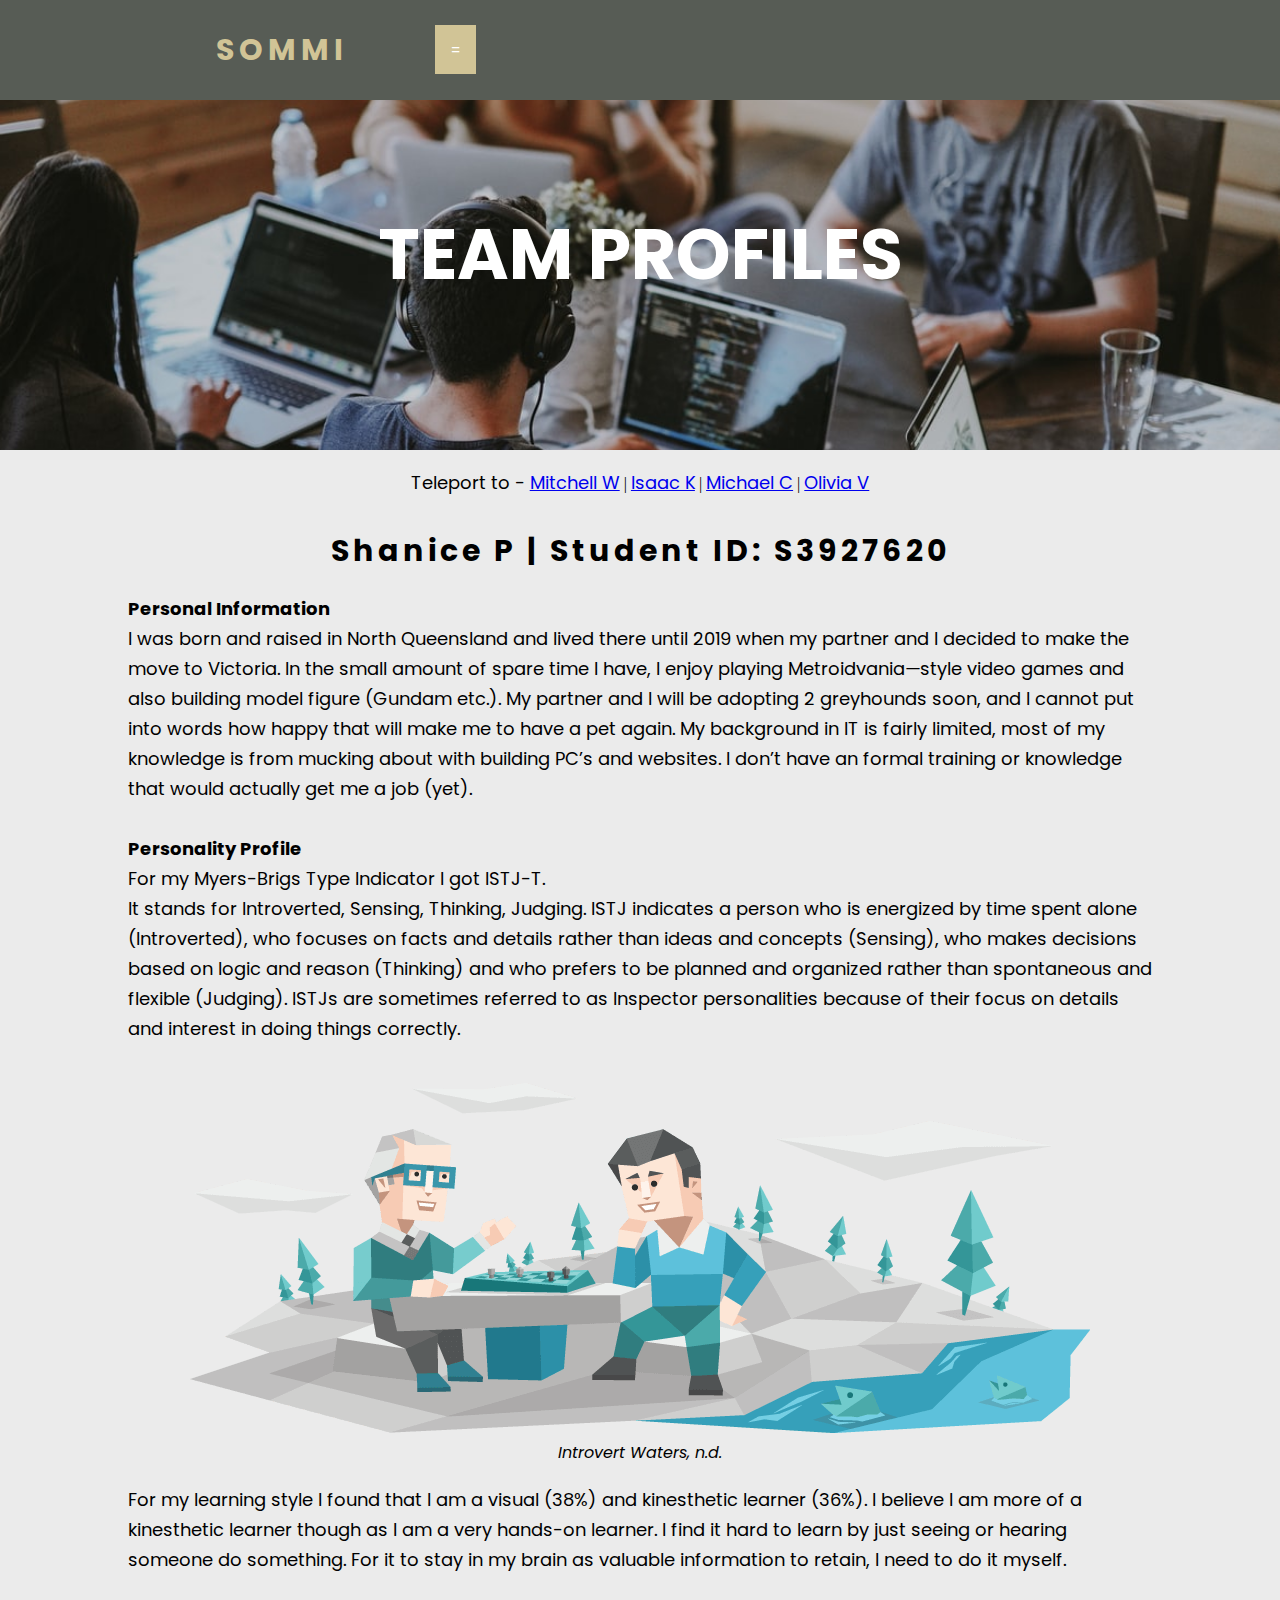
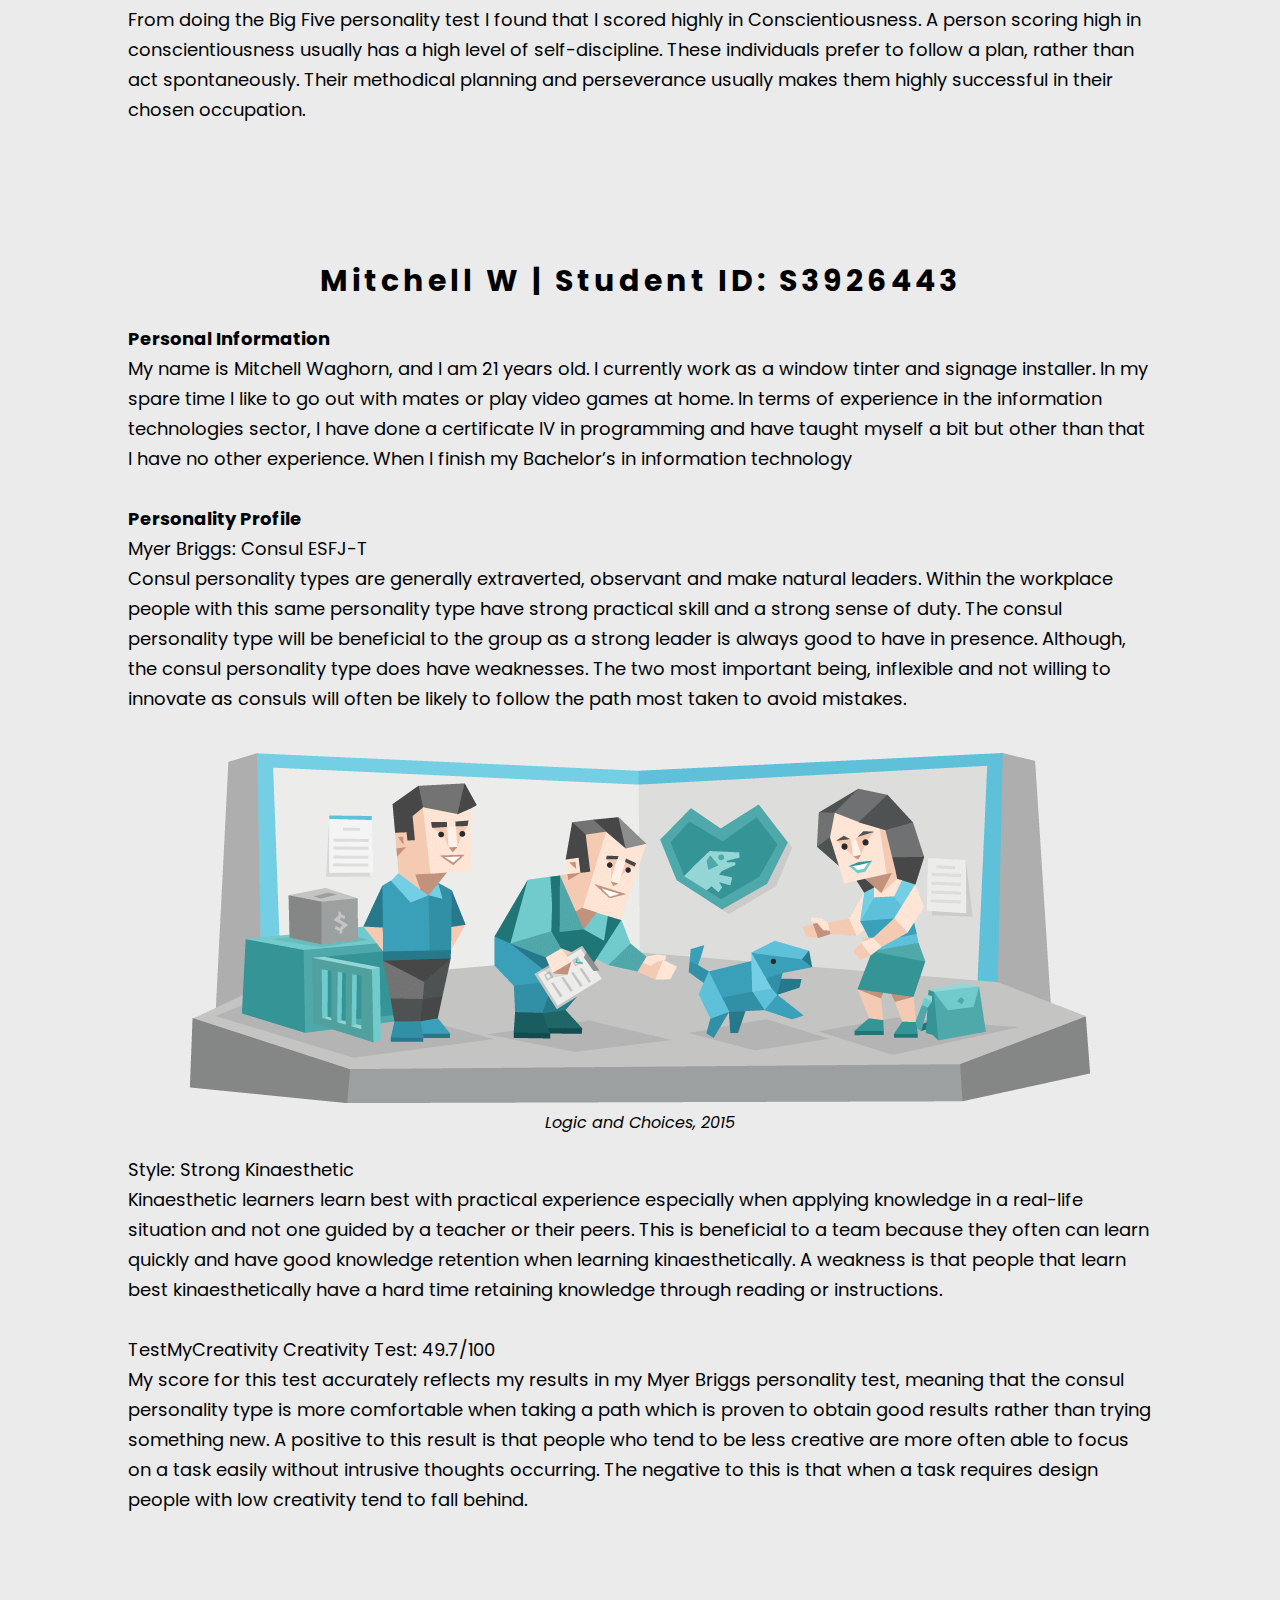
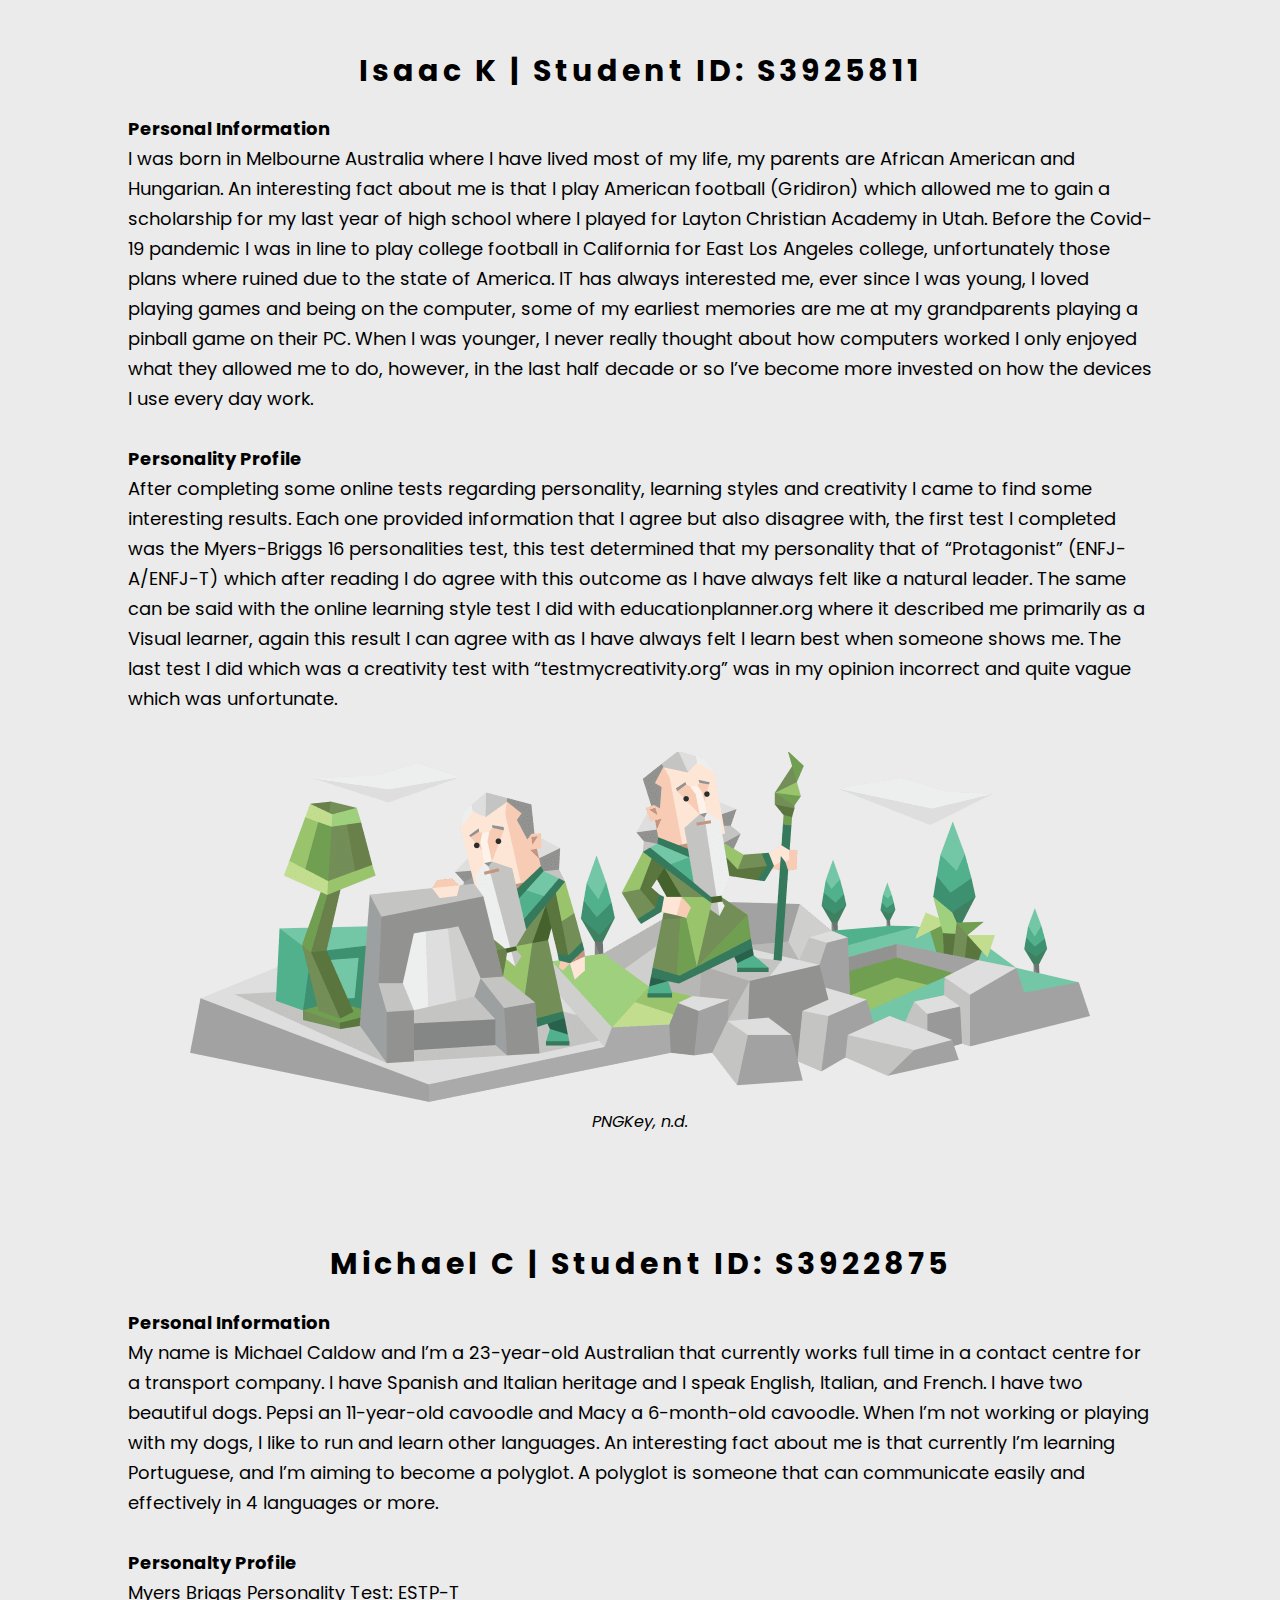
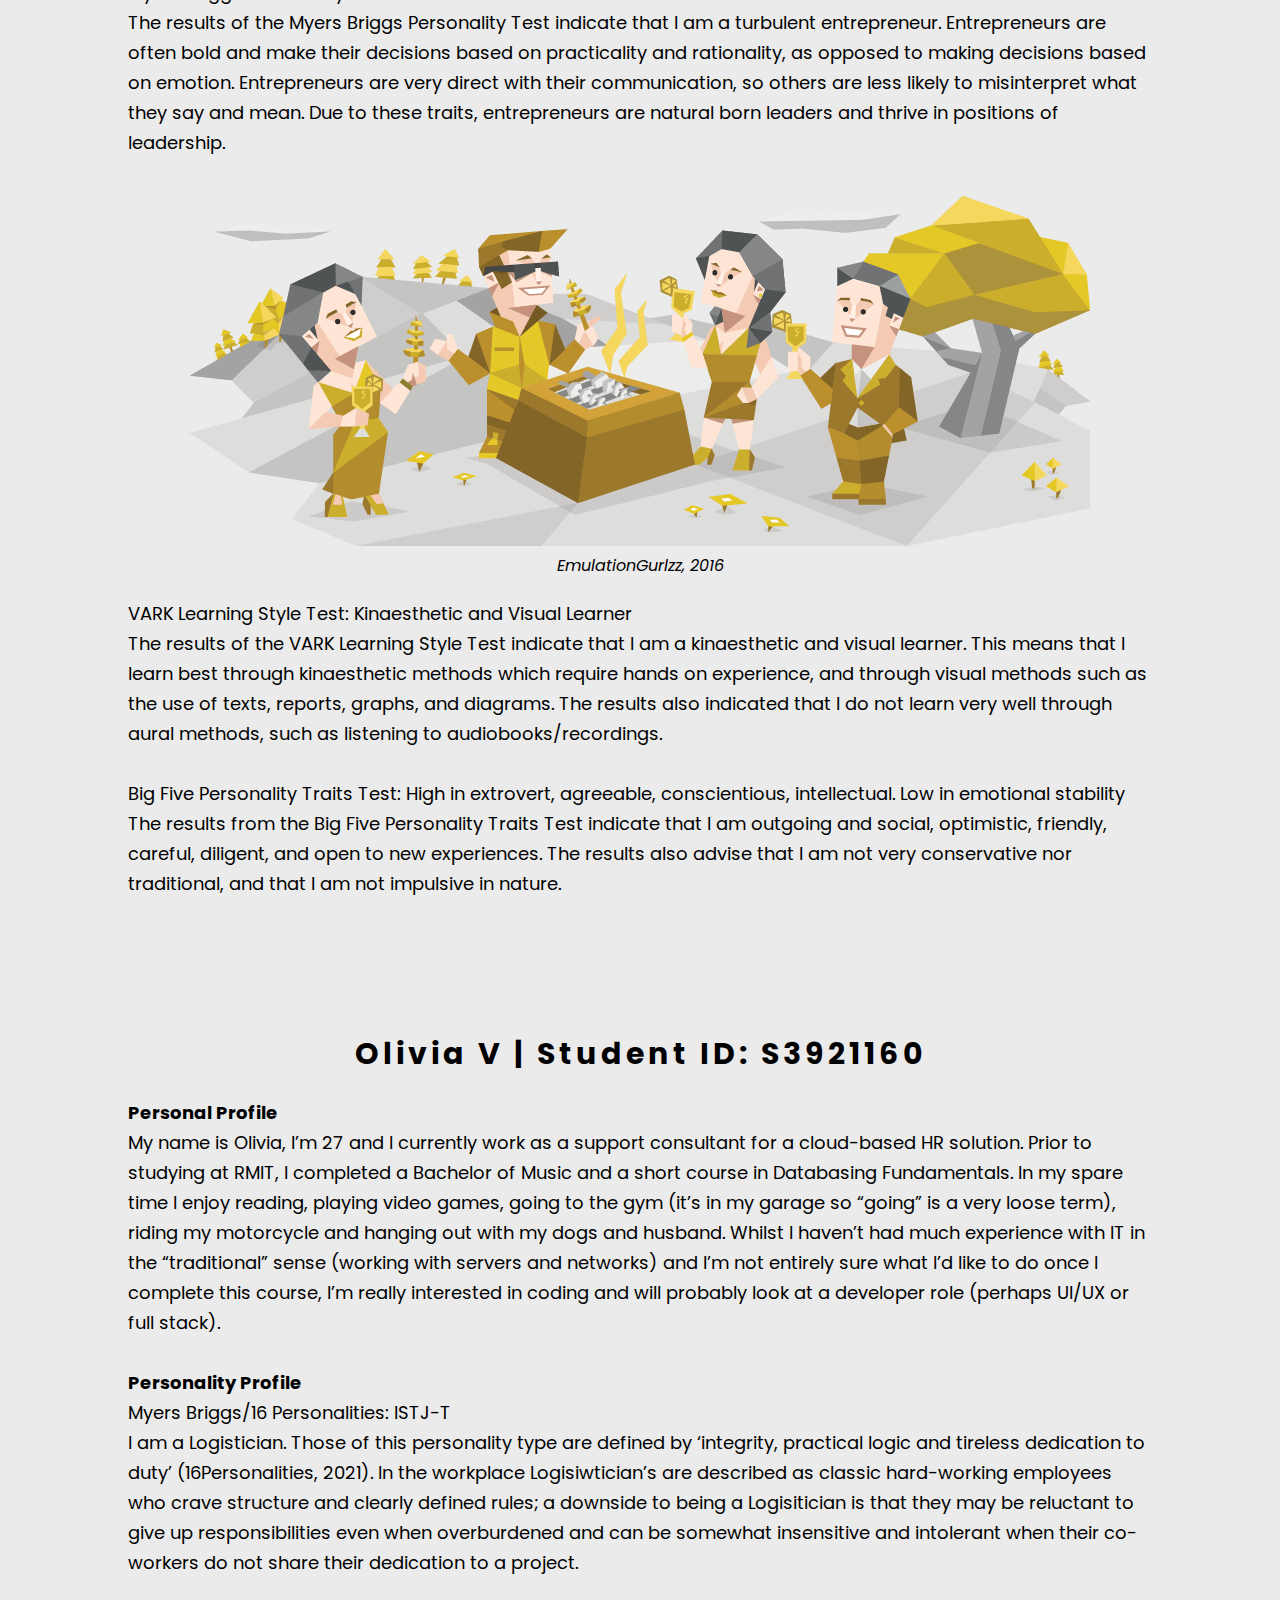
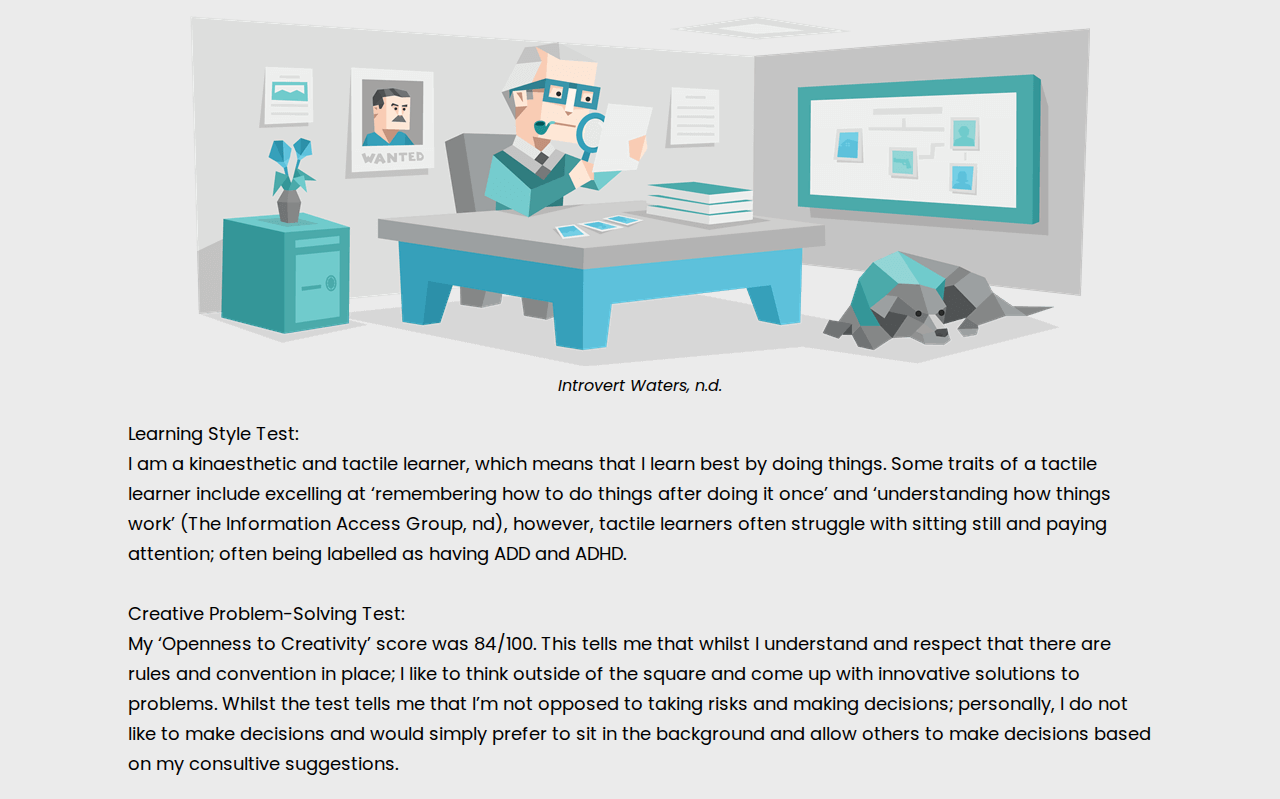
<file: index.html>
<!DOCTYPE html>
<html lang="en">
  <head>
    <meta charset="UTF-8" />
    <title>Team Profiles | SOMMI</title>
    <link
      href="https://fonts.googleapis.com/css2?family=Poppins:wght@300;400;600;700&display=swap"
      rel="stylesheet"
    />
    <link href="style.css" rel="stylesheet" />
  </head>

  <body>
    <div class="box-area">
      <header>
        <div class="wrapper">
          <div class="logo">
            <a href="index.html">SOMMI</a>
          </div>
          <!-- Dropdown nav menu code sourced from W3 schools, our code saviours -->
          <nav>
            <div class="dropdown">
              <button class="dropbtn">=</button>
              <div class="dropdown-content">
                <a href="index.html">Team Profiles</a>
                <a href="Career Plans.html">Career Plans</a>
                <a href="Group Processes.html">Group Processes</a>
                <a href="Tools.html">Tools</a>
                <a href="Project Idea.html">Project Idea</a>
                <a href="Careers at Mealr.html">Careers at Mealr</a>
              </div>
            </div>
          </nav>
        </div>
      </header>
      <div class="banner-area-team-profiles">
        <h2>Team Profiles</h2>
      </div>
      <div class="content-area">
        <div class="wrapper">
          <br />
          <a
            >Teleport to - 
            <a href="#Mitchell W">Mitchell W</a> |
            <a href="#Isaac K">Isaac K</a> |
            <a href="#Michael C">Michael C</a> |
            <a href="#Olivia V">Olivia V</a></a
          >

          <button onclick="topFunction()" id="myBtn" title="Go to top">
            Top
          </button>
          <h3>Shanice P | Student ID: S3927620</h3>
          <p>
            <strong>Personal Information</strong><br />
            I was born and raised in North Queensland and lived there until 2019
            when my partner and I decided to make the move to Victoria. In the
            small amount of spare time I have, I enjoy playing
            Metroidvania—style video games and also building model figure
            (Gundam etc.). My partner and I will be adopting 2 greyhounds soon,
            and I cannot put into words how happy that will make me to have a
            pet again. My background in IT is fairly limited, most of my
            knowledge is from mucking about with building PC’s and websites. I
            don’t have an formal training or knowledge that would actually get
            me a job (yet).
            <br /><br />
            <strong>Personality Profile</strong><br />
            For my Myers-Brigs Type Indicator I got ISTJ-T. <br />
            It stands for Introverted, Sensing, Thinking, Judging. ISTJ
            indicates a person who is energized by time spent alone
            (Introverted), who focuses on facts and details rather than ideas
            and concepts (Sensing), who makes decisions based on logic and
            reason (Thinking) and who prefers to be planned and organized rather
            than spontaneous and flexible (Judging). ISTJs are sometimes
            referred to as Inspector personalities because of their focus on
            details and interest in doing things correctly.
          </p>
          <br />
          <div class="content-img">
            <img
              src="logistician.png"
              alt="Logistician - Introvert Waters, n.d.)"
            /><br />
            <i>Introvert Waters, n.d.</i>
          </div>
          <p>
            For my learning style I found that I am a visual (38%) and
            kinesthetic learner (36%). I believe I am more of a kinesthetic
            learner though as I am a very hands-on learner. I find it hard to
            learn by just seeing or hearing someone do something. For it to stay
            in my brain as valuable information to retain, I need to do it
            myself. <br /><br />
            From doing the Big Five personality test I found that I scored
            highly in Conscientiousness. A person scoring high in
            conscientiousness usually has a high level of self-discipline. These
            individuals prefer to follow a plan, rather than act spontaneously.
            Their methodical planning and perseverance usually makes them highly
            successful in their chosen occupation.
            <p id="Mitchell W"></p>
  
          </p>
          <h3>Mitchell W | Student ID: S3926443</h3>
          <p>
            <strong>Personal Information</strong><br />
            My name is Mitchell Waghorn, and I am 21 years old. I currently work
            as a window tinter and signage installer. In my spare time I like to
            go out with mates or play video games at home. In terms of
            experience in the information technologies sector, I have done a
            certificate IV in programming and have taught myself a bit but other
            than that I have no other experience. When I finish my Bachelor’s in
            information technology
            <br /><br />
            <strong>Personality Profile</strong><br />
            Myer Briggs: Consul ESFJ-T<br />
            Consul personality types are generally extraverted, observant and
            make natural leaders. Within the workplace people with this same
            personality type have strong practical skill and a strong sense of
            duty. The consul personality type will be beneficial to the group as
            a strong leader is always good to have in presence. Although, the
            consul personality type does have weaknesses. The two most important
            being, inflexible and not willing to innovate as consuls will often
            be likely to follow the path most taken to avoid mistakes.
          </p>
          <br />
          <div class="content-img">
            <img
              src="consul.png"
              alt="Consul - Logic and Choices, 2015)"
            /><br />
            <i>Logic and Choices, 2015</i>
          </div>
          <p>
            Style: Strong Kinaesthetic<br />
            Kinaesthetic learners learn best with practical experience
            especially when applying knowledge in a real-life situation and not
            one guided by a teacher or their peers. This is beneficial to a team
            because they often can learn quickly and have good knowledge
            retention when learning kinaesthetically. A weakness is that people
            that learn best kinaesthetically have a hard time retaining
            knowledge through reading or instructions.
            <br /><br />
            TestMyCreativity Creativity Test: 49.7/100<br />
            My score for this test accurately reflects my results in my Myer
            Briggs personality test, meaning that the consul personality type is
            more comfortable when taking a path which is proven to obtain good
            results rather than trying something new. A positive to this result
            is that people who tend to be less creative are more often able to
            focus on a task easily without intrusive thoughts occurring. The
            negative to this is that when a task requires design people with low
            creativity tend to fall behind.
            <br />
            <p id="Isaac K"></p>

          </p>
          <h3>Isaac K | Student ID: S3925811</h3>
          <p>
            <strong>Personal Information</strong><br />
            I was born in Melbourne Australia where I have lived most of my
            life, my parents are African American and Hungarian. An interesting
            fact about me is that I play American football (Gridiron) which
            allowed me to gain a scholarship for my last year of high school
            where I played for Layton Christian Academy in Utah. Before the
            Covid-19 pandemic I was in line to play college football in
            California for East Los Angeles college, unfortunately those plans
            where ruined due to the state of America. IT has always interested
            me, ever since I was young, I loved playing games and being on the
            computer, some of my earliest memories are me at my grandparents
            playing a pinball game on their PC. When I was younger, I never
            really thought about how computers worked I only enjoyed what they
            allowed me to do, however, in the last half decade or so I’ve become
            more invested on how the devices I use every day work.
            <br /><br />
            <strong>Personality Profile</strong><br />
            After completing some online tests regarding personality, learning
            styles and creativity I came to find some interesting results. Each
            one provided information that I agree but also disagree with, the
            first test I completed was the Myers-Briggs 16 personalities test,
            this test determined that my personality that of “Protagonist”
            (ENFJ-A/ENFJ-T) which after reading I do agree with this outcome as
            I have always felt like a natural leader. The same can be said with
            the online learning style test I did with educationplanner.org where
            it described me primarily as a Visual learner, again this result I
            can agree with as I have always felt I learn best when someone shows
            me. The last test I did which was a creativity test with
            “testmycreativity.org” was in my opinion incorrect and quite vague
            which was unfortunate.
          </p>
          <br />
          <div class="content-img">
            <img
              src="protagonist.png"
              alt="Protagonist - PNGKey, n.d.)"
            /><br />
            <i>PNGKey, n.d.</i>
          </div>
          <p id="Michael C"></p>
          <br>
          <br>
          <h3>Michael C | Student ID: S3922875</h3>
          <p>
            <strong>Personal Information</strong><br />
            My name is Michael Caldow and I’m a 23-year-old Australian that
            currently works full time in a contact centre for a transport
            company. I have Spanish and Italian heritage and I speak English,
            Italian, and French. I have two beautiful dogs. Pepsi an 11-year-old
            cavoodle and Macy a 6-month-old cavoodle. When I’m not working or
            playing with my dogs, I like to run and learn other languages. An
            interesting fact about me is that currently I’m learning Portuguese,
            and I’m aiming to become a polyglot. A polyglot is someone that can
            communicate easily and effectively in 4 languages or more.
            <br /><br />
            <strong>Personalty Profile</strong><br />
            Myers Briggs Personality Test: ESTP-T<br />
            The results of the Myers Briggs Personality Test indicate that I am
            a turbulent entrepreneur. Entrepreneurs are often bold and make
            their decisions based on practicality and rationality, as opposed to
            making decisions based on emotion. Entrepreneurs are very direct
            with their communication, so others are less likely to misinterpret
            what they say and mean. Due to these traits, entrepreneurs are
            natural born leaders and thrive in positions of leadership.
          </p>
          <br />
          <div class="content-img">
            <img
              src="entrepreneur.png"
              alt="Entrepreneur - EmulationGurlzz, 2016)"
            /><br />
            <i>EmulationGurlzz, 2016</i>
          </div>
          <p>
            VARK Learning Style Test: Kinaesthetic and Visual Learner<br />
            The results of the VARK Learning Style Test indicate that I am a
            kinaesthetic and visual learner. This means that I learn best
            through kinaesthetic methods which require hands on experience, and
            through visual methods such as the use of texts, reports, graphs,
            and diagrams. The results also indicated that I do not learn very
            well through aural methods, such as listening to
            audiobooks/recordings.
            <br /><br />
            Big Five Personality Traits Test: High in extrovert, agreeable,
            conscientious, intellectual. Low in emotional stability<br />
            The results from the Big Five Personality Traits Test indicate that
            I am outgoing and social, optimistic, friendly, careful, diligent,
            and open to new experiences. The results also advise that I am not
            very conservative nor traditional, and that I am not impulsive in
            nature.
            <p id="Olivia V"></p>
          </p>
          <h3>Olivia V | Student ID: S3921160</h3>
          <p>
            <strong>Personal Profile</strong><br />
            My name is Olivia, I’m 27 and I currently work as a support
            consultant for a cloud-based HR solution. Prior to studying at RMIT,
            I completed a Bachelor of Music and a short course in Databasing
            Fundamentals. In my spare time I enjoy reading, playing video games,
            going to the gym (it’s in my garage so “going” is a very loose
            term), riding my motorcycle and hanging out with my dogs and
            husband. Whilst I haven’t had much experience with IT in the
            “traditional” sense (working with servers and networks) and I’m not
            entirely sure what I’d like to do once I complete this course, I’m
            really interested in coding and will probably look at a developer
            role (perhaps UI/UX or full stack).
            <br /><br />
            <strong>Personality Profile</strong><br />
            Myers Briggs/16 Personalities: ISTJ-T <br />
            I am a Logistician. Those of this personality type are defined by
            ‘integrity, practical logic and tireless dedication to duty’
            (16Personalities, 2021). In the workplace Logisiwtician’s are
            described as classic hard-working employees who crave structure and
            clearly defined rules; a downside to being a Logisitician is that
            they may be reluctant to give up responsibilities even when
            overburdened and can be somewhat insensitive and intolerant when
            their co-workers do not share their dedication to a project.
          </p>
          <br />
          <div class="content-img">
            <img
              src="logistician1.png"
              alt="Logistician - Introvert Waters, n.d.)"
            /><br />
            <i>Introvert Waters, n.d.</i>
          </div>
          <p>
            Learning Style Test:<br />
            I am a kinaesthetic and tactile learner, which means that I learn
            best by doing things. Some traits of a tactile learner include
            excelling at ‘remembering how to do things after doing it once’ and
            ‘understanding how things work’ (The Information Access Group, nd),
            however, tactile learners often struggle with sitting still and
            paying attention; often being labelled as having ADD and ADHD.
            <br /><br />
            Creative Problem-Solving Test:<br />
            My ‘Openness to Creativity’ score was 84/100. This tells me that
            whilst I understand and respect that there are rules and convention
            in place; I like to think outside of the square and come up with
            innovative solutions to problems. Whilst the test tells me that I’m
            not opposed to taking risks and making decisions; personally, I do
            not like to make decisions and would simply prefer to sit in the
            background and allow others to make decisions based on my consultive
            suggestions.
          </p>
        </div>
      </div>
    </div>
<!-- Return to top button - Sourced from W3 Schools (yet again my saviour) "https://www.w3schools.com/howto/howto_js_scroll_to_top.asp"-->

<script>
  //Get the button
  var mybutton = document.getElementById("myBtn");

  // When the user scrolls down 20px from the top of the document, show the button
  window.onscroll = function () {
    scrollFunction();
  };

  function scrollFunction() {
    if (
      document.body.scrollTop > 20 ||
      document.documentElement.scrollTop > 20
    ) {
      mybutton.style.display = "block";
    } else {
      mybutton.style.display = "none";
    }
  }

  // When the user clicks on the button, scroll to the top of the document
  function topFunction() {
    document.body.scrollTop = 0;
    document.documentElement.scrollTop = 0;
  }
</script>
</body>
</html>
</file>
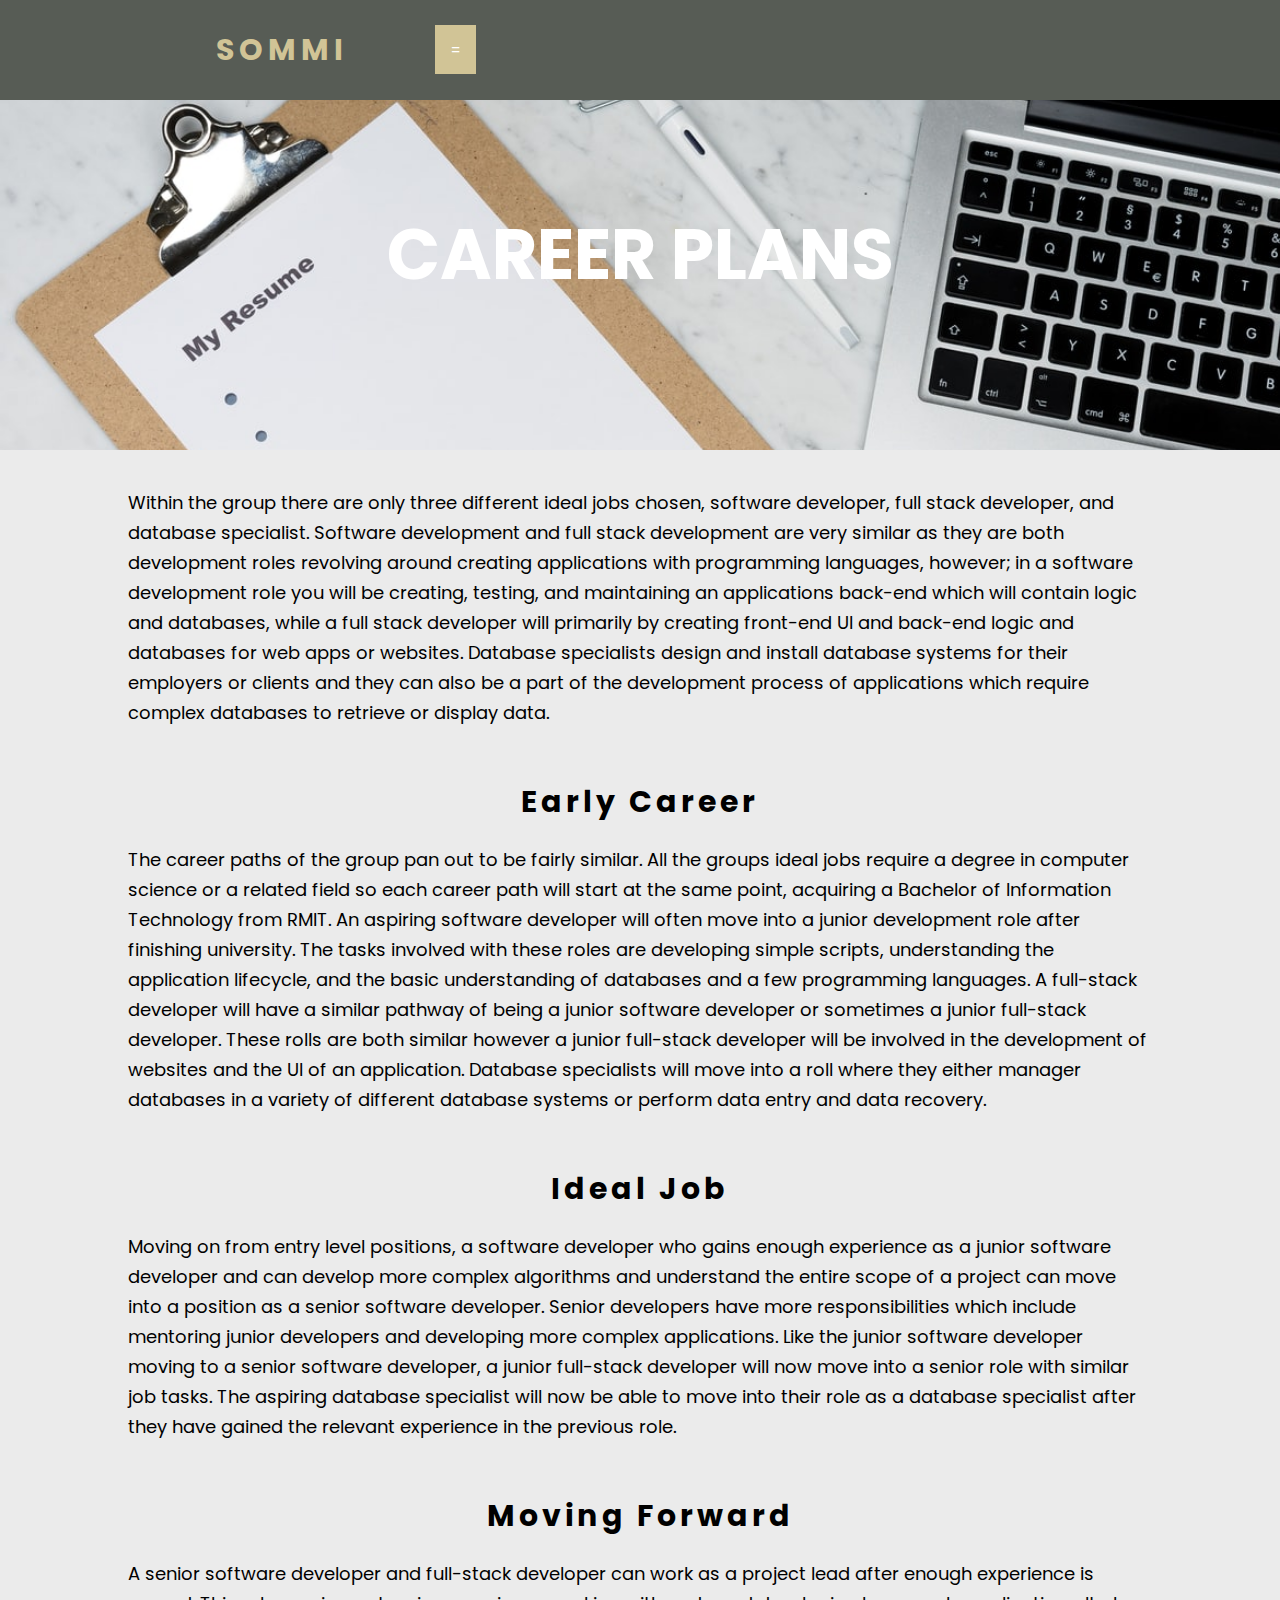
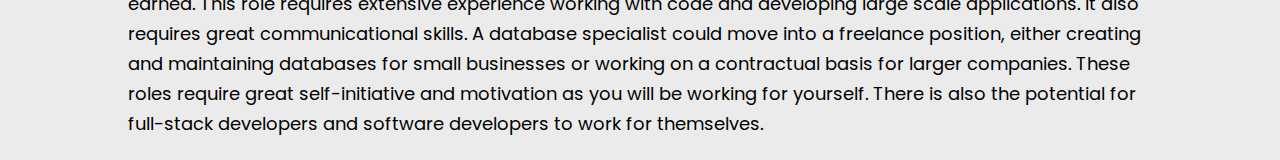
<file: Career Plans.html>
<!DOCTYPE html>
<html lang="en">
  <head>
    <meta charset="UTF-8" />
    <title>Career Plans | SOMMI</title>
    <link
      href="https://fonts.googleapis.com/css2?family=Poppins:wght@300;400;600;700&display=swap"
      rel="stylesheet"
    />
    <link href="style.css" rel="stylesheet" />
  </head>

  <body>
    <div class="box-area">
      <header>
        <div class="wrapper">
          <div class="logo">
            <a href="index.html">SOMMI</a>
          </div>
          <!-- Dropdown nav menu code sourced from W3 schools, our code saviours -->
          <nav>
            <div class="dropdown">
              <button class="dropbtn">=</button>
              <div class="dropdown-content">
                <a href="index.html">Team Profiles</a>
                <a href="Career Plans.html">Career Plans</a>
                <a href="Group Processes.html">Group Processes</a>
                <a href="Tools.html">Tools</a>
                <a href="Project Idea.html">Project Idea</a>
                <a href="Careers at Mealr.html">Careers at Mealr</a>
              </div>
            </div>
          </nav>
        </div>
      </header>
      <div class="banner-area-ideal-jobs">
        <h2>Career Plans</h2>
      </div>
      <div class="content-area">
        <div class="wrapper">
          <br />
          <button onclick="topFunction()" id="myBtn" title="Go to top">
            Top
          </button>
          <p>
            Within the group there are only three different ideal jobs chosen,
            software developer, full stack developer, and database specialist.
            Software development and full stack development are very similar as
            they are both development roles revolving around creating
            applications with programming languages, however; in a software
            development role you will be creating, testing, and maintaining an
            applications back-end which will contain logic and databases, while
            a full stack developer will primarily by creating front-end UI and
            back-end logic and databases for web apps or websites. Database
            specialists design and install database systems for their employers
            or clients and they can also be a part of the development process of
            applications which require complex databases to retrieve or display
            data. <br />
          </p>
          <h3>Early Career</h3>
          <p>
            The career paths of the group pan out to be fairly similar. All the
            groups ideal jobs require a degree in computer science or a related
            field so each career path will start at the same point, acquiring a
            Bachelor of Information Technology from RMIT. An aspiring software
            developer will often move into a junior development role after
            finishing university. The tasks involved with these roles are
            developing simple scripts, understanding the application lifecycle,
            and the basic understanding of databases and a few programming
            languages. A full-stack developer will have a similar pathway of
            being a junior software developer or sometimes a junior full-stack
            developer. These rolls are both similar however a junior full-stack
            developer will be involved in the development of websites and the UI
            of an application. Database specialists will move into a roll where
            they either manager databases in a variety of different database
            systems or perform data entry and data recovery. <br />
          </p>
          <h3>Ideal Job</h3>
          <p>
            Moving on from entry level positions, a software developer who gains
            enough experience as a junior software developer and can develop
            more complex algorithms and understand the entire scope of a project
            can move into a position as a senior software developer. Senior
            developers have more responsibilities which include mentoring junior
            developers and developing more complex applications. Like the junior
            software developer moving to a senior software developer, a junior
            full-stack developer will now move into a senior role with similar
            job tasks. The aspiring database specialist will now be able to move
            into their role as a database specialist after they have gained the
            relevant experience in the previous role. <br />
          </p>
          <h3>Moving Forward</h3>
          <p>
            A senior software developer and full-stack developer can work as a
            project lead after enough experience is earned. This role requires
            extensive experience working with code and developing large scale
            applications. It also requires great communicational skills. A
            database specialist could move into a freelance position, either
            creating and maintaining databases for small businesses or working
            on a contractual basis for larger companies. These roles require
            great self-initiative and motivation as you will be working for
            yourself. There is also the potential for full-stack developers and
            software developers to work for themselves.
          </p>
        </div>
      </div>
    </div>
    <!-- Return to top button - Sourced from W3 Schools "https://www.w3schools.com/howto/howto_js_scroll_to_top.asp"-->

    <script>
      //Get the button
      var mybutton = document.getElementById("myBtn");

      // When the user scrolls down 20px from the top of the document, show the button
      window.onscroll = function () {
        scrollFunction();
      };

      function scrollFunction() {
        if (
          document.body.scrollTop > 20 ||
          document.documentElement.scrollTop > 20
        ) {
          mybutton.style.display = "block";
        } else {
          mybutton.style.display = "none";
        }
      }

      // When the user clicks on the button, scroll to the top of the document
      function topFunction() {
        document.body.scrollTop = 0;
        document.documentElement.scrollTop = 0;
      }
    </script>
  </body>
</html>
</file>
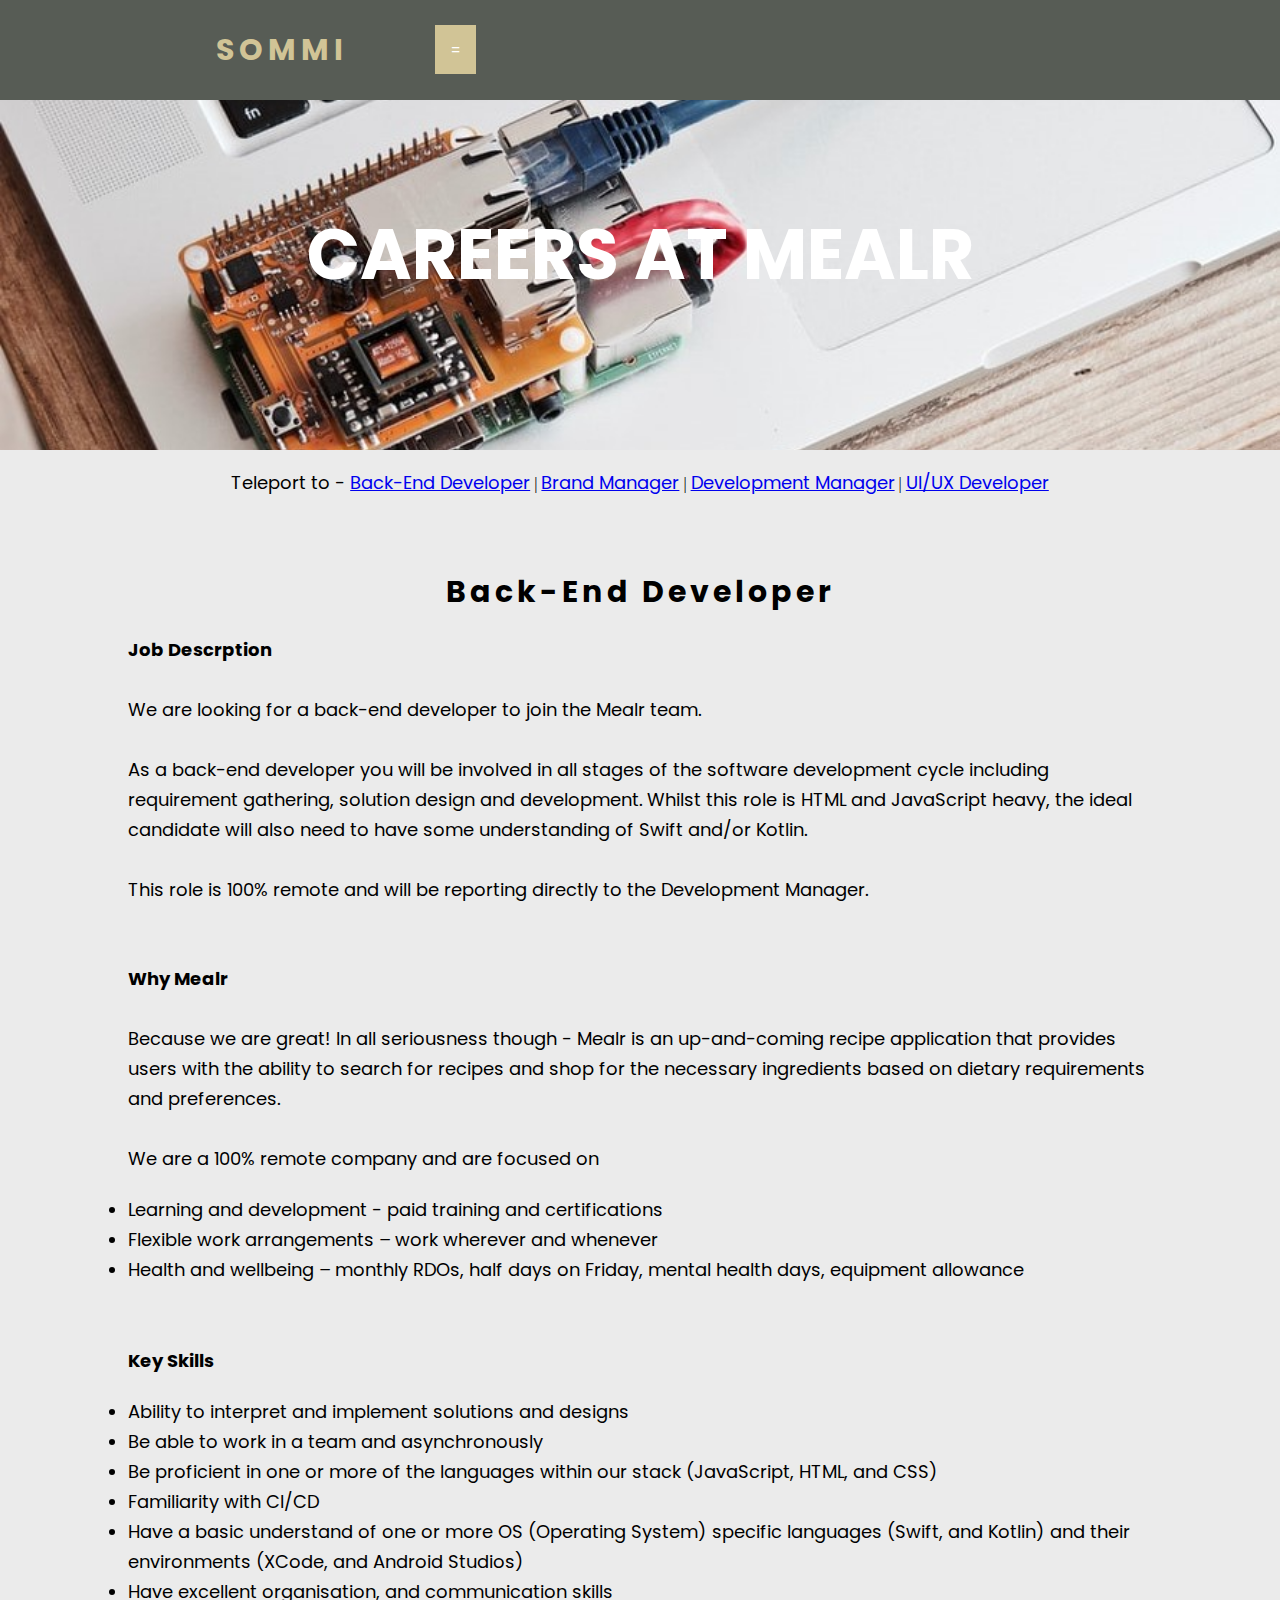
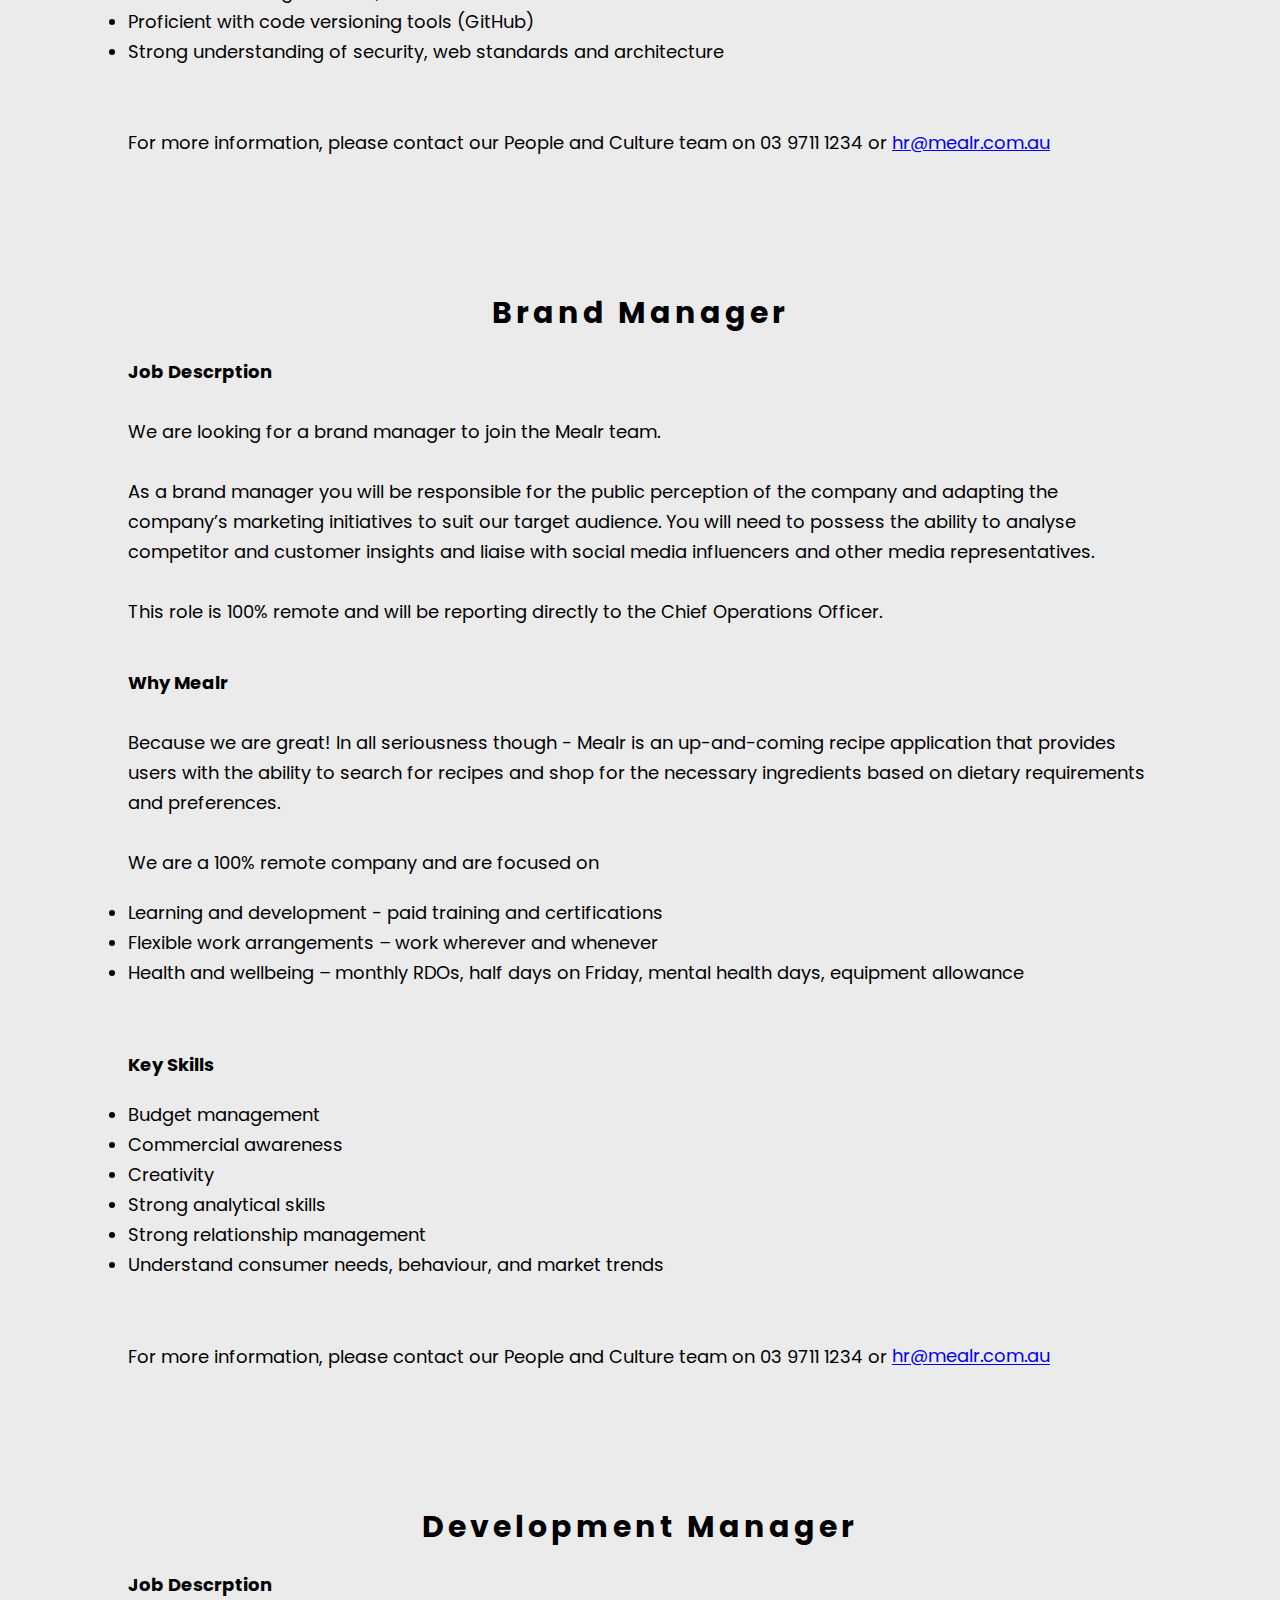
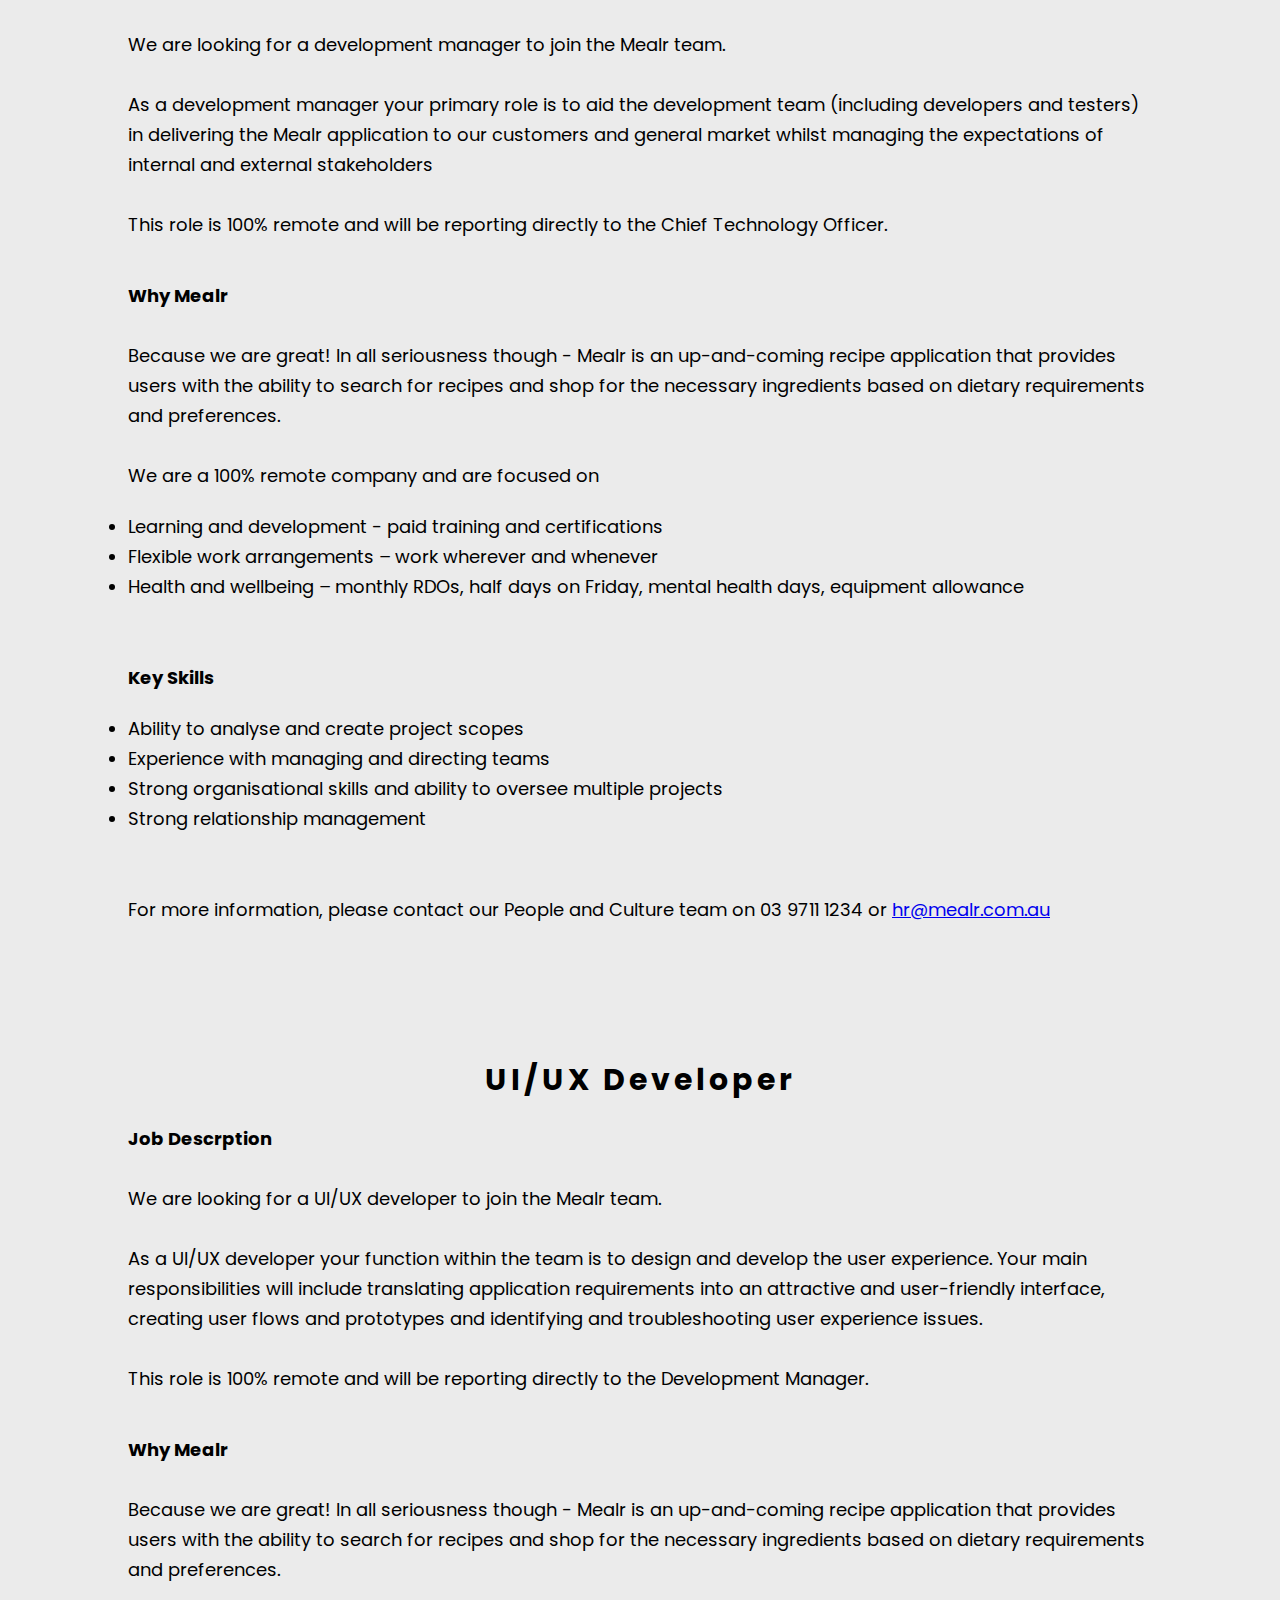
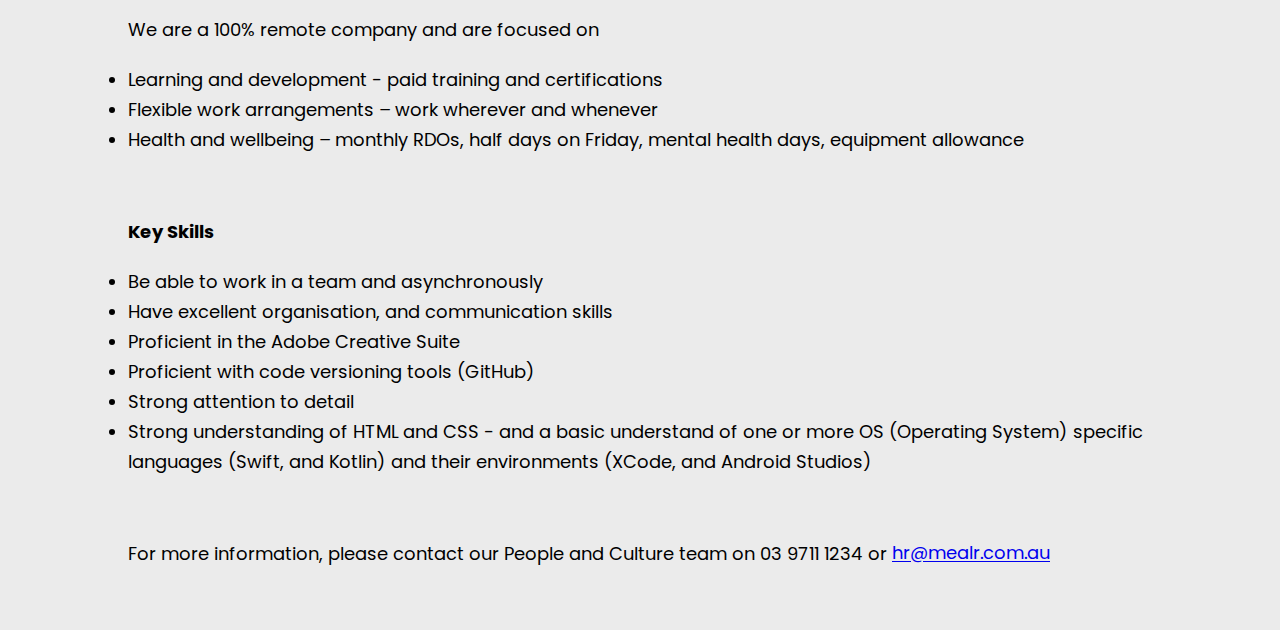
<file: Careers at Mealr.html>
<!DOCTYPE html>
<html lang="en">
  <head>
    <meta charset="UTF-8" />
    <title>Skills and Jobs | SOMMI</title>
    <link
      href="https://fonts.googleapis.com/css2?family=Poppins:wght@300;400;600;700&display=swap"
      rel="stylesheet"
    />
    <link href="style.css" rel="stylesheet" />
  </head>

  <body>
    <div class="box-area">
      <header>
        <div class="wrapper">
          <div class="logo">
            <a href="index.html">SOMMI</a>
          </div>
          <!-- Dropdown nav menu code sourced from W3 schools, our code saviours -->
          <nav>
            <div class="dropdown">
              <button class="dropbtn">=</button>
              <div class="dropdown-content">
                <a href="index.html">Team Profiles</a>
                <a href="Career Plans.html">Career Plans</a>
                <a href="Group Processes.html">Group Processes</a>
                <a href="Tools.html">Tools</a>
                <a href="Project Idea.html">Project Idea</a>
                <a href="Careers at Mealr.html">Careers at Mealr</a>
              </div>
            </div>
          </nav>
        </div>
      </header>
      <button onclick="topFunction()" id="myBtn" title="Go to top">Top</button>
      <div class="banner-area-it-technologies">
        <h2>Careers at Mealr</h2>
      </div>
      <div class="content-area">
        <div class="wrapper">
          <br />
          <a
            >Teleport to - 
            <a href="#Back-End Developer">Back-End Developer</a> |
            <a href="#Brand Manager">Brand Manager</a> |
            <a href="#Development Manager">Development Manager</a> |
            <a href="#UI/UX Developer">UI/UX Developer</a>
          <p id="Back-End Developer"></p>
            <h3>Back-End Developer</h3>
          <p>
            <strong>Job Descrption</strong>
            <br><br>We are looking for a back-end developer to join the Mealr team. 
            <br><br>As a back-end developer you will be involved in all stages of the software 
            development cycle including requirement gathering, solution design and 
            development. Whilst this role is HTML and JavaScript heavy, the ideal candidate 
            will also need to have some understanding of Swift and/or Kotlin. 
            <br><br>This role is 100% remote and will be reporting directly to the Development 
            Manager. 
          </p>
          <br>
          <p>
            <strong>Why Mealr</strong>
            <br><br>Because we are great! In all seriousness though - Mealr is an 
            up-and-coming recipe application that provides users with the ability to 
            search for recipes and shop for the necessary ingredients based on dietary 
            requirements and preferences.  
            <br><br>We are a 100% remote company and are focused on  
          <ul>
            <li>Learning and development - paid training and certifications </li>
            <li>Flexible work arrangements – work wherever and whenever </li>
            <li>Health and wellbeing – monthly RDOs, half days on Friday, mental health 
            days, equipment allowance </li>
          </ul>
          </p>
          <p>
            <strong>Key Skills</strong>
            <ul>
              <li>Ability to interpret and implement solutions and designs </li>
              <li>Be able to work in a team and asynchronously </li>
              <li>Be proficient in one or more of the languages within our stack 
              (JavaScript, HTML, and CSS) </li>
              <li>Familiarity with CI/CD </li>
              <li>Have a basic understand of one or more OS (Operating System) specific 
              languages (Swift, and Kotlin) and their environments (XCode, and Android 
              Studios) </li>
              <li>Have excellent organisation, and communication skills </li>
              <li>Proficient with code versioning tools (GitHub) </li>
              <li>Strong understanding of security, web standards and architecture </li>
            </ul>
          </p>
          <p>For more information, please contact our People and Culture team on 
          03 9711 1234 or <a href="hr@mealr.com.au">hr@mealr.com.au</a> </p>
          <p>
            <p id="Brand Manager"></p>
            <h3>Brand Manager</h3>
            <p>
              <strong>Job Descrption</strong>
              <br><br>We are looking for a brand manager to join the Mealr team. 
              <br><br>As a brand manager you will be responsible for the public perception 
              of the company and adapting the company’s marketing initiatives to suit our 
              target audience. You will need to possess the ability to analyse competitor 
              and customer insights and liaise with social media influencers and other 
              media representatives.  
              <br><br>This role is 100% remote and will be reporting directly to the 
              Chief Operations Officer. 
            </p>
            <p>
              <strong>Why Mealr</strong>
              <br><br>Because we are great! In all seriousness though - Mealr is an 
              up-and-coming recipe application that provides users with the ability to 
              search for recipes and shop for the necessary ingredients based on dietary 
              requirements and preferences.  
              <br><br>We are a 100% remote company and are focused on  
            <ul>
              <li>Learning and development - paid training and certifications </li>
              <li>Flexible work arrangements – work wherever and whenever </li>
              <li>Health and wellbeing – monthly RDOs, half days on Friday, mental health 
              days, equipment allowance </li>
            </ul>
            </p>
            <p>
              <strong>Key Skills</strong>
              <ul>
                <li>Budget management  </li>
                <li>Commercial awareness  </li>
                <li>Creativity  </li>
                <li>Strong analytical skills  </li>
                <li>Strong relationship management  </li>
                <li>Understand consumer needs, behaviour, and market trends  </li>
              </ul>
            </p>
            <p>For more information, please contact our People and Culture team on 
            03 9711 1234 or <a href="hr@mealr.com.au">hr@mealr.com.au</a> </p>
            <p>
              <p id="Development Manager"></p>
              <h3>Development Manager</h3>
              <p>
                <strong>Job Descrption</strong>
                <br><br>We are looking for a development manager to join the Mealr team. 
                <br><br>As a development manager your primary role is to aid the 
                development team (including developers and testers) in delivering the 
                Mealr application to our customers and general market whilst managing 
                the expectations of internal and external stakeholders   
                <br><br>This role is 100% remote and will be reporting directly to the 
                Chief Technology Officer. 
              </p>
              <p>
                <strong>Why Mealr</strong>
                <br><br>Because we are great! In all seriousness though - Mealr is an 
                up-and-coming recipe application that provides users with the ability to 
                search for recipes and shop for the necessary ingredients based on dietary 
                requirements and preferences.  
                <br><br>We are a 100% remote company and are focused on  
              <ul>
                <li>Learning and development - paid training and certifications </li>
                <li>Flexible work arrangements – work wherever and whenever </li>
                <li>Health and wellbeing – monthly RDOs, half days on Friday, mental health 
                days, equipment allowance </li>
              </ul>
              </p>
              <p>
                <strong>Key Skills</strong>
                <ul>
                  <li>Ability to analyse and create project scopes </li>
                  <li>Experience with managing and directing teams </li>
                  <li>Strong organisational skills and ability to oversee multiple projects </li>
                  <li>Strong relationship management </li>
                </ul>
              </p>
              <p>For more information, please contact our People and Culture team on 
              03 9711 1234 or <a href="hr@mealr.com.au">hr@mealr.com.au</a> </p>
              <p>
                <p id="UI/UX Developer"></p>
              <h3>UI/UX Developer</h3>
              <p>
                <strong>Job Descrption</strong>
                <br><br>We are looking for a UI/UX developer to join the Mealr team. 
                <br><br>As a UI/UX developer your function within the team is to design 
                and develop the user experience. Your main responsibilities will include 
                translating application requirements into an attractive and user-friendly 
                interface, creating user flows and prototypes and identifying and 
                troubleshooting user experience issues.   
                <br><br>This role is 100% remote and will be reporting directly to the 
                Development Manager. 
              </p>
              <p>
                <strong>Why Mealr</strong>
                <br><br>Because we are great! In all seriousness though - Mealr is an 
                up-and-coming recipe application that provides users with the ability to 
                search for recipes and shop for the necessary ingredients based on dietary 
                requirements and preferences.  
                <br><br>We are a 100% remote company and are focused on  
              <ul>
                <li>Learning and development - paid training and certifications </li>
                <li>Flexible work arrangements – work wherever and whenever </li>
                <li>Health and wellbeing – monthly RDOs, half days on Friday, mental health 
                days, equipment allowance </li>
              </ul>
              </p>
              <p>
                <strong>Key Skills</strong>
                <ul>
                  <li>Be able to work in a team and asynchronously    </li>
                  <li>Have excellent organisation, and communication skills   </li>
                  <li>Proficient in the Adobe Creative Suite  </li>
                  <li>Proficient with code versioning tools (GitHub)    </li>
                  <li>Strong attention to detail  </li>
                  <li>Strong understanding of HTML and CSS - and a basic understand of 
                  one or more OS (Operating System) specific languages (Swift, and 
                  Kotlin) and their environments (XCode, and Android Studios)  </li>
                </ul>
              </p>
              <p>For more information, please contact our People and Culture team on 
              03 9711 1234 or <a href="hr@mealr.com.au">hr@mealr.com.au</a> </p>
              <p>
        </div>
      </div>
    </div>
    <!-- Return to top button - Sourced from W3 Schools (yet again my saviour) "https://www.w3schools.com/howto/howto_js_scroll_to_top.asp"-->

    <script>
      //Get the button
      var mybutton = document.getElementById("myBtn");

      // When the user scrolls down 20px from the top of the document, show the button
      window.onscroll = function () {
        scrollFunction();
      };

      function scrollFunction() {
        if (
          document.body.scrollTop > 20 ||
          document.documentElement.scrollTop > 20
        ) {
          mybutton.style.display = "block";
        } else {
          mybutton.style.display = "none";
        }
      }

      // When the user clicks on the button, scroll to the top of the document
      function topFunction() {
        document.body.scrollTop = 0;
        document.documentElement.scrollTop = 0;
      }
    </script>
  </body>
</html>
</file>
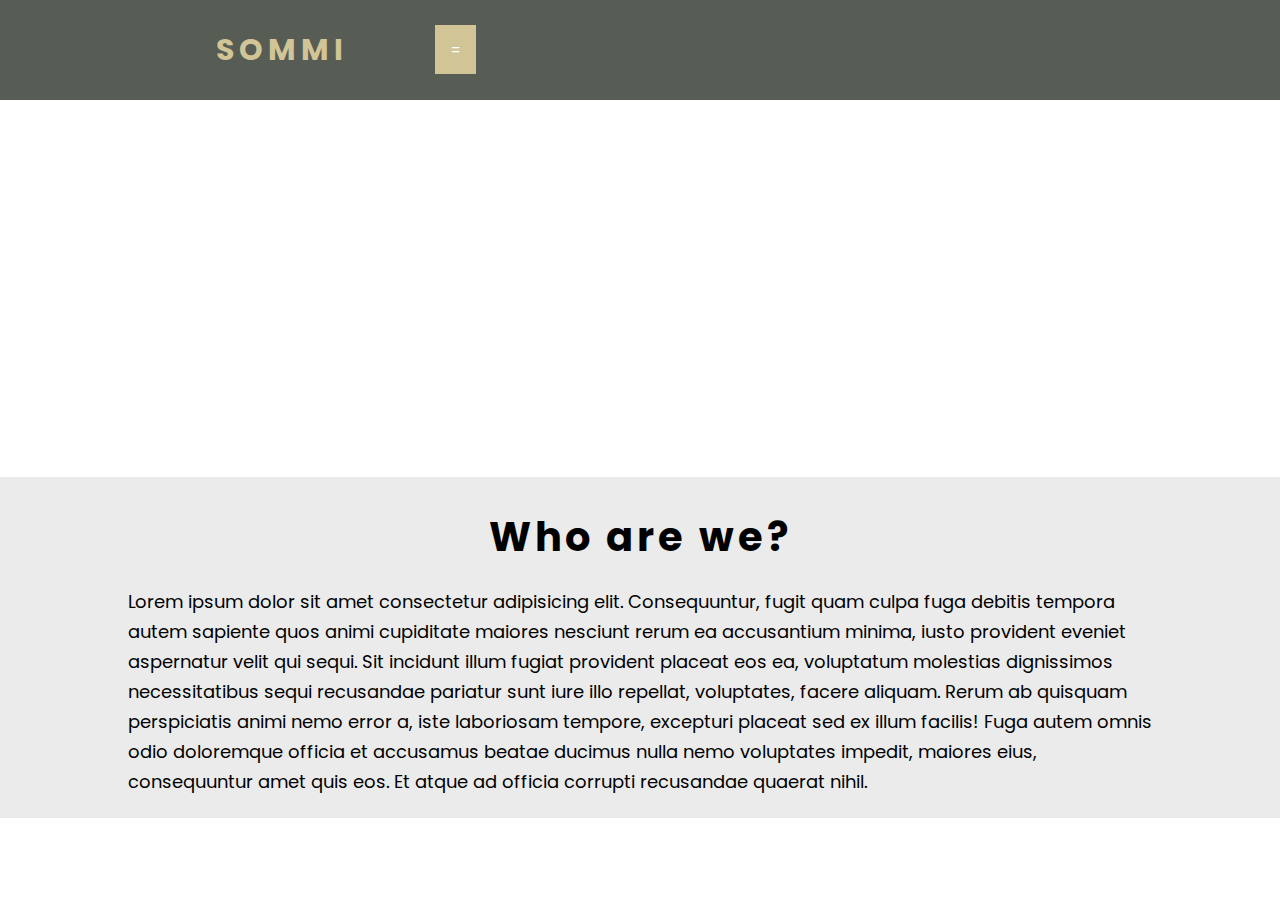
<file: Main page.html>
<!DOCTYPE html>
<html lang="en">
  <head>
    <meta charset="UTF-8" />
    <title>Landing Page | SOMMI</title>
    <link
      href="https://fonts.googleapis.com/css2?family=Poppins:wght@300;400;600;700&display=swap"
      rel="stylesheet"
    />
    <link href="style.css" rel="stylesheet" />
  </head>

  <body>
    <div class="box-area">
      <header>
        <div class="wrapper">
          <div class="logo">
            <a href="Main page.html">SOMMI</a>
          </div>
          <nav>
            <div class="dropdown">
              <button class="dropbtn">=</button>
              <div class="dropdown-content">
                <a href="Main page.html">Home</a>
                <a href="Team Profiles.html">Team Profiles</a>
                <a href="Ideal Jobs.html">Ideal Jobs</a>
                <a href="Tools.html">Tools</a>
                <a href="Industry Data.html">Industry Data</a>
                <a href="IT Work.html">IT Work</a>
                <a href="IT Technologies.html">IT Technologies</a>
                <a href="Project Idea.html">Project Idea</a>
              </div>
            </div>
          </nav>
        </div>
      </header>
      <div class="banner-area">
        <h2>Landing Page</h2>
      </div>
      <div class="content-area">
        <div class="wrapper">
          <h2>Who are we?</h2>
          <p>
            Lorem ipsum dolor sit amet consectetur adipisicing elit.
            Consequuntur, fugit quam culpa fuga debitis tempora autem sapiente
            quos animi cupiditate maiores nesciunt rerum ea accusantium minima,
            iusto provident eveniet aspernatur velit qui sequi. Sit incidunt
            illum fugiat provident placeat eos ea, voluptatum molestias
            dignissimos necessitatibus sequi recusandae pariatur sunt iure illo
            repellat, voluptates, facere aliquam. Rerum ab quisquam perspiciatis
            animi nemo error a, iste laboriosam tempore, excepturi placeat sed
            ex illum facilis! Fuga autem omnis odio doloremque officia et
            accusamus beatae ducimus nulla nemo voluptates impedit, maiores
            eius, consequuntur amet quis eos. Et atque ad officia corrupti
            recusandae quaerat nihil.
          </p>
        </div>
      </div>
    </div>
  </body>
</html>
</file>
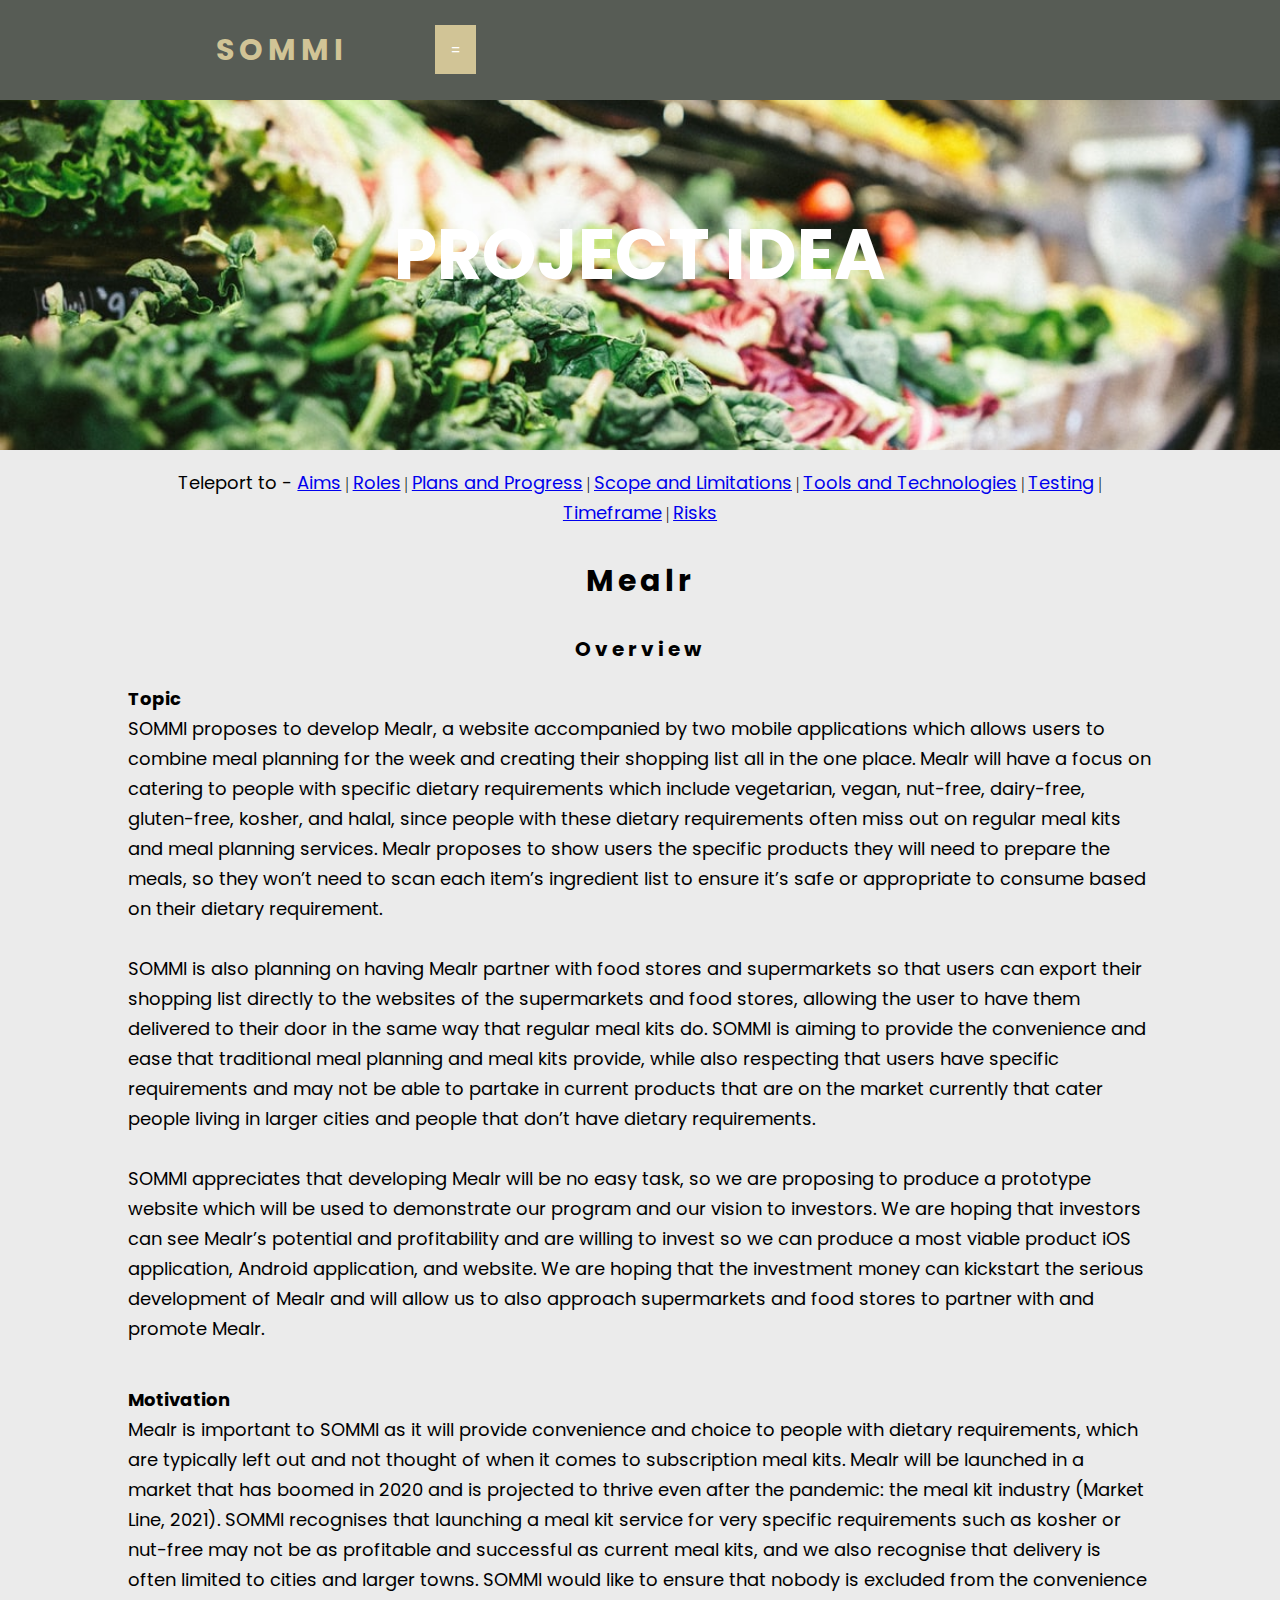
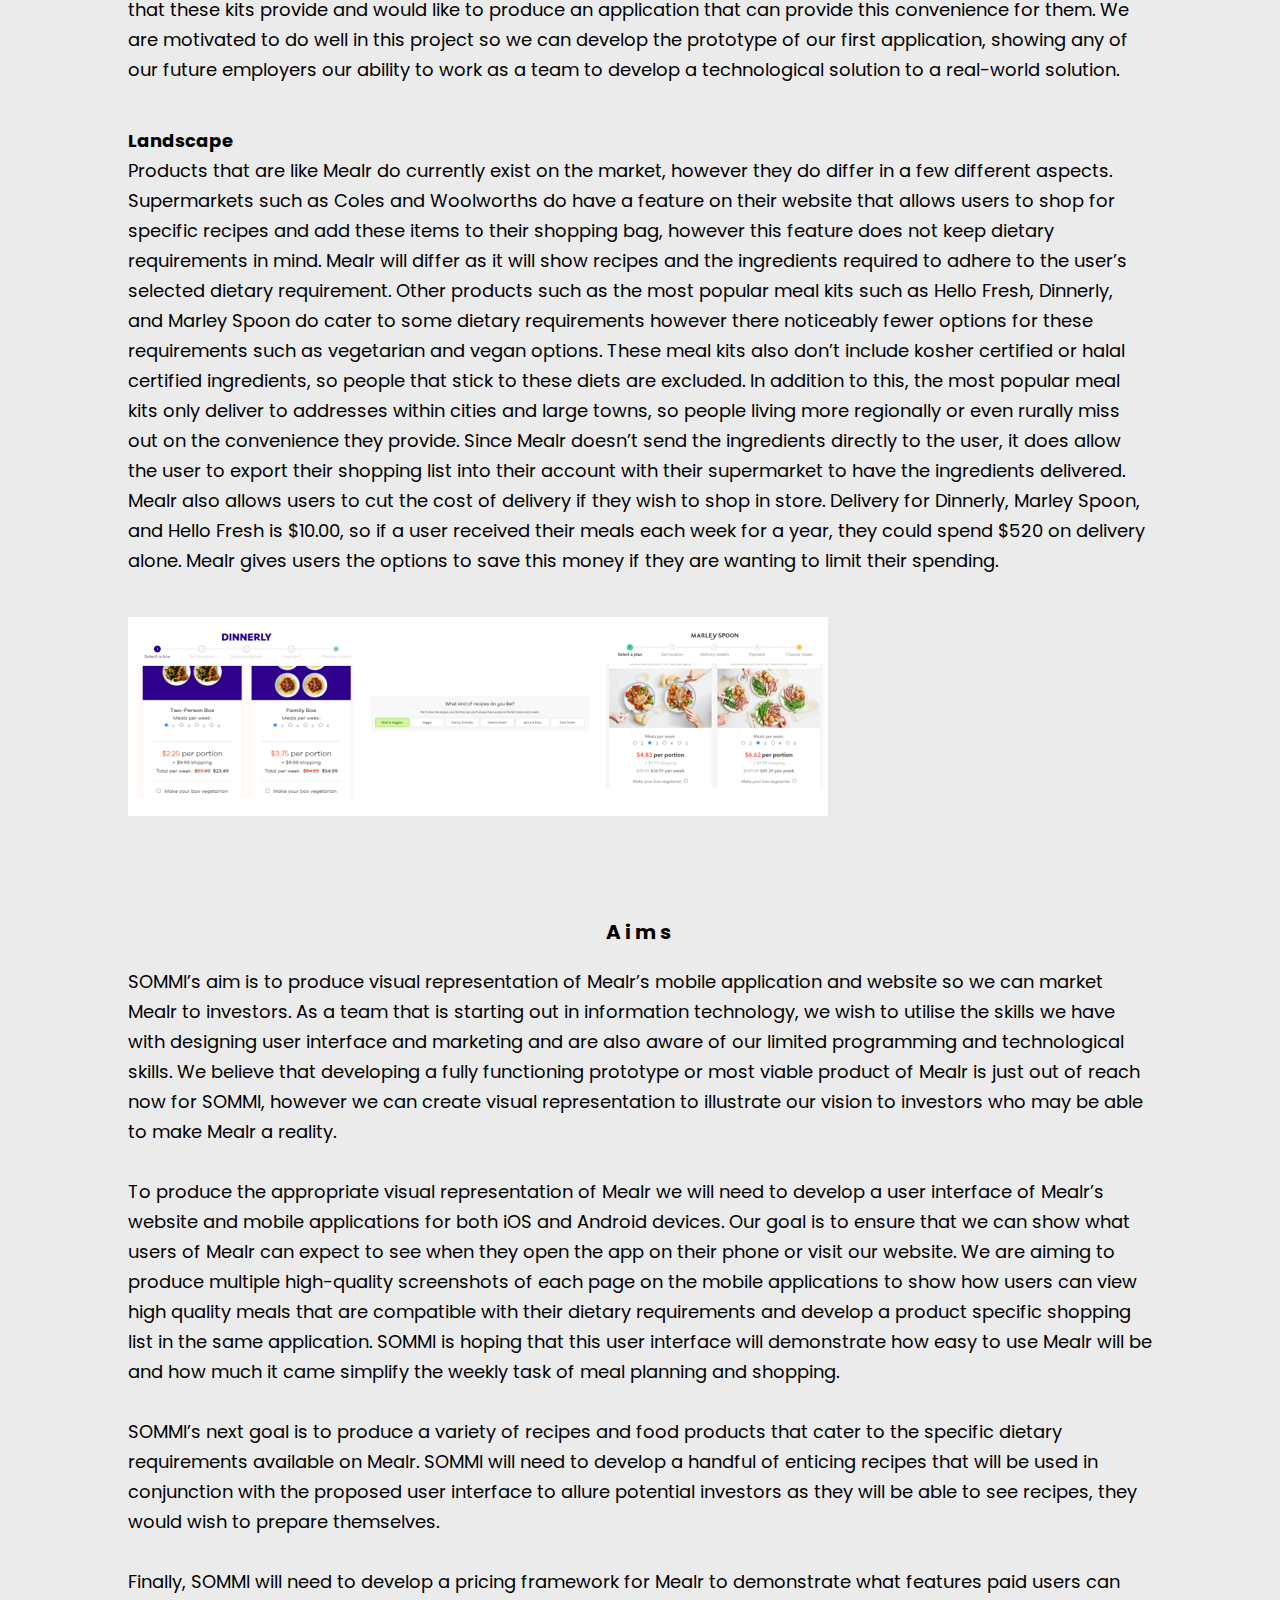
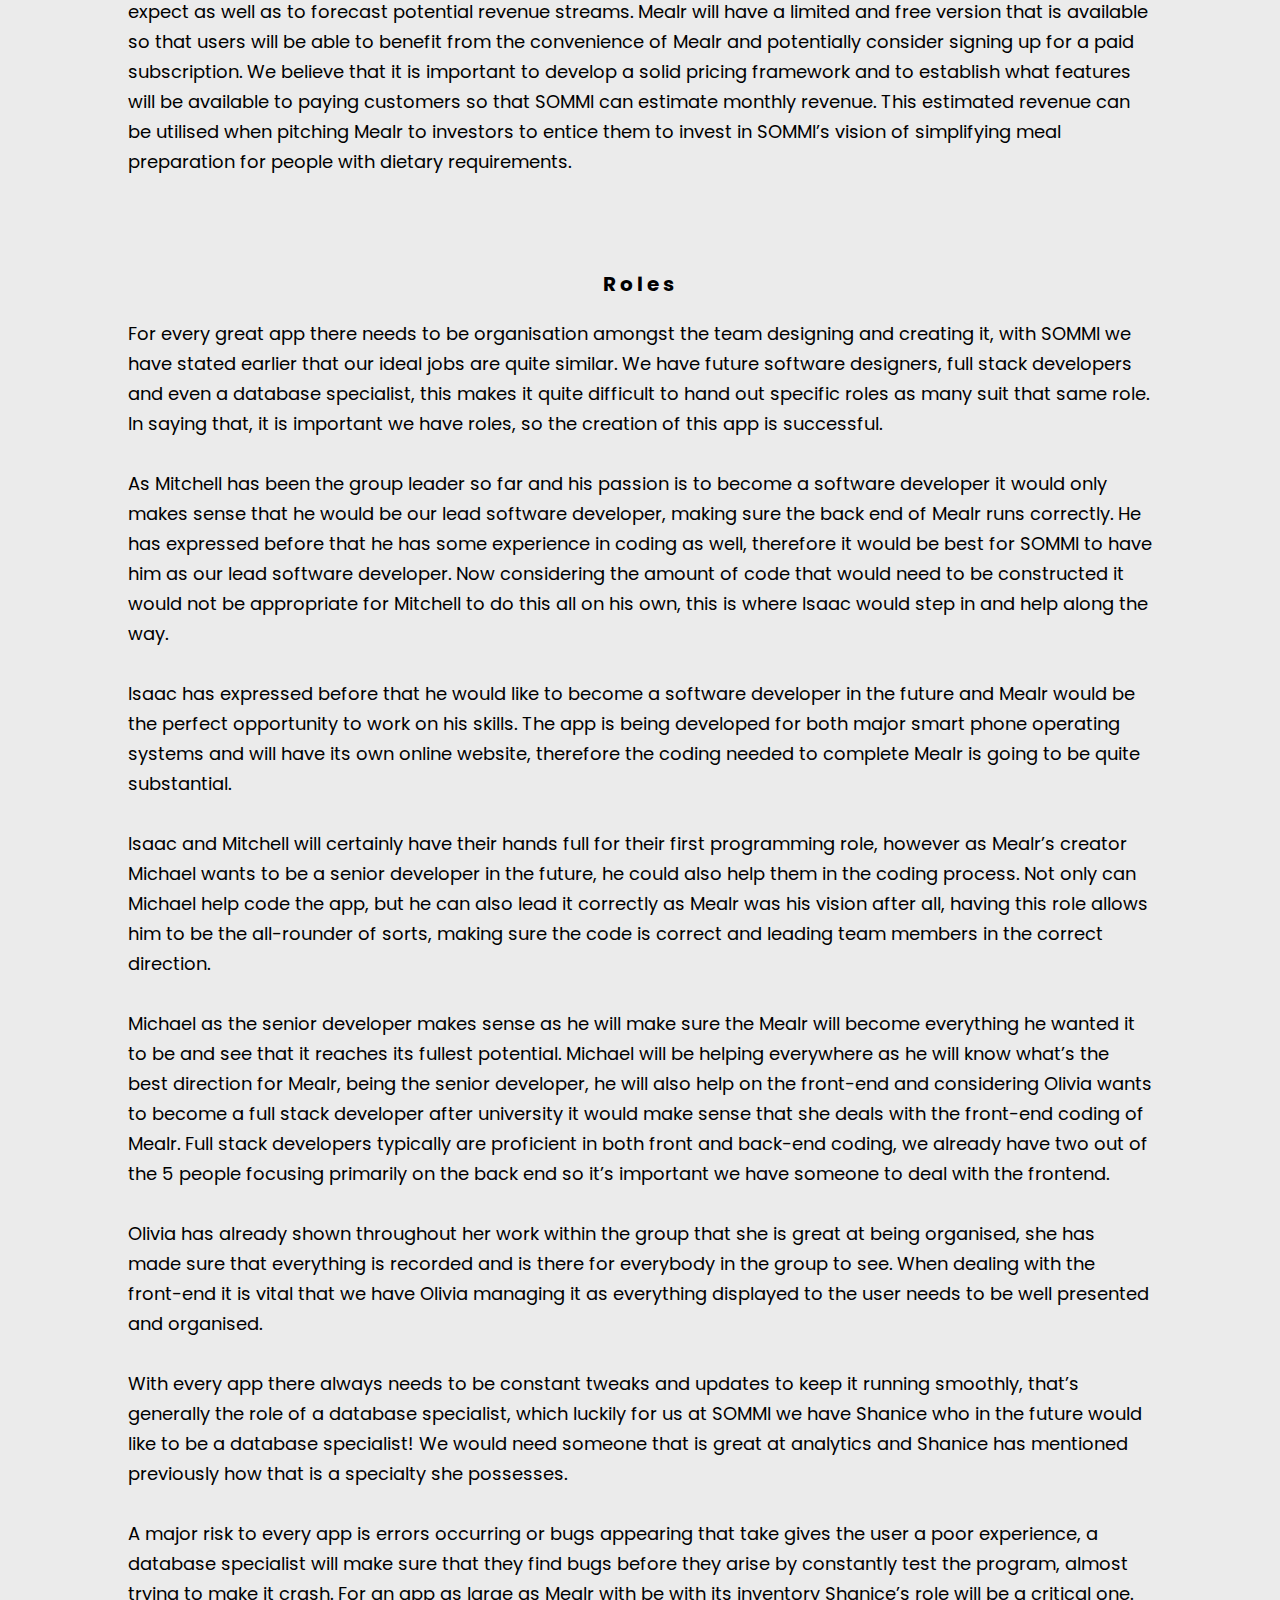
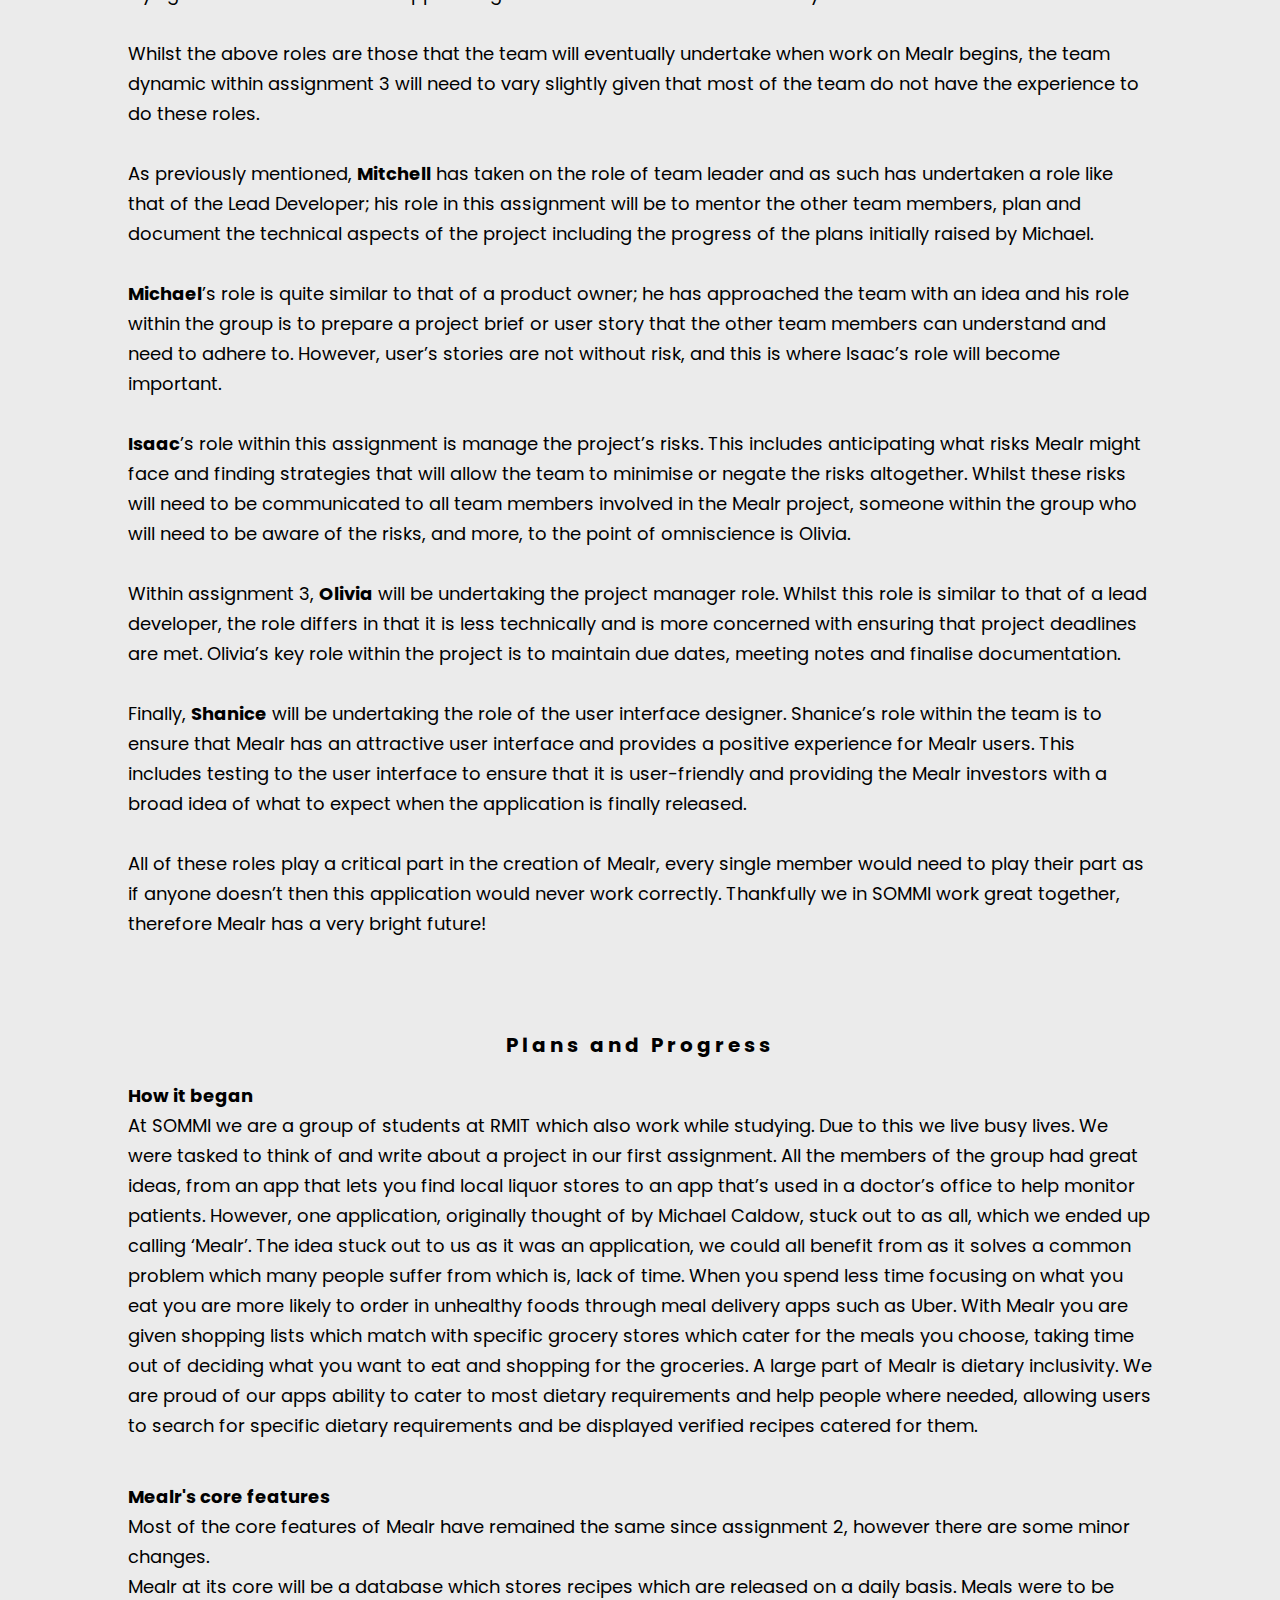
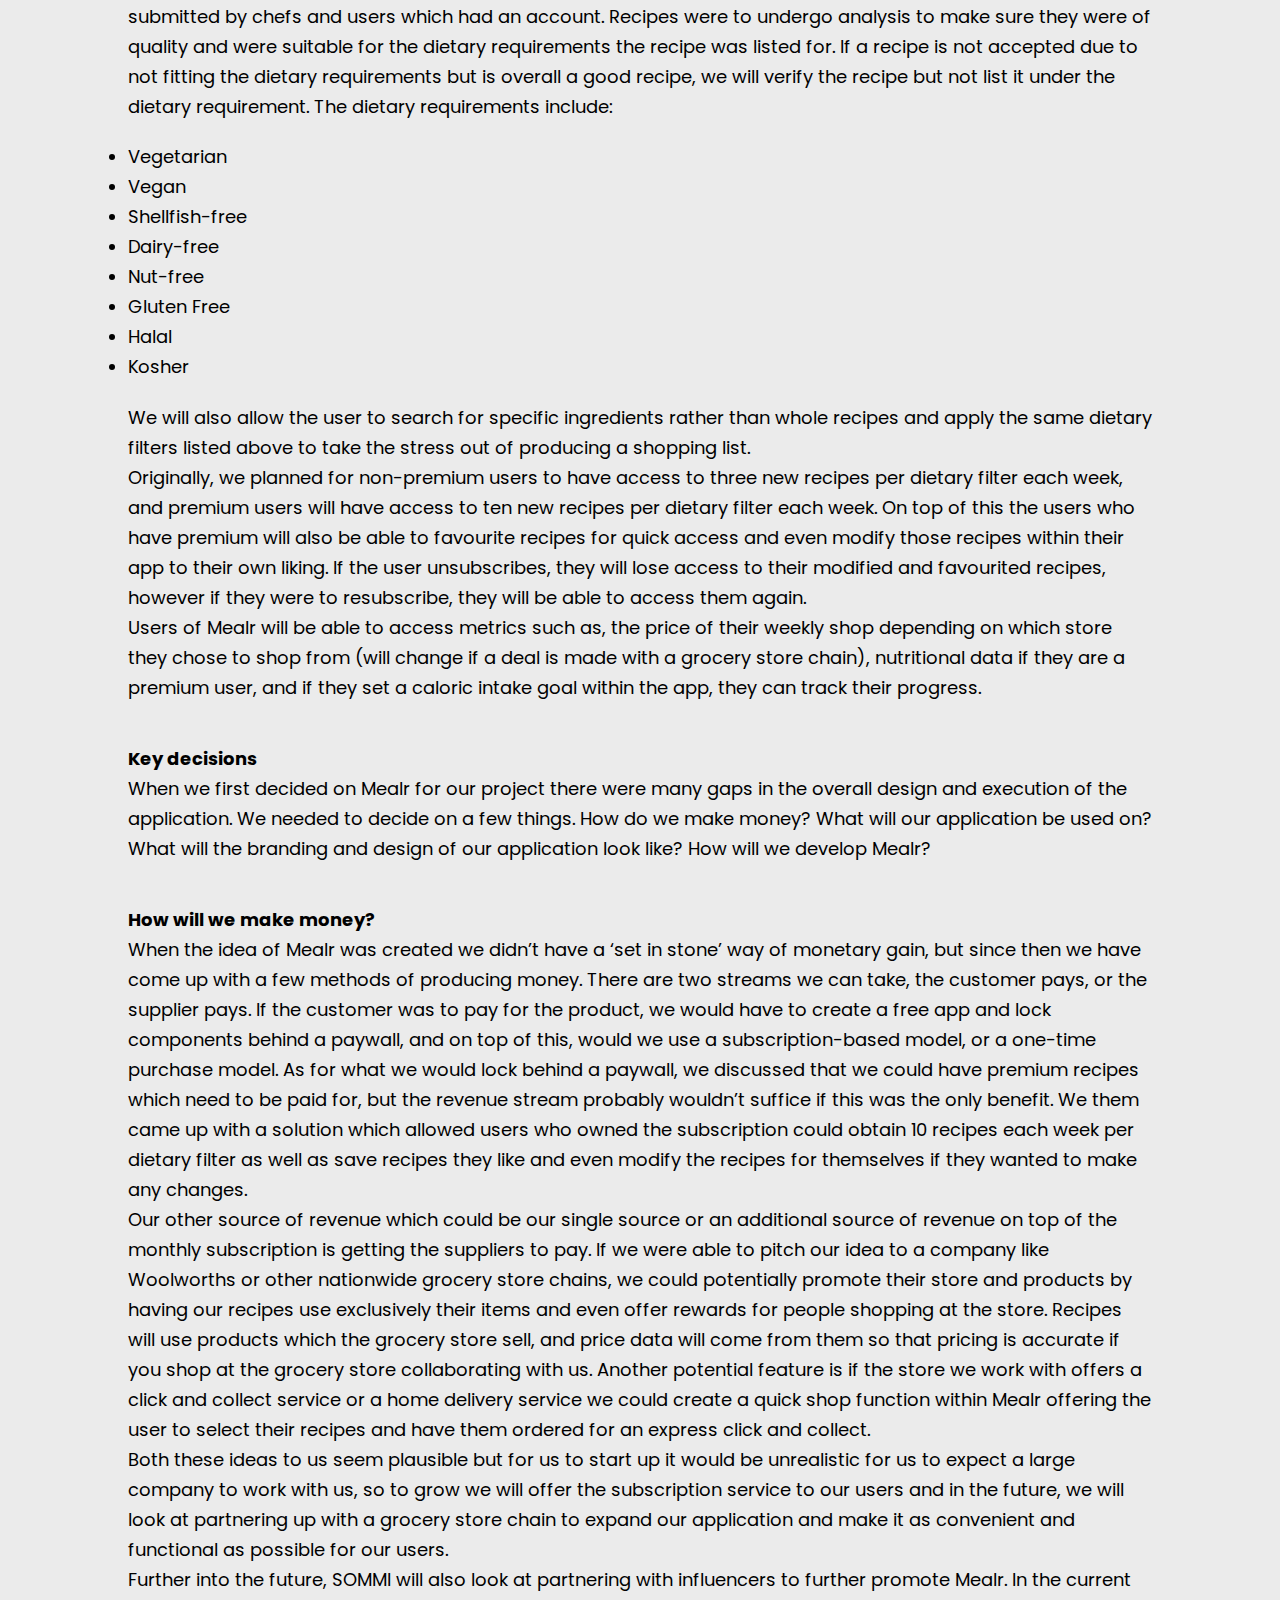
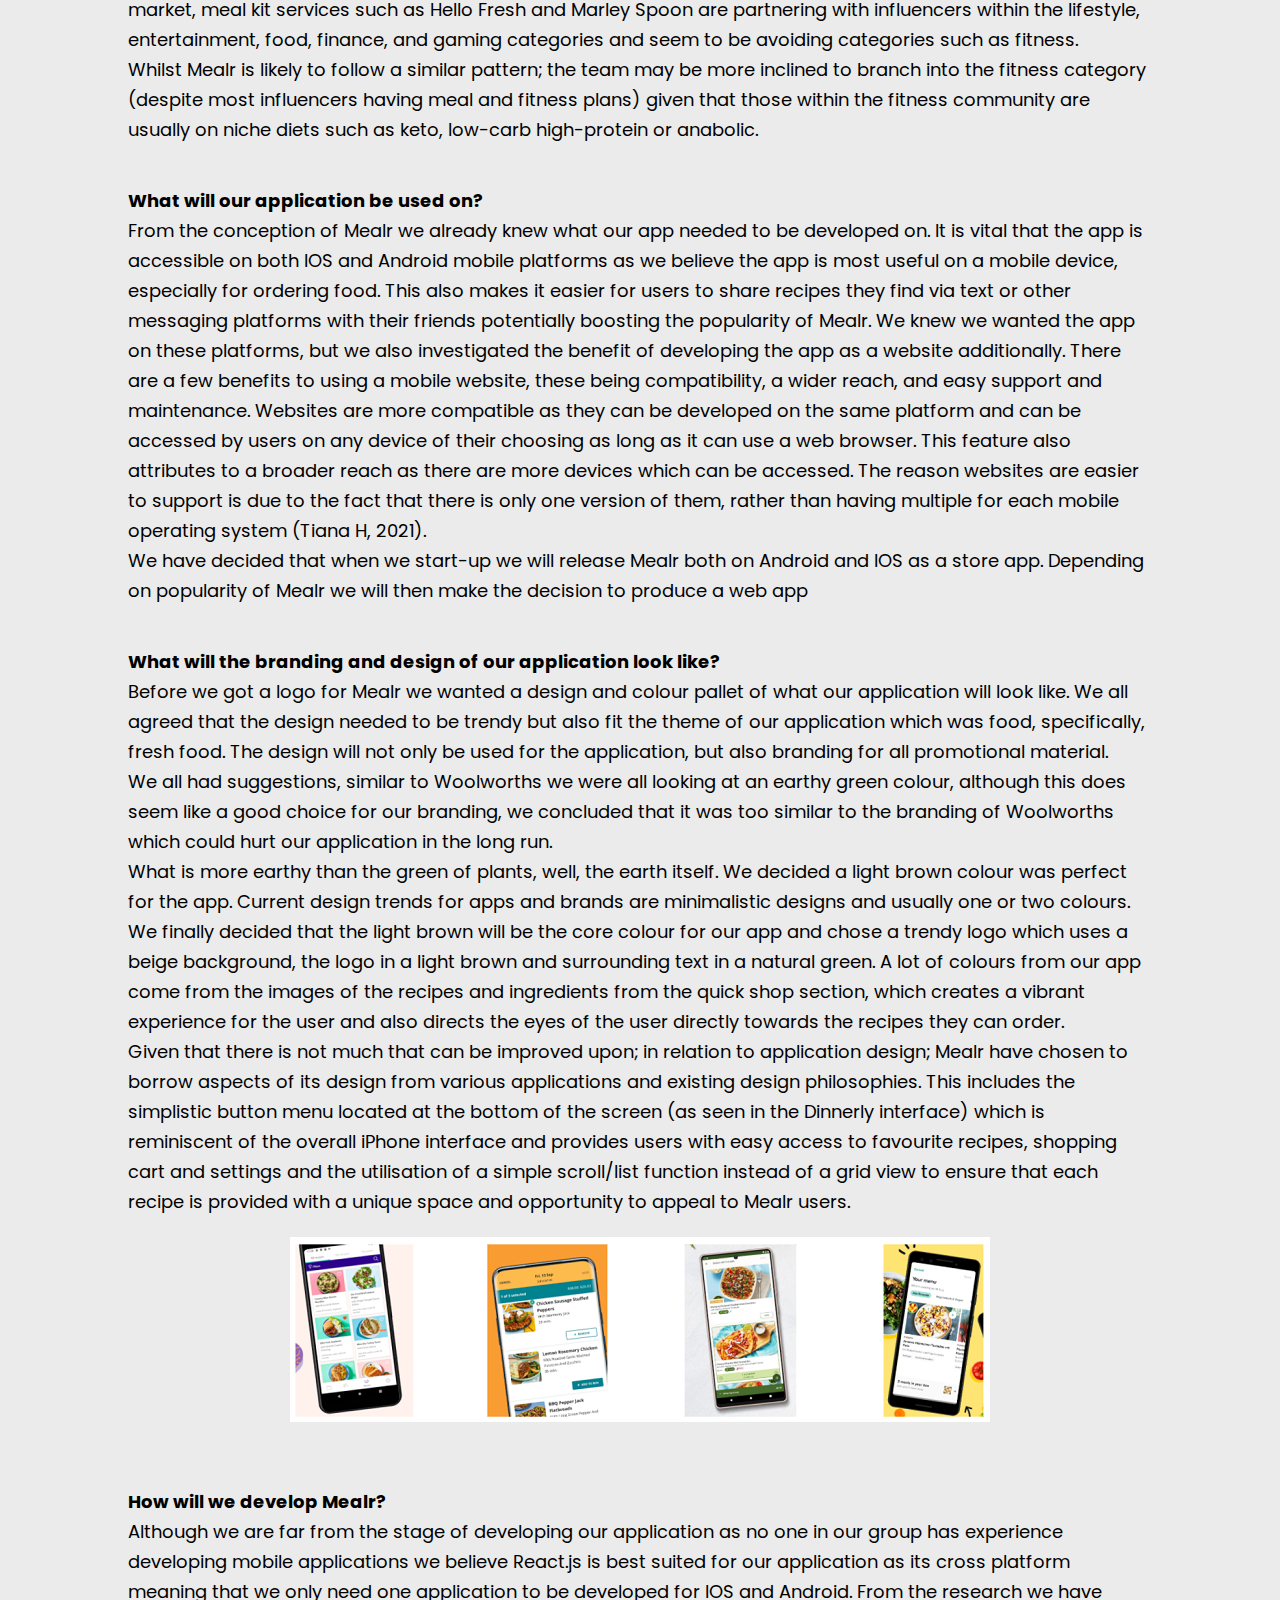
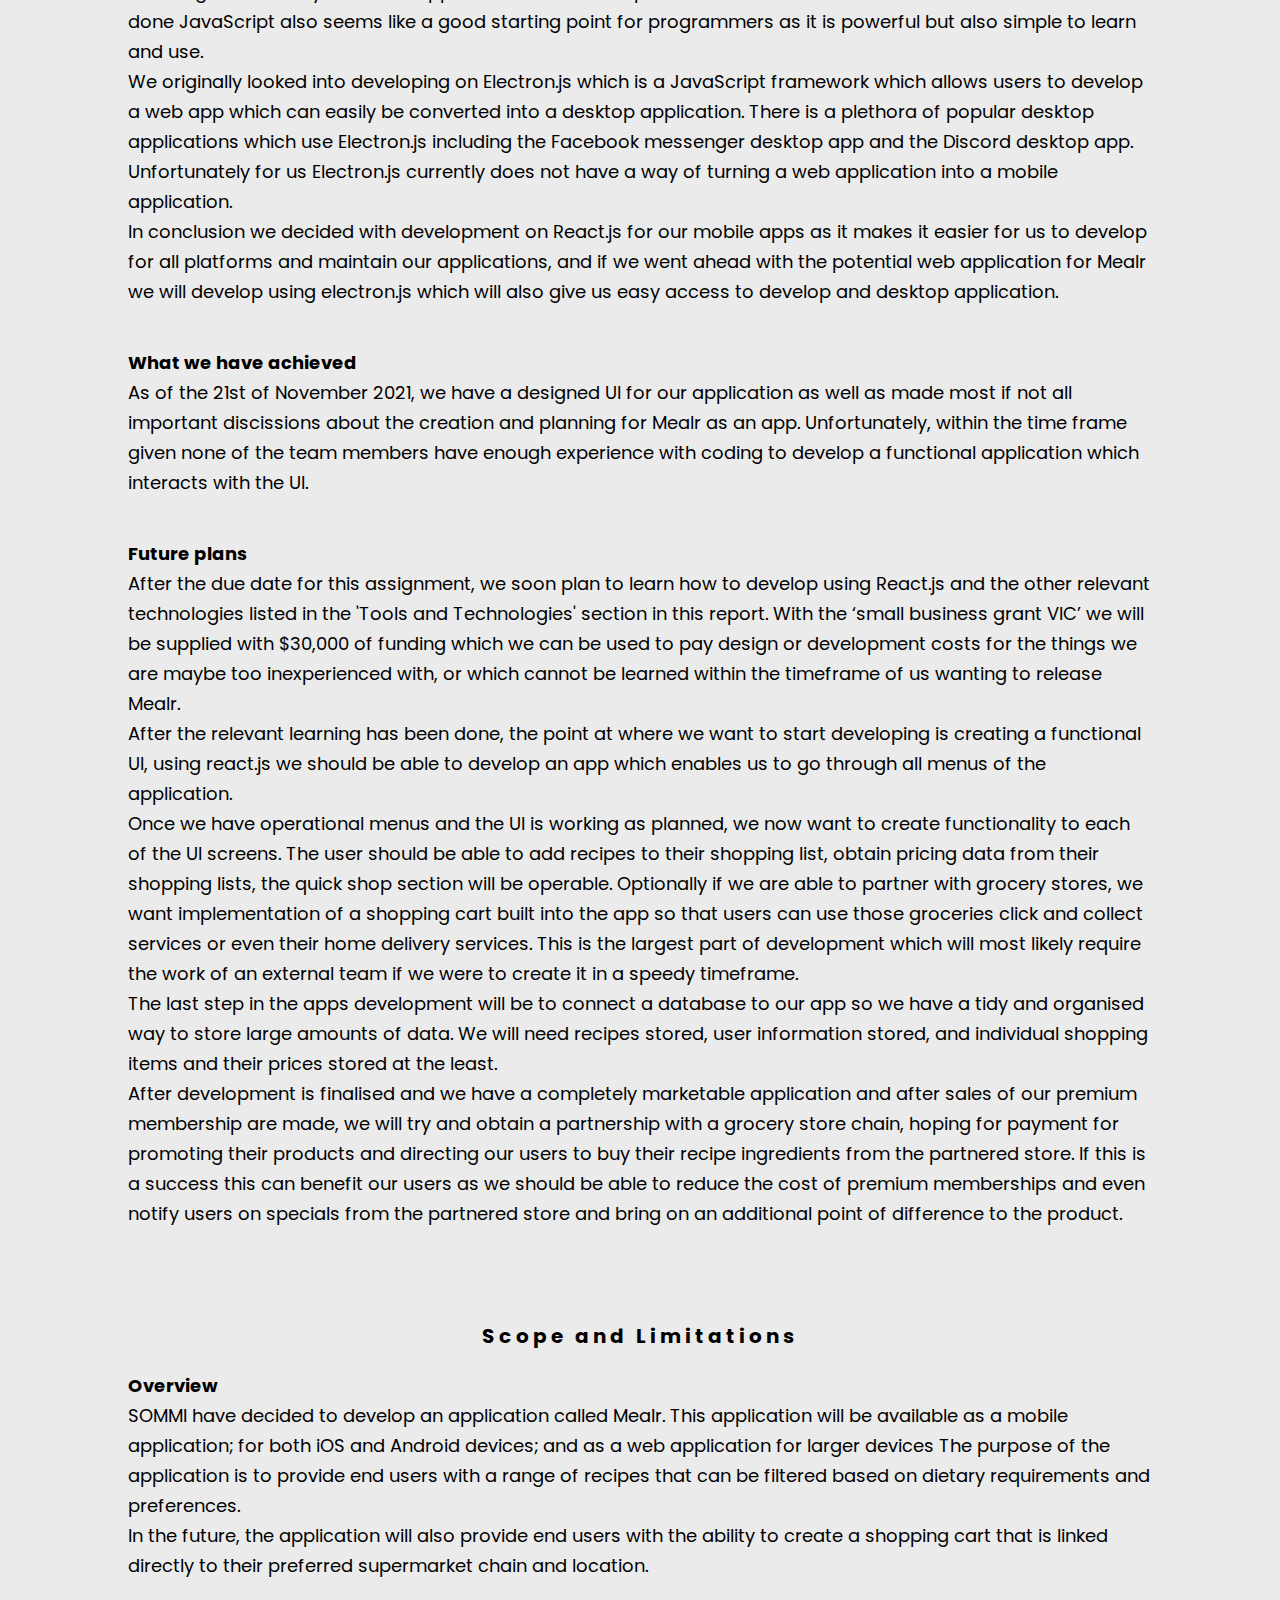
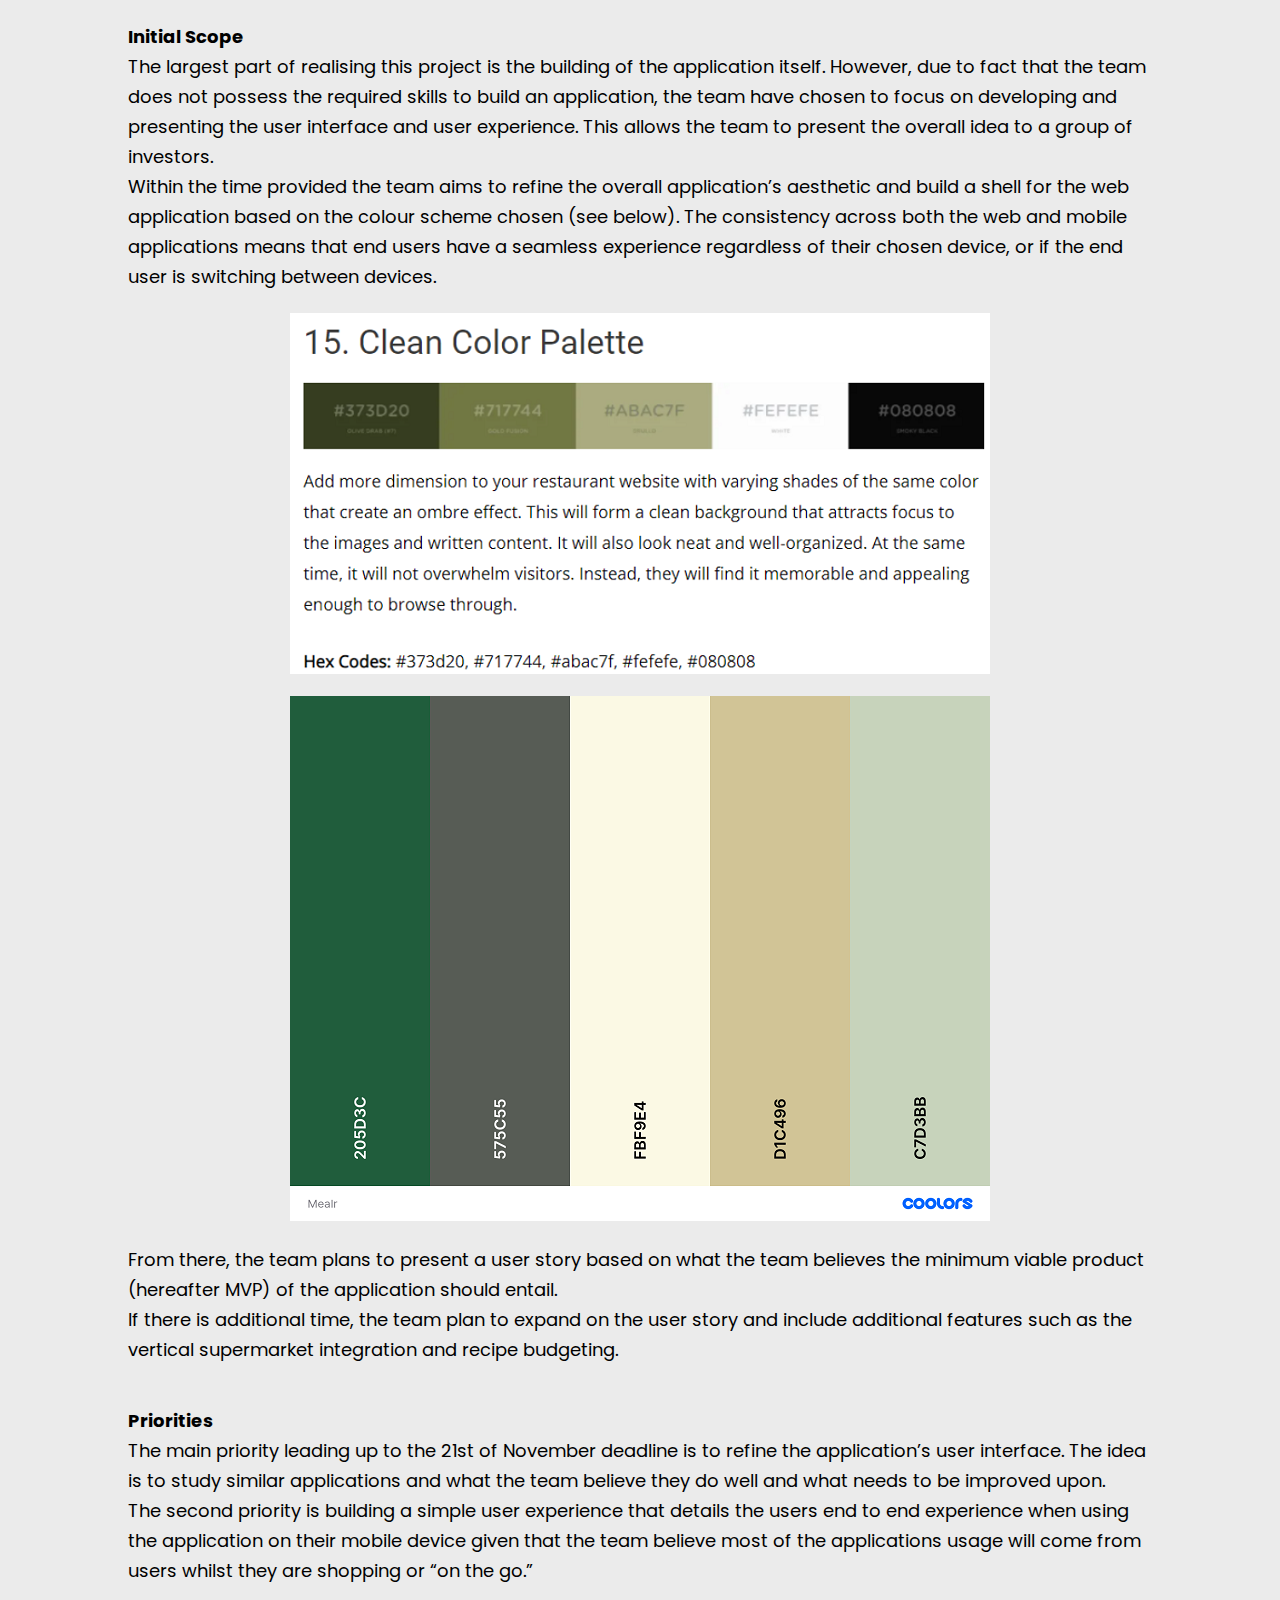
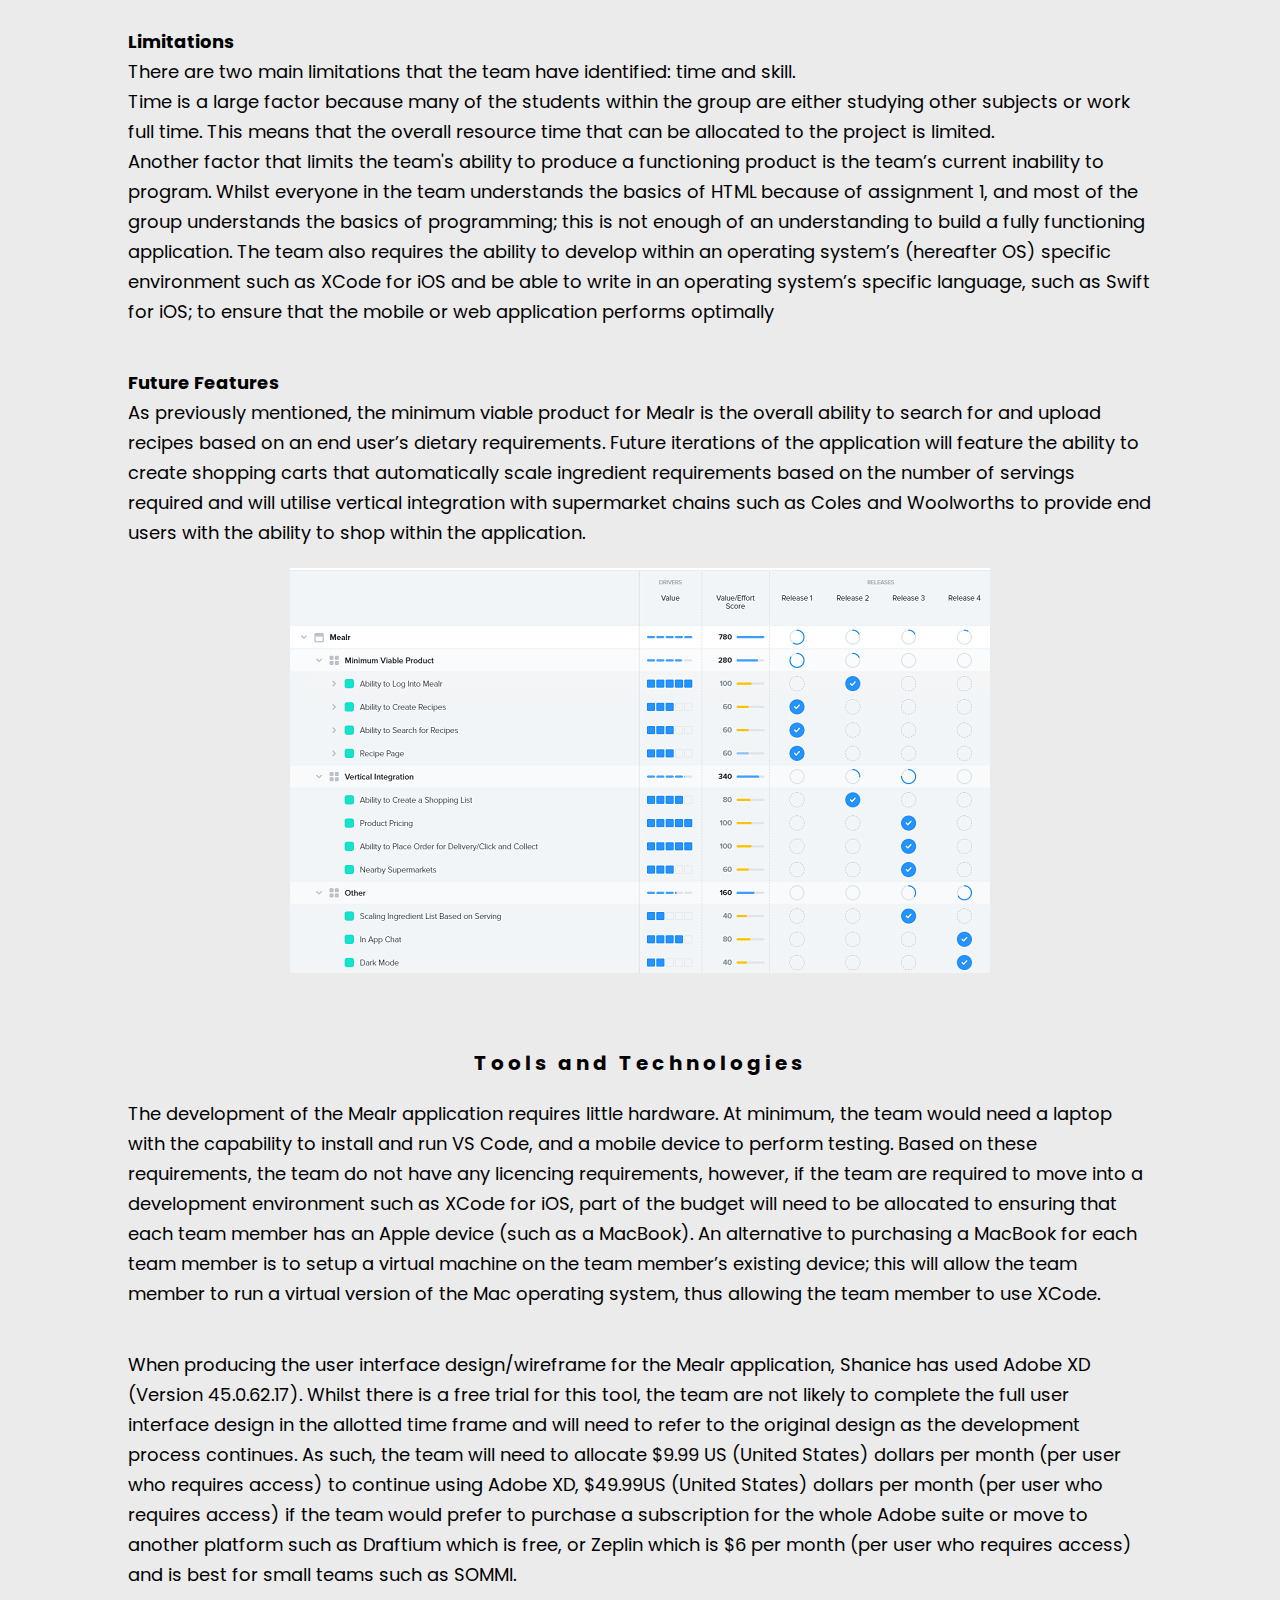
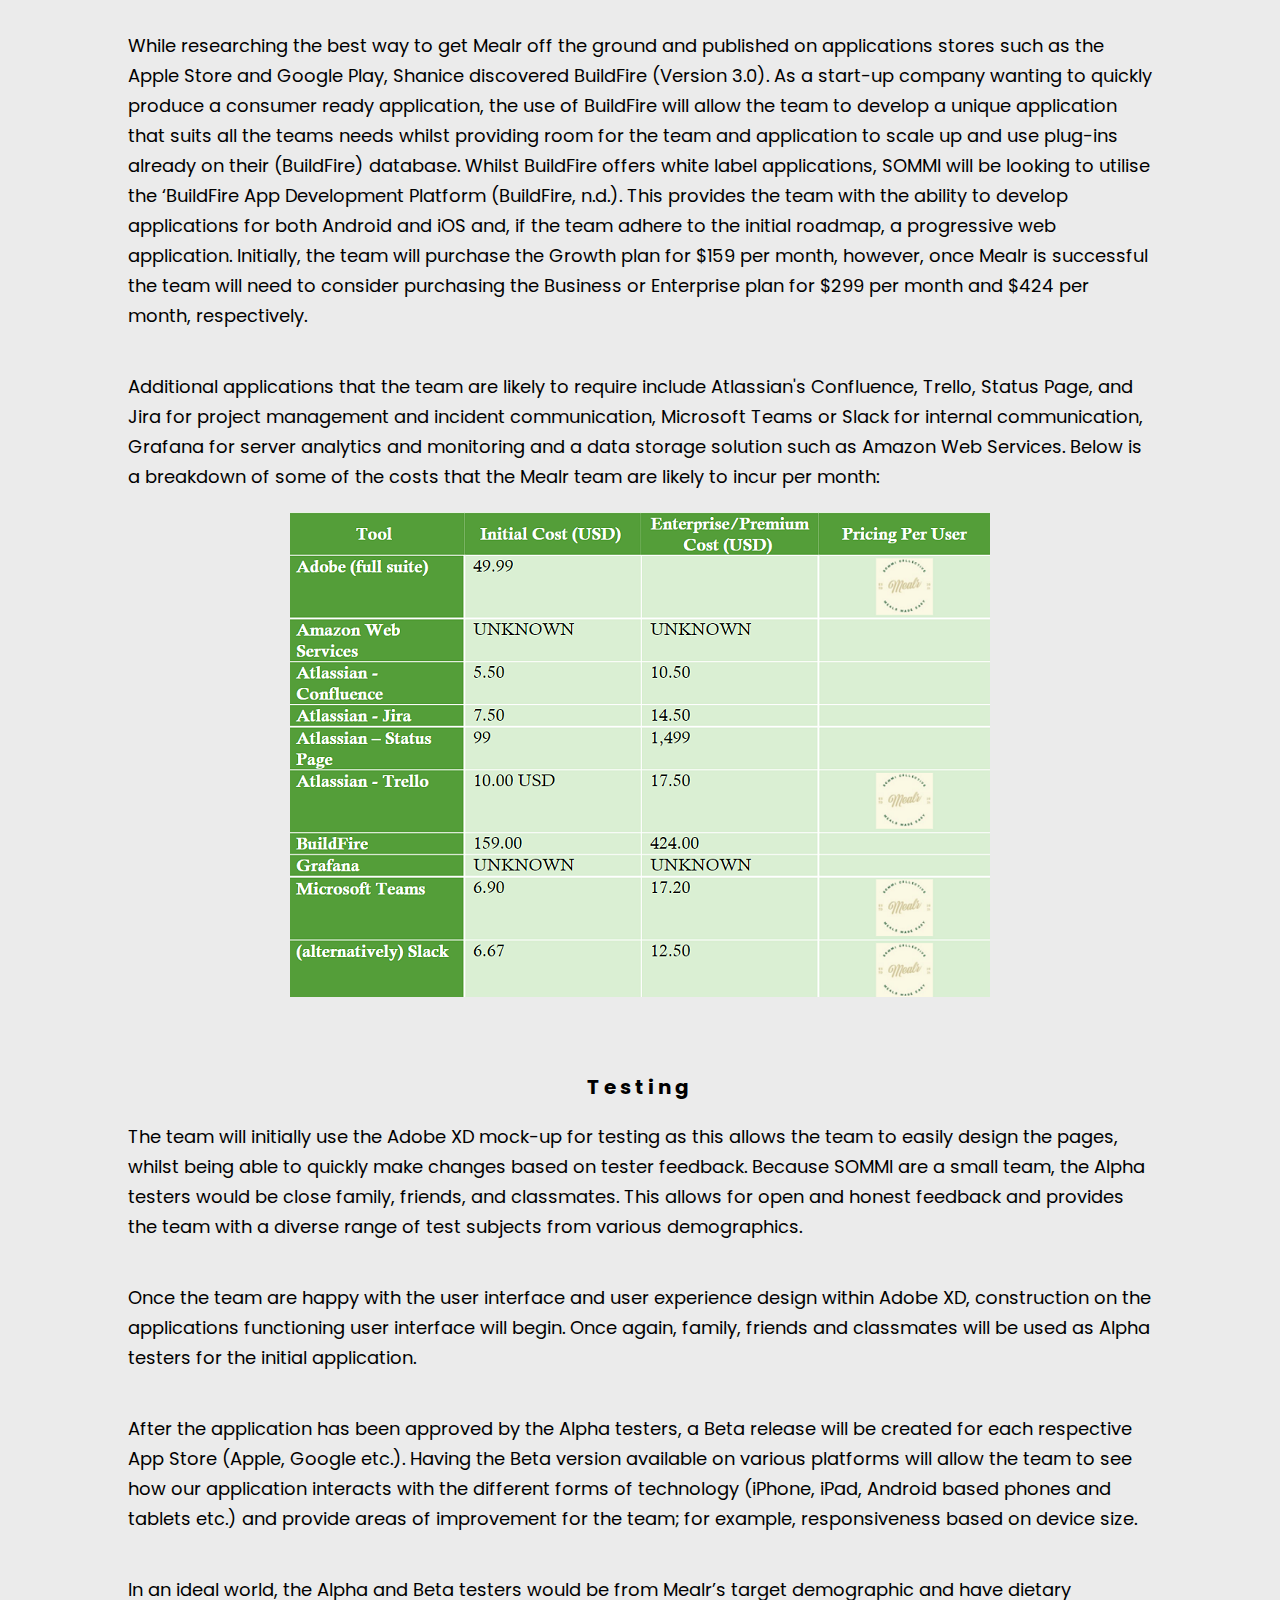
<file: Project Idea.html>
<!DOCTYPE html>
<html lang="en">
  <head>
    <meta charset="UTF-8" />
    <title>Project Idea | SOMMI</title>
    <link
      href="https://fonts.googleapis.com/css2?family=Poppins:wght@300;400;600;700&display=swap"
      rel="stylesheet"
    />
    <link href="style.css" rel="stylesheet" />
  </head>

  <body>
    <div class="box-area">
      <header>
        <div class="wrapper">
          <div class="logo">
            <a href="index.html">SOMMI</a>
          </div>
          <!-- Dropdown nav menu code sourced from W3 schools, our code saviours -->
          <nav>
            <div class="dropdown">
              <button class="dropbtn">=</button>
              <div class="dropdown-content">
                <a href="index.html">Team Profiles</a>
                <a href="Career Plans.html">Career Plans</a>
                <a href="Group Processes.html">Group Processes</a>
                <a href="Tools.html">Tools</a>
                <a href="Project Idea.html">Project Idea</a>
                <a href="Careers at Mealr.html">Careers at Mealr</a>
              </div>
            </div>
          </nav>
        </div>
      </header>
      <button onclick="topFunction()" id="myBtn" title="Go to top">Top</button>
      <div class="banner-area-Project-Idea">
        <h2>Project Idea</h2>
      </div>
       <div class="content-area">
        <div class="wrapper">
          <br />
          <a
            >Teleport to - 
            <a href="#Aims">Aims</a> |
            <a href="#Roles">Roles</a> |
            <a href="#Plans and Progress">Plans and Progress</a> |
            <a href="#Scope and Limitations">Scope and Limitations</a> |
            <a href="#Tools and Technologies">Tools and Technologies</a> |
            <a href="#Testing">Testing</a> |
            <a href="#Timeframe">Timeframe</a> |
            <a href="#Risks">Risks</a>
          <h3>Mealr</h3>
          <h4>Overview</h4>
          <p>
            <strong>Topic</strong> <br>
            SOMMI proposes to develop Mealr, a website accompanied by two mobile applications which allows users to combine meal planning for the week and creating their shopping list all in the one place. Mealr will have a focus on catering to people with specific dietary requirements which include vegetarian, vegan, nut-free, dairy-free, gluten-free, kosher, and halal, since people with these dietary requirements often miss out on regular meal kits and meal planning services. Mealr proposes to show users the specific products they will need to prepare the meals, so they won’t need to scan each item’s ingredient list to ensure it’s safe or appropriate to consume based on their dietary requirement. 
            <br><br>
            SOMMI is also planning on having Mealr partner with food stores and supermarkets so that users can export their shopping list directly to the websites of the supermarkets and food stores, allowing the user to have them delivered to their door in the same way that regular meal kits do. SOMMI is aiming to provide the convenience and ease that traditional meal planning and meal kits provide, while also respecting that users have specific requirements and may not be able to partake in current products that are on the market currently that cater people living in larger cities and people that don’t have dietary requirements.
            <br><br>
            SOMMI appreciates that developing Mealr will be no easy task, so we are proposing to produce a prototype website which will be used to demonstrate our program and our vision to investors. We are hoping that investors can see Mealr’s potential and profitability and are willing to invest so we can produce a most viable product iOS application, Android application, and website. We are hoping that the investment money can kickstart the serious development of Mealr and will allow us to also approach supermarkets and food stores to partner with and promote Mealr.
            <br></p>
            <p>
            <strong>Motivation</strong> <br>
            Mealr is important to SOMMI as it will provide convenience and choice to people with dietary requirements, which are typically left out and not thought of when it comes to subscription meal kits. Mealr will be launched in a market that has boomed in 2020 and is projected to thrive even after the pandemic: the meal kit industry (Market Line, 2021). SOMMI recognises that launching a meal kit service for very specific requirements such as kosher or nut-free may not be as profitable and successful as current meal kits, and we also recognise that delivery is often limited to cities and larger towns. SOMMI would like to ensure that nobody is excluded from the convenience that these kits provide and would like to produce an application that can provide this convenience for them. We are motivated to do well in this project so we can develop the prototype of our first application, showing any of our future employers our ability to work as a team to develop a technological solution to a real-world solution.
            <br>
            </p>
            <p>
            <strong>Landscape</strong> <br>
            Products that are like Mealr do currently exist on the market, however they do differ in a few different aspects.  Supermarkets such as Coles and Woolworths do have a feature on their website that allows users to shop for specific recipes and add these items to their shopping bag, however this feature does not keep dietary requirements in mind. Mealr will differ as it will show recipes and the ingredients required to adhere to the user’s selected dietary requirement. Other products such as the most popular meal kits such as Hello Fresh, Dinnerly, and Marley Spoon do cater to some dietary requirements however there noticeably fewer options for these requirements such as vegetarian and vegan options. These meal kits also don’t include kosher certified or halal certified ingredients, so people that stick to these diets are excluded. In addition to this, the most popular meal kits only deliver to addresses within cities and large towns, so people living more regionally or even rurally miss out on the convenience they provide. Since Mealr doesn’t send the ingredients directly to the user, it does allow the user to export their shopping list into their account with their supermarket to have the ingredients delivered. Mealr also allows users to cut the cost of delivery if they wish to shop in store. Delivery for Dinnerly, Marley Spoon, and Hello Fresh is $10.00, so if a user received their meals each week for a year, they could spend $520 on delivery alone. Mealr gives users the options to save this money if they are wanting to limit their spending.
            <br>
            </p>
            <p>
            <img src="images/overview-imgs/mealopts.png" alt="Current Meal Plans Available">
    <p id="Aims"></p>
          <h4>Aims</h4>
            <p>SOMMI’s aim is to produce visual representation of Mealr’s mobile application and website so we can market Mealr to investors. As a team that is starting out in information technology, we wish to utilise the skills we have with designing user interface and marketing and are also aware of our limited programming and technological skills. We believe that developing a fully functioning prototype or most viable product of Mealr is just out of reach now for SOMMI, however we can create visual representation to illustrate our vision to investors who may be able to make Mealr a reality.
            <br><br>
            To produce the appropriate visual representation of Mealr we will need to develop a user interface of Mealr’s website and mobile applications for both iOS and Android devices. Our goal is to ensure that we can show what users of Mealr can expect to see when they open the app on their phone or visit our website. We are aiming to produce multiple high-quality screenshots of each page on the mobile applications to show how users can view high quality meals that are compatible with their dietary requirements and develop a product specific shopping list in the same application. SOMMI is hoping that this user interface will demonstrate how easy to use Mealr will be and how much it came simplify the weekly task of meal planning and shopping.
            <br><br>
            SOMMI’s next goal is to produce a variety of recipes and food products that cater to the specific dietary requirements available on Mealr. SOMMI will need to develop a handful of enticing recipes that will be used in conjunction with the proposed user interface to allure potential investors as they will be able to see recipes, they would wish to prepare themselves.
            <br><br>
            Finally, SOMMI will need to develop a pricing framework for Mealr to demonstrate what features paid users can expect as well as to forecast potential revenue streams. Mealr will have a limited and free version that is available so that users will be able to benefit from the convenience of Mealr and potentially consider signing up for a paid subscription. We believe that it is important to develop a solid pricing framework and to establish what features will be available to paying customers so that SOMMI can estimate monthly revenue. This estimated revenue can be utilised when pitching Mealr to investors to entice them to invest in SOMMI’s vision of simplifying meal preparation for people with dietary requirements.</p>
     <p id="Roles"></p>
          <h4>Roles</h4>
          <p>For every great app there needs to be organisation amongst the team designing and creating it, with SOMMI we have stated earlier that our ideal jobs are quite similar. We have future software designers, full stack developers and even a database specialist, this makes it quite difficult to hand out specific roles as many suit that same role. In saying that, it is important we have roles, so the creation of this app is successful. 
          <br><br>
          As Mitchell has been the group leader so far and his passion is to become a software developer it would only makes sense that he would be our lead software developer, making sure the back end of Mealr runs correctly. He has expressed before that he has some experience in coding as well, therefore it would be best for SOMMI to have him as our lead software developer. Now considering the amount of code that would need to be constructed it would not be appropriate for Mitchell to do this all on his own, this is where Isaac would step in and help along the way. 
          <br><br>
          Isaac has expressed before that he would like to become a software developer in the future and Mealr would be the perfect opportunity to work on his skills. The app is being developed for both major smart phone operating systems and will have its own online website, therefore the coding needed to complete Mealr is going to be quite substantial. 
          <br><br>
          Isaac and Mitchell will certainly have their hands full for their first programming role, however as Mealr’s creator Michael wants to be a senior developer in the future, he could also help them in the coding process. Not only can Michael help code the app, but he can also lead it correctly as Mealr was his vision after all, having this role allows him to be the all-rounder of sorts, making sure the code is correct and leading team members in the correct direction. 
          <br><br>
          Michael as the senior developer makes sense as he will make sure the Mealr will become everything he wanted it to be and see that it reaches its fullest potential. Michael will be helping everywhere as he will know what’s the best direction for Mealr, being the senior developer, he will also help on the front-end and considering Olivia wants to become a full stack developer after university it would make sense that she deals with the front-end coding of Mealr. Full stack developers typically are proficient in both front and back-end coding, we already have two out of the 5 people focusing primarily on the back end so it’s important we have someone to deal with the frontend. 
          <br><br>
          Olivia has already shown throughout her work within the group that she is great at being organised, she has made sure that everything is recorded and is there for everybody in the group to see. When dealing with the front-end it is vital that we have Olivia managing it as everything displayed to the user needs to be well presented and organised. 
          <br><br>
          With every app there always needs to be constant tweaks and updates to keep it running smoothly, that’s generally the role of a database specialist, which luckily for us at SOMMI we have Shanice who in the future would like to be a database specialist! We would need someone that is great at analytics and Shanice has mentioned previously how that is a specialty she possesses. 
          <br><br>
          A major risk to every app is errors occurring or bugs appearing that take gives the user a poor experience, a database specialist will make sure that they find bugs before they arise by constantly test the program, almost trying to make it crash. For an app as large as Mealr with be with its inventory Shanice’s role will be a critical one.
          <br><br>
          Whilst the above roles are those that the team will eventually undertake when work on Mealr begins, the team dynamic within assignment 3 will need to vary slightly given that most of the team do not have the experience to do these roles.
          <br><br>
          As previously mentioned, <strong>Mitchell</strong> has taken on the role of team leader and as such has undertaken a role like that of the Lead Developer; his role in this assignment will be to mentor the other team members, plan and document the technical aspects of the project including the progress of the plans initially raised by Michael.
          <br><br>
          <strong>Michael</strong>’s role is quite similar to that of a product owner; he has approached the team with an idea and his role within the group is to prepare a project brief or user story that the other team members can understand and need to adhere to. However, user’s stories are not without risk, and this is where Isaac’s role will become important.
          <br><br>
          <strong>Isaac</strong>’s role within this assignment is manage the project’s risks. This includes anticipating what risks Mealr might face and finding strategies that will allow the team to minimise or negate the risks altogether. Whilst these risks will need to be communicated to all team members involved in the Mealr project, someone within the group who will need to be aware of the risks, and more, to the point of omniscience is Olivia.
          <br><br>
          Within assignment 3, <strong>Olivia</strong> will be undertaking the project manager role. Whilst this role is similar to that of a lead developer, the role differs in that it is less technically and is more concerned with ensuring that project deadlines are met. Olivia’s key role within the project is to maintain due dates, meeting notes and finalise documentation.
          <br><br>
          Finally, <strong>Shanice</strong> will be undertaking the role of the user interface designer. Shanice’s role within the team is to ensure that Mealr has an attractive user interface and provides a positive experience for Mealr users. This includes testing to the user interface to ensure that it is user-friendly and providing the Mealr investors with a broad idea of what to expect when the application is finally released.
          <br><br>
          All of these roles play a critical part in the creation of Mealr, every single member would need to play their part as if anyone doesn’t then this application would never work correctly. Thankfully we in SOMMI work great together, therefore Mealr has a very bright future!
          </p>
          <p id="Plans and Progress"></p>
          <h4>Plans and Progress</h4>
          <p><strong>How it began</strong>
          <br />
          At SOMMI we are a group of students at RMIT which also work while studying. Due to this we live busy lives. We were tasked to think of and write about a project in our first assignment. All the members of the group had great ideas, from an app that lets you find local liquor stores to an app that’s used in a doctor’s office to help monitor patients. However, one application, originally thought of by Michael Caldow, stuck out to as all, which we ended up calling ‘Mealr’. The idea stuck out to us as it was an application, we could all benefit from as it solves a common problem which many people suffer from which is, lack of time. When you spend less time focusing on what you eat you are more likely to order in unhealthy foods through meal delivery apps such as Uber. 
          With Mealr you are given shopping lists which match with specific grocery stores which cater for the meals you choose, taking time out of deciding what you want to eat and shopping for the groceries. A large part of Mealr is dietary inclusivity. We are proud of our apps ability to cater to most dietary requirements and help people where needed, allowing users to search for specific dietary requirements and be displayed verified recipes catered for them.
          <br /></p>
          <p><strong>Mealr's core features</strong>
          <br />
          Most of the core features of Mealr have remained the same since assignment 2, however there are some minor changes.
          <br />
          Mealr at its core will be a database which stores recipes which are released on a daily basis. Meals were to be submitted by chefs and users which had an account. Recipes were to undergo analysis to make sure they were of quality and were suitable for the dietary requirements the recipe was listed for. If a recipe is not accepted due to not fitting the dietary requirements but is overall a good recipe, we will verify the recipe but not list it under the dietary requirement. The dietary requirements include:
          <br />
          </p>
          <ul>
          <li>Vegetarian</li>
          <li>Vegan</li>
          <li>Shellfish-free</li>
          <li>Dairy-free</li>
          <li>Nut-free</li>
          <li>Gluten Free</li>
          <li>Halal</li>
          <li>Kosher</li>
          </ul>
          <p>We will also allow the user to search for specific ingredients rather than whole recipes and apply the same dietary filters listed above to take the stress out of producing a shopping list.
          <br />
          Originally, we planned for non-premium users to have access to three new recipes per dietary filter each week, and premium users will have access to ten new recipes per dietary filter each week. On top of this the users who have premium will also be able to favourite recipes for quick access and even modify those recipes within their app to their own liking. If the user unsubscribes, they will lose access to their modified and favourited recipes, however if they were to resubscribe, they will be able to access them again.
          <br />
          Users of Mealr will be able to access metrics such as, the price of their weekly shop depending on which store they chose to shop from (will change if a deal is made with a grocery store chain), nutritional data if they are a premium user, and if they set a caloric intake goal within the app, they can track their progress.
          <br />
          </p>
          <p><strong>Key decisions</strong>
          <br />
          When we first decided on Mealr for our project there were many gaps in the overall design and execution of the application. We needed to decide on a few things. How do we make money? What will our application be used on? What will the branding and design of our application look like? How will we develop Mealr?
          <br />
          </p>
          <p><strong>How will we make money?</strong>
          <br />
          When the idea of Mealr was created we didn’t have a ‘set in stone’ way of monetary gain, but since then we have come up with a few methods of producing money. There are two streams we can take, the customer pays, or the supplier pays. If the customer was to pay for the product, we would have to create a free app and lock components behind a paywall, and on top of this, would we use a subscription-based model, or a one-time purchase model. As for what we would lock behind a paywall, we discussed that we could have premium recipes which need to be paid for, but the revenue stream probably wouldn’t suffice if this was the only benefit. We them came up with a solution which allowed users who owned the subscription could obtain 10 recipes each week per dietary filter as well as save recipes they like and even modify the recipes for themselves if they wanted to make any changes. 
          <br />
          Our other source of revenue which could be our single source or an additional source of revenue on top of the monthly subscription is getting the suppliers to pay. If we were able to pitch our idea to a company like Woolworths or other nationwide grocery store chains, we could potentially promote their store and products by having our recipes use exclusively their items and even offer rewards for people shopping at the store. Recipes will use products which the grocery store sell, and price data will come from them so that pricing is accurate if you shop at the grocery store collaborating with us. Another potential feature is if the store we work with offers a click and collect service or a home delivery service we could create a quick shop function within Mealr offering the user to select their recipes and have them ordered for an express click and collect. 
          <br />
          Both these ideas to us seem plausible but for us to start up it would be unrealistic for us to expect a large company to work with us, so to grow we will offer the subscription service to our users and in the future, we will look at partnering up with a grocery store chain to expand our application and make it as convenient and functional as possible for our users.
          <br />
          Further into the future, SOMMI will also look at partnering with influencers to further promote Mealr. In the current market, meal kit services such as Hello Fresh and Marley Spoon are partnering with influencers within the lifestyle, entertainment, food, finance, and gaming categories and seem to be avoiding categories such as fitness. 
          <br>
          Whilst Mealr is likely to follow a similar pattern; the team may be more inclined to branch into the fitness category (despite most influencers having meal and fitness plans) given that those within the fitness community are usually on niche diets such as keto, low-carb high-protein or anabolic.
          <br />
          </p>
          <p><strong>What will our application be used on?</strong>
          <br />
          From the conception of Mealr we already knew what our app needed to be developed on. It is vital that the app is accessible on both IOS and Android mobile platforms as we believe the app is most useful on a mobile device, especially for ordering food. This also makes it easier for users to share recipes they find via text or other messaging platforms with their friends potentially boosting the popularity of Mealr. We knew we wanted the app on these platforms, but we also investigated the benefit of developing the app as a website additionally. There are a few benefits to using a mobile website, these being compatibility, a wider reach, and easy support and maintenance. Websites are more compatible as they can be developed on the same platform and can be accessed by users on any device of their choosing as long as it can use a web browser. This feature also attributes to a broader reach as there are more devices which can be accessed. The reason websites are easier to support is due to the fact that there is only one version of them, rather than having multiple for each mobile operating system (Tiana H, 2021).
          <br />
          We have decided that when we start-up we will release Mealr both on Android and IOS as a store app. Depending on popularity of Mealr we will then make the decision to produce a web app
          <br />
          </p>
          <p><strong>What will the branding and design of our application look like? </strong>
          <br />
          Before we got a logo for Mealr we wanted a design and colour pallet of what our application will look like. We all agreed that the design needed to be trendy but also fit the theme of our application which was food, specifically, fresh food. The design will not only be used for the application, but also branding for all promotional material. 
          <br />
          We all had suggestions, similar to Woolworths we were all looking at an earthy green colour, although this does seem like a good choice for our branding, we concluded that it was too similar to the branding of Woolworths which could hurt our application in the long run.
          <br />
          What is more earthy than the green of plants, well, the earth itself. We decided a light brown colour was perfect for the app. Current design trends for apps and brands are minimalistic designs and usually one or two colours. We finally decided that the light brown will be the core colour for our app and chose a trendy logo which uses a beige background, the logo in a light brown and surrounding text in a natural green. A lot of colours from our app come from the images of the recipes and ingredients from the quick shop section, which creates a vibrant experience for the user and also directs the eyes of the user directly towards the recipes they can order.
          <br />
          Given that there is not much that can be improved upon; in relation to application design; Mealr have chosen to borrow aspects of its design from various applications and existing design philosophies. This includes the simplistic button menu located at the bottom of the screen (as seen in the Dinnerly interface) which is reminiscent of the overall iPhone interface and provides users with easy access to favourite recipes, shopping cart and settings and the utilisation of a simple scroll/list function instead of a grid view to ensure that each recipe is provided with a unique space and opportunity to appeal to Mealr users.
          </p>
          <img src="images/plans-imgs/interface.png" alt="Dinnerly, Marley Spoon and Hello Fresh Interface">
          <br />
          </p>
          <p><strong>How will we develop Mealr?</strong>
          <br />
          Although we are far from the stage of developing our application as no one in our group has experience developing mobile applications we believe React.js is best suited for our application as its cross platform meaning that we only need one application to be developed for IOS and Android. From the research we have done JavaScript also seems like a good starting point for programmers as it is powerful but also simple to learn and use.
          <br />
          We originally looked into developing on Electron.js which is a JavaScript framework which allows users to develop a web app which can easily be converted into a desktop application. There is a plethora of popular desktop applications which use Electron.js including the Facebook messenger desktop app and the Discord desktop app. Unfortunately for us Electron.js currently does not have a way of turning a web application into a mobile application.
          <br />
          In conclusion we decided with development on React.js for our mobile apps as it makes it easier for us to develop for all platforms and maintain our applications, and if we went ahead with the potential web application for Mealr we will develop using electron.js which will also give us easy access to develop and desktop application. 
          <br />
          </p>
          <p><strong>What we have achieved</strong>
          <br />
          As of the 21st of November 2021, we have a designed UI for our application as well as made most if not all important discissions about the creation and planning for Mealr as an app. Unfortunately, within the time frame given none of the team members have enough experience with coding to develop a functional application which interacts with the UI. 
          <br />
          </p>
          <p><strong>Future plans</strong>
          <br />After the due date for this assignment, we soon plan to learn how to develop using React.js and the other relevant technologies listed in the 'Tools and Technologies' section in this report. With the ‘small business grant VIC’ we will be supplied with $30,000 of funding which we can be used to pay design or development costs for the things we are maybe too inexperienced with, or which cannot be learned within the timeframe of us wanting to release Mealr.
          <br />
          After the relevant learning has been done, the point at where we want to start developing is creating a functional UI, using react.js we should be able to develop an app which enables us to go through all menus of the application.
          <br />
          Once we have operational menus and the UI is working as planned, we now want to create functionality to each of the UI screens. The user should be able to add recipes to their shopping list, obtain pricing data from their shopping lists, the quick shop section will be operable. Optionally if we are able to partner with grocery stores, we want implementation of a shopping cart built into the app so that users can use those groceries click and collect services or even their home delivery services. This is the largest part of development which will most likely require the work of an external team if we were to create it in a speedy timeframe.
          <br />
          The last step in the apps development will be to connect a database to our app so we have a tidy and organised way to store large amounts of data. We will need recipes stored, user information stored, and individual shopping items and their prices stored at the least.
          <br />
          After development is finalised and we have a completely marketable application and after sales of our premium membership are made, we will try and obtain a partnership with a grocery store chain, hoping for payment for promoting their products and directing our users to buy their recipe ingredients from the partnered store. If this is a success this can benefit our users as we should be able to reduce the cost of premium memberships and even notify users on specials from the partnered store and bring on an additional point of difference to the product.
          <br />
          </p>
          <p id="Scope and Limitations"></p>
          <h4>Scope and Limitations</h4>
          <p><strong>Overview</strong>
          <br />
          SOMMI have decided to develop an application called Mealr. This application will be available as a mobile application; for both iOS and Android devices; and as a web application for larger devices The purpose of the application is to provide end users with a range of recipes that can be filtered based on dietary requirements and preferences.  
          <br />
          In the future, the application will also provide end users with the ability to create a shopping cart that is linked directly to their preferred supermarket chain and location.
          <br />
          </p>
          <p><strong>Initial Scope</strong>
          <br />
          The largest part of realising this project is the building of the application itself. However, due to fact that the team does not possess the required skills to build an application, the team have chosen to focus on developing and presenting the user interface and user experience. This allows the team to present the overall idea to a group of investors.
          <br />
          Within the time provided the team aims to refine the overall application’s aesthetic and build a shell for the web application based on the colour scheme chosen (see below). The consistency across both the web and mobile applications means that end users have a seamless experience regardless of their chosen device, or if the end user is switching between devices. 
          </p>
          <img src="images/scope-imgs/og-colour.png" alt="Original Colour Palette">
          <br />
          <br />
          <img src="images/scope-imgs/Mealr.png" alt="Final Mealr Colour Palette">
          <p>From there, the team plans to present a user story based on what the team believes the minimum viable product (hereafter MVP) of the application should entail. 
          <br />
          If there is additional time, the team plan to expand on the user story and include additional features such as the vertical supermarket integration and recipe budgeting.
          <br />
          </p>
          <p><strong>Priorities</strong>
          <br />
          The main priority leading up to the 21st of November deadline is to refine the application’s user interface. The idea is to study similar applications and what the team believe they do well and what needs to be improved upon.  
          <br />
          The second priority is building a simple user experience that details the users end to end experience when using the application on their mobile device given that the team believe most of the applications usage will come from users whilst they are shopping or “on the go.”  
          <br />
          </p>
          <p><strong>Limitations</strong>
          <br />
          There are two main limitations that the team have identified: time and skill.  
          <br />
          Time is a large factor because many of the students within the group are either studying other subjects or work full time. This means that the overall resource time that can be allocated to the project is limited.
          <br />
          Another factor that limits the team's ability to produce a functioning product is the team’s current inability to program. Whilst everyone in the team understands the basics of HTML because of assignment 1, and most of the group understands the basics of programming; this is not enough of an understanding to build a fully functioning application. The team also requires the ability to develop within an operating system’s (hereafter OS) specific environment such as XCode for iOS and be able to write in an operating system’s specific language, such as Swift for iOS; to ensure that the mobile or web application performs optimally
          <br />
          </p>
          <p><strong>Future Features</strong>
          <br />
          As previously mentioned, the minimum viable product for Mealr is the overall ability to search for and upload recipes based on an end user’s dietary requirements. Future iterations of the application will feature the ability to create shopping carts that automatically scale ingredient requirements based on the number of servings required and will utilise vertical integration with supermarket chains such as Coles and Woolworths to provide end users with the ability to shop within the application.
          </p>
          <img src="images/scope-imgs/roadmap.png" alt="Roadmap">
           <p id="Tools and Technologies"></p>
          <h4>Tools and Technologies</h4>          
          <p>The development of the Mealr application requires little hardware. At minimum, the team would need a laptop with the capability to install and run VS Code, and a mobile device to perform testing. Based on these requirements, the team do not have any licencing requirements, however, if the team are required to move into a development environment such as XCode for iOS, part of the budget will need to be allocated to ensuring that each team member has an Apple device (such as a MacBook). An alternative to purchasing a MacBook for each team member is to setup a virtual machine on the team member’s existing device; this will allow the team member to run a virtual version of the Mac operating system, thus allowing the team member to use XCode. </p>
          <p>When producing the user interface design/wireframe for the Mealr application, Shanice has used Adobe XD (Version 45.0.62.17). Whilst there is a free trial for this tool, the team are not likely to complete the full user interface design in the allotted time frame and will need to refer to the original design as the development process continues. As such, the team will need to allocate $9.99 US (United States) dollars per month (per user who requires access) to continue using Adobe XD, $49.99US (United States) dollars per month (per user who requires access) if the team would prefer to purchase a subscription for the whole Adobe suite or move to another platform such as Draftium which is free, or Zeplin which is $6 per month (per user who requires access) and is best for small teams such as SOMMI.</p>
          <p>While researching the best way to get Mealr off the ground and published on applications stores such as the Apple Store and Google Play, Shanice discovered BuildFire (Version 3.0). As a start-up company wanting to quickly produce a consumer ready application, the use of BuildFire will allow the team to develop a unique application that suits all the teams needs whilst providing room for the team and application to scale up and use plug-ins already on their (BuildFire) database. Whilst BuildFire offers white label applications, SOMMI will be looking to utilise the ‘BuildFire App Development Platform (BuildFire, n.d.). This provides the team with the ability to develop applications for both Android and iOS and, if the team adhere to the initial roadmap, a progressive web application. Initially, the team will purchase the Growth plan for $159 per month, however, once Mealr is successful the team will need to consider purchasing the Business or Enterprise plan for $299 per month and $424 per month, respectively. </p>
          <p>Additional applications that the team are likely to require include Atlassian's Confluence, Trello, Status Page, and Jira for project management and incident communication, Microsoft Teams or Slack for internal communication, Grafana for server analytics and monitoring and a data storage solution such as Amazon Web Services. Below is a breakdown of some of the costs that the Mealr team are likely to incur per month:</p>
          <img src="images/tools-tech-imgs/cost.png" alt="Licencing Requirements">
     <p id="Testing"></p>
          <h4>Testing</h4>
          <p>The team will initially use the Adobe XD mock-up for testing as this allows the team to easily design the pages, whilst being able to quickly make changes based on tester feedback. Because SOMMI are a small team, the Alpha testers would be close family, friends, and classmates. This allows for open and honest feedback and provides the team with a diverse range of test subjects from various demographics. </p>
          <p>Once the team are happy with the user interface and user experience design within Adobe XD, construction on the applications functioning user interface will begin. Once again, family, friends and classmates will be used as Alpha testers for the initial application. </p>
          <p>After the application has been approved by the Alpha testers, a Beta release will be created for each respective App Store (Apple, Google etc.). Having the Beta version available on various platforms will allow the team to see how our application interacts with the different forms of technology (iPhone, iPad, Android based phones and tablets etc.) and provide areas of improvement for the team; for example, responsiveness based on device size. </p>
          <p>In an ideal world, the Alpha and Beta testers would be from Mealr’s target demographic and have dietary requirements. This will allow the team to collect quality data prior to the public release and ensure the application will be relevant for the community at large. </p>
     <p id="Timeframe"></p>
          <h4>Timeframe</h4>
          <br>
          <img src="images/timeframe-imgs/timeframe.png" alt="Weekly Tasks">
          <p>
            <br><br>The team have allowed approximately one month; between the 27th of October 
            2021 and the 21st of November 2021; to complete the above priorities. The 
            team have allocated one week to complete the initial research
          </p>
          <img src="images/timeframe-imgs/gantt.png" alt="Gantt Chart">
          <p>From there, the team have allocated the remaining three weeks to build upon 
            and refine the user interface for both the mobile and web applications, the 
            user experience, and the final presentation.
          </p>
          <p>
            <strong>Expected Outcome</strong>
            <br>Whilst the team do not expect to have a functioning project by the 21st 
            of November, the team expect to be able to present the project idea to a 
            group of investors and demonstrate the overall experience of a typical end user.  
          </p>
          <p>
            <strong>Revision of Plans</strong>
            <br>Due to external factors the research phase needed to be extended to two weeks 
            instead of the initial plan of one. This meant that plans such as the user interface 
            for the web application needed to be omitted from the investor presentation. 
            <br>This revision has allowed the team to focus on the quality of work and ensure 
            that the mobile application’s user interface is user-friendly.
          </p>
      <p id="Risks"></p>
          <h4>Risks</h4>
          <p>
            When making an application like mealr there are always going to be numerous 
            risks involved. As mealr can be downloaded on iOS and android devices we 
            expect it will be extremely popular therefore leading to several bugs and 
            glitches being found by the community. To identify the possible risks Mealr 
            faces we must look at the many different working parts that allow for this 
            application to run correctly. Firstly, publishing the application will be a 
            risk as the programming side is an aspect that many of us in SOMMI do not have 
            much experience in. To develop Mealr we would need a solid understanding of CSS, 
            JavaScript, and HTML, we would also need knowledge in Java and Swift programming 
            languages as we want the app to run on all major smart phones. With our limited 
            experience Mealr could be a buggy app that is constantly glitching or even worse 
            may just not work correctly at all. This is risk is one possibly not all 
            companies would face when starting an app, however for us doing this project, 
            it’s a real risk we face and the only way we could alleviate this risk is with 
            us at SOMMI learn and become proficient in multiple programming languages.
          </p>
          <p>
            Another risk is that this app relies on the incorporation of supermarket 
            companies, we would need a major supermarket chain agree with us so that 
            we can use their products. Now we believe that supermarkets would love to be 
            a part of Mealr as they would see it as only a positive for their company, 
            however if they did not like the project or simply found no interest in the 
            app, then there would lie a major problem as we would use their products, 
            prices etc to help the user shop for their recipes. Another possible risk 
            regarding supermarket companies not wanting to partner up is the funding 
            aspect. Mealr is a free app that offers a paid subscription to the user for 
            more recipes, this is a great formula to begin a project however if not 
            enough people want to pay the monthly subscription, then the app would simply 
            not make enough money to cover the expenses. If the supermarket companies are 
            not willing to team up, then the Mealr development team would not be able to 
            pay off the loan that would be needed to start the company and would not be 
            able to continue running the company. The biggest possible risk is the fact 
            that a supermarket chain may agree to partner up with Mealr, however midway 
            through development lose interest and decide not to continue the partnership. 
            This would leave SOMMI in a horrible position as they would now be left with 
            a loan to pay off and the dream of running Mealr could die.
          </p>
        </div>
      </div>
    </div>
    <!-- Return to top button - Sourced from W3 Schools (yet again my saviour) "https://www.w3schools.com/howto/howto_js_scroll_to_top.asp"-->

    <script>
      //Get the button
      var mybutton = document.getElementById("myBtn");

      // When the user scrolls down 20px from the top of the document, show the button
      window.onscroll = function () {
        scrollFunction();
      };

      function scrollFunction() {
        if (
          document.body.scrollTop > 20 ||
          document.documentElement.scrollTop > 20
        ) {
          mybutton.style.display = "block";
        } else {
          mybutton.style.display = "none";
        }
      }

      // When the user clicks on the button, scroll to the top of the document
      function topFunction() {
        document.body.scrollTop = 0;
        document.documentElement.scrollTop = 0;
      }
    </script>
  </body>
</html>
</file>
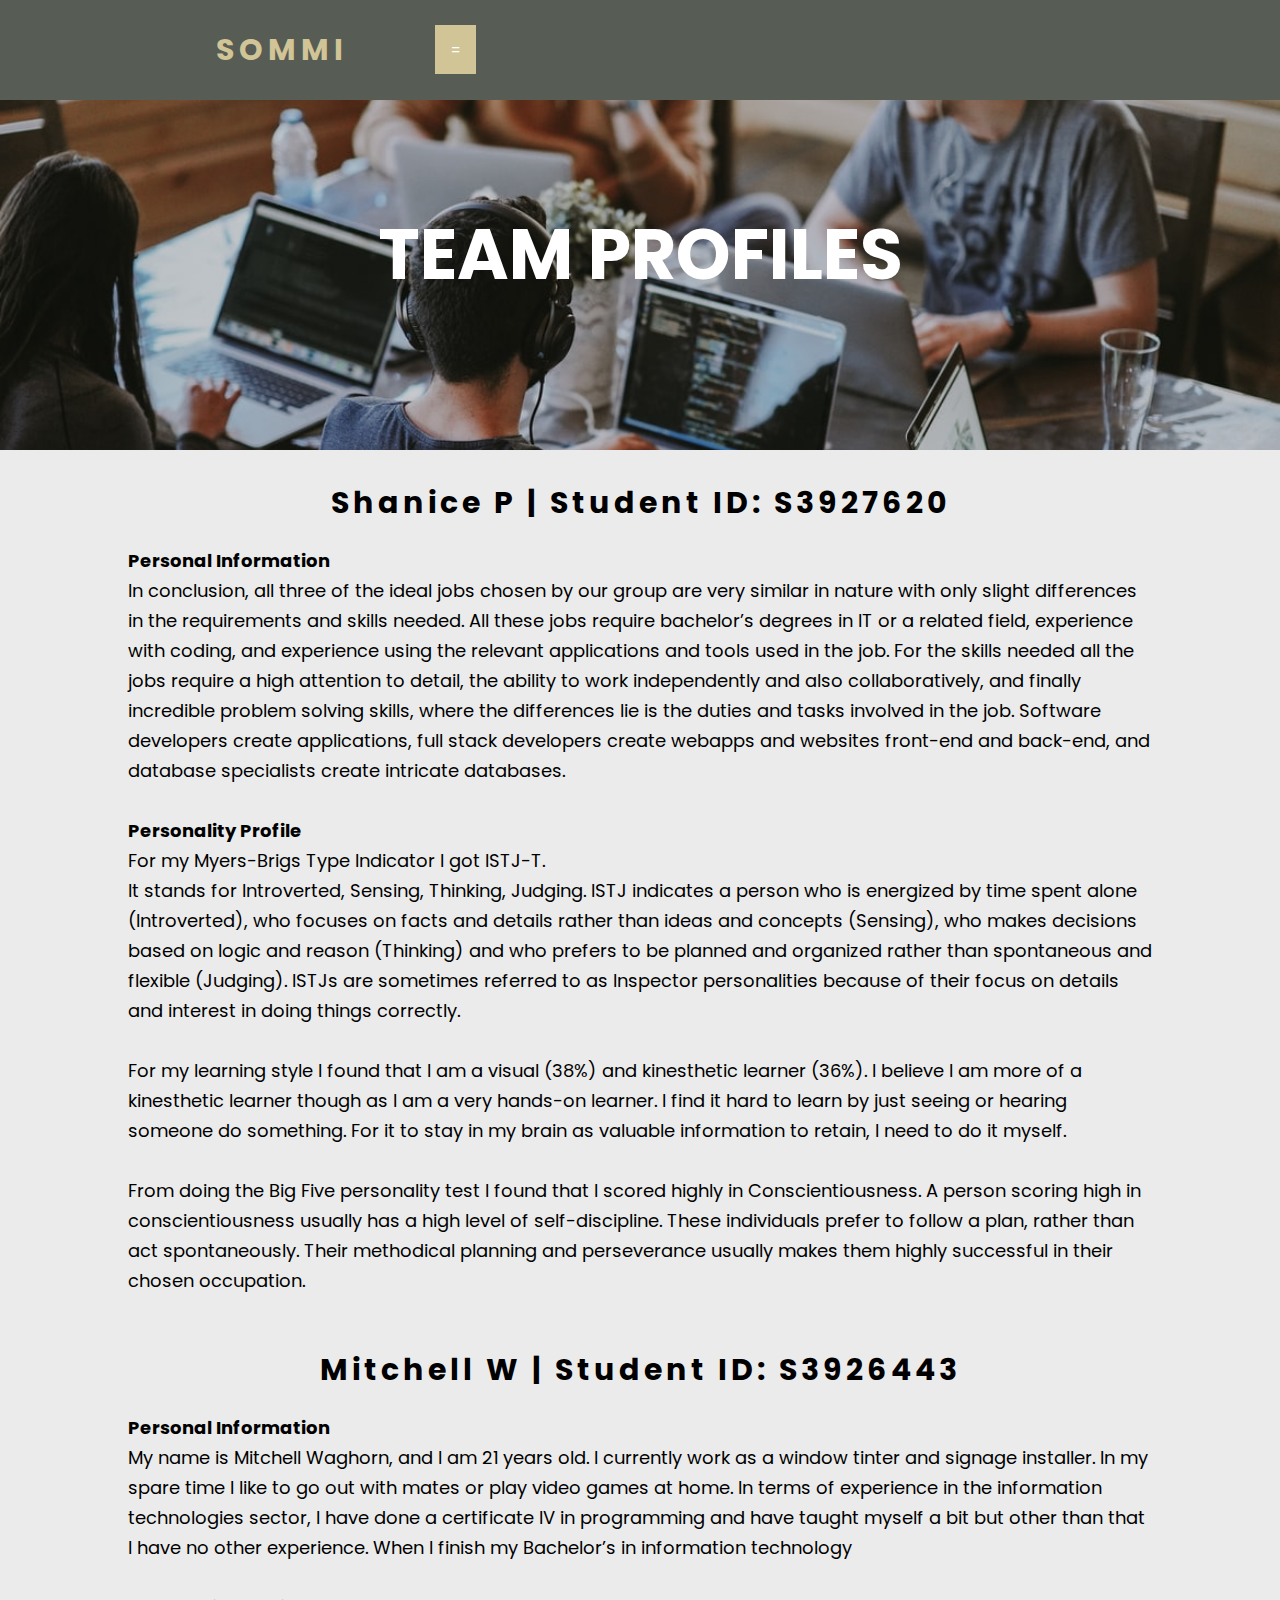
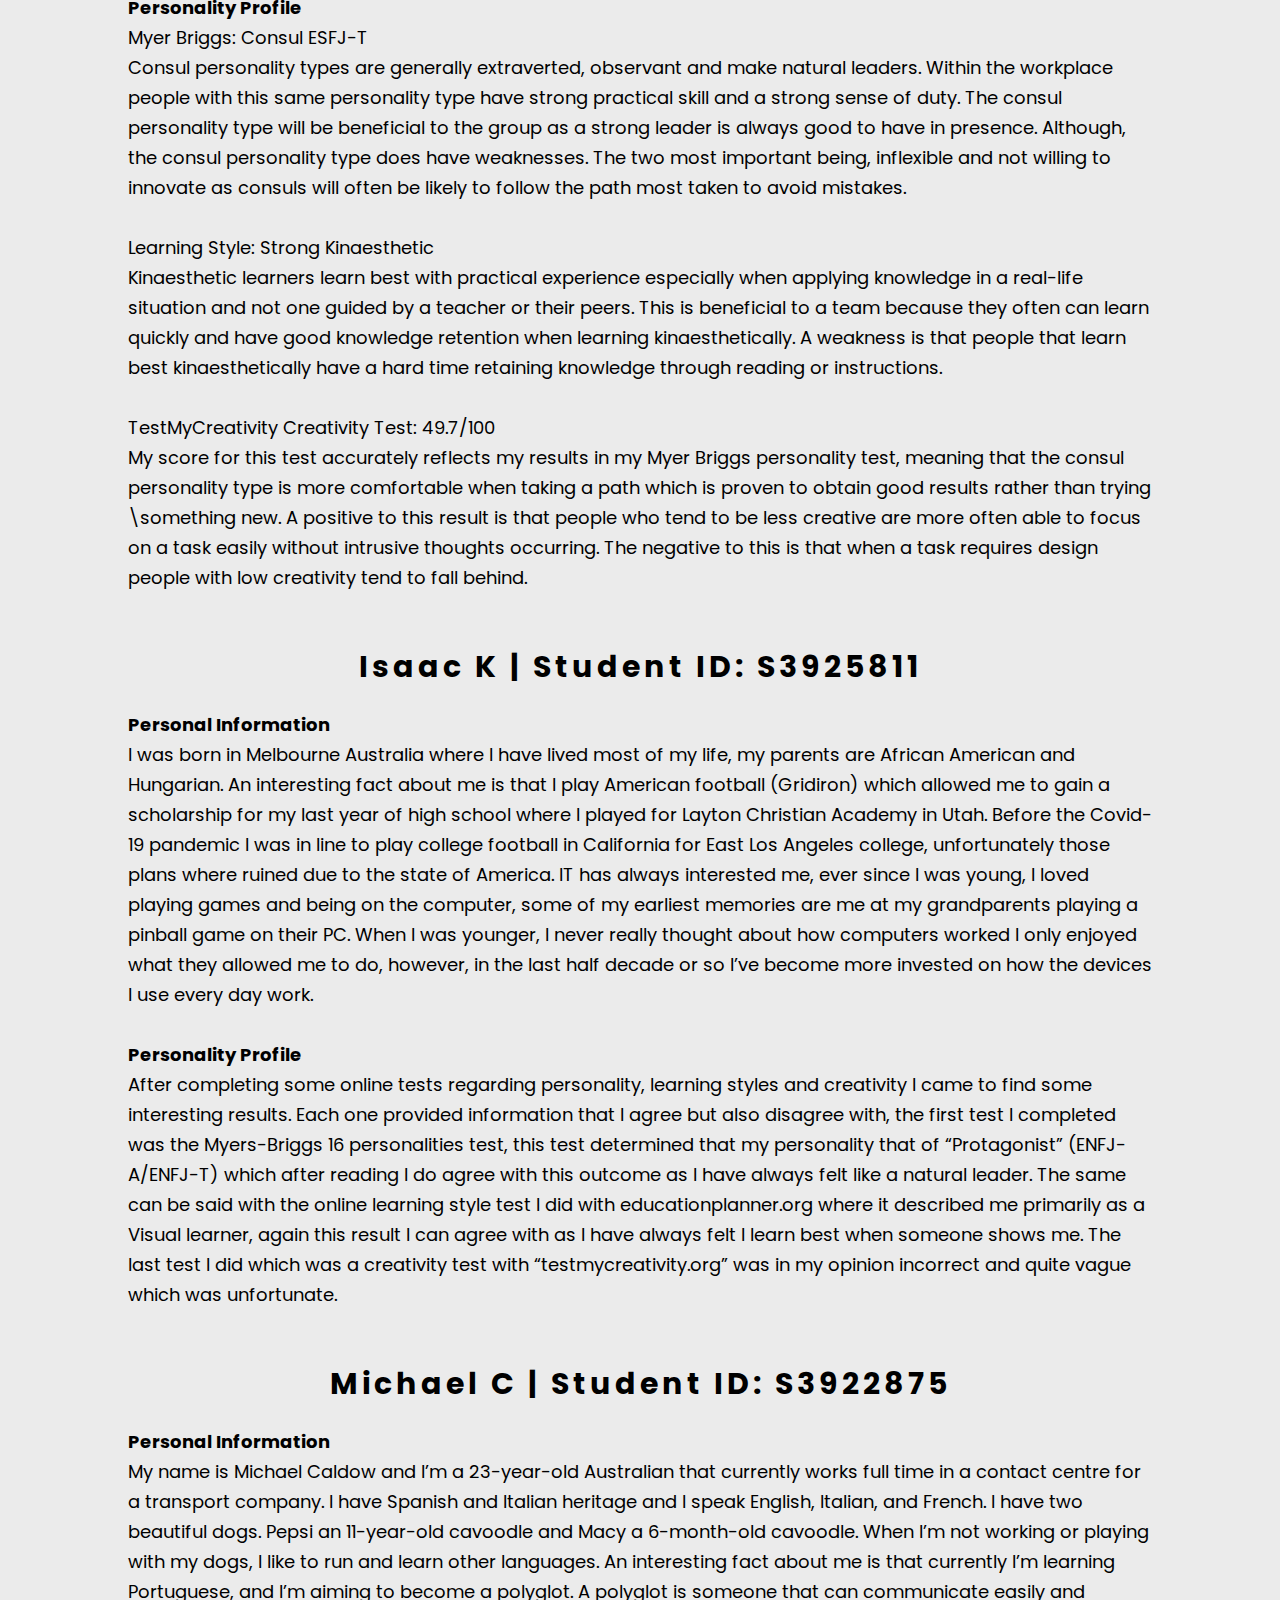
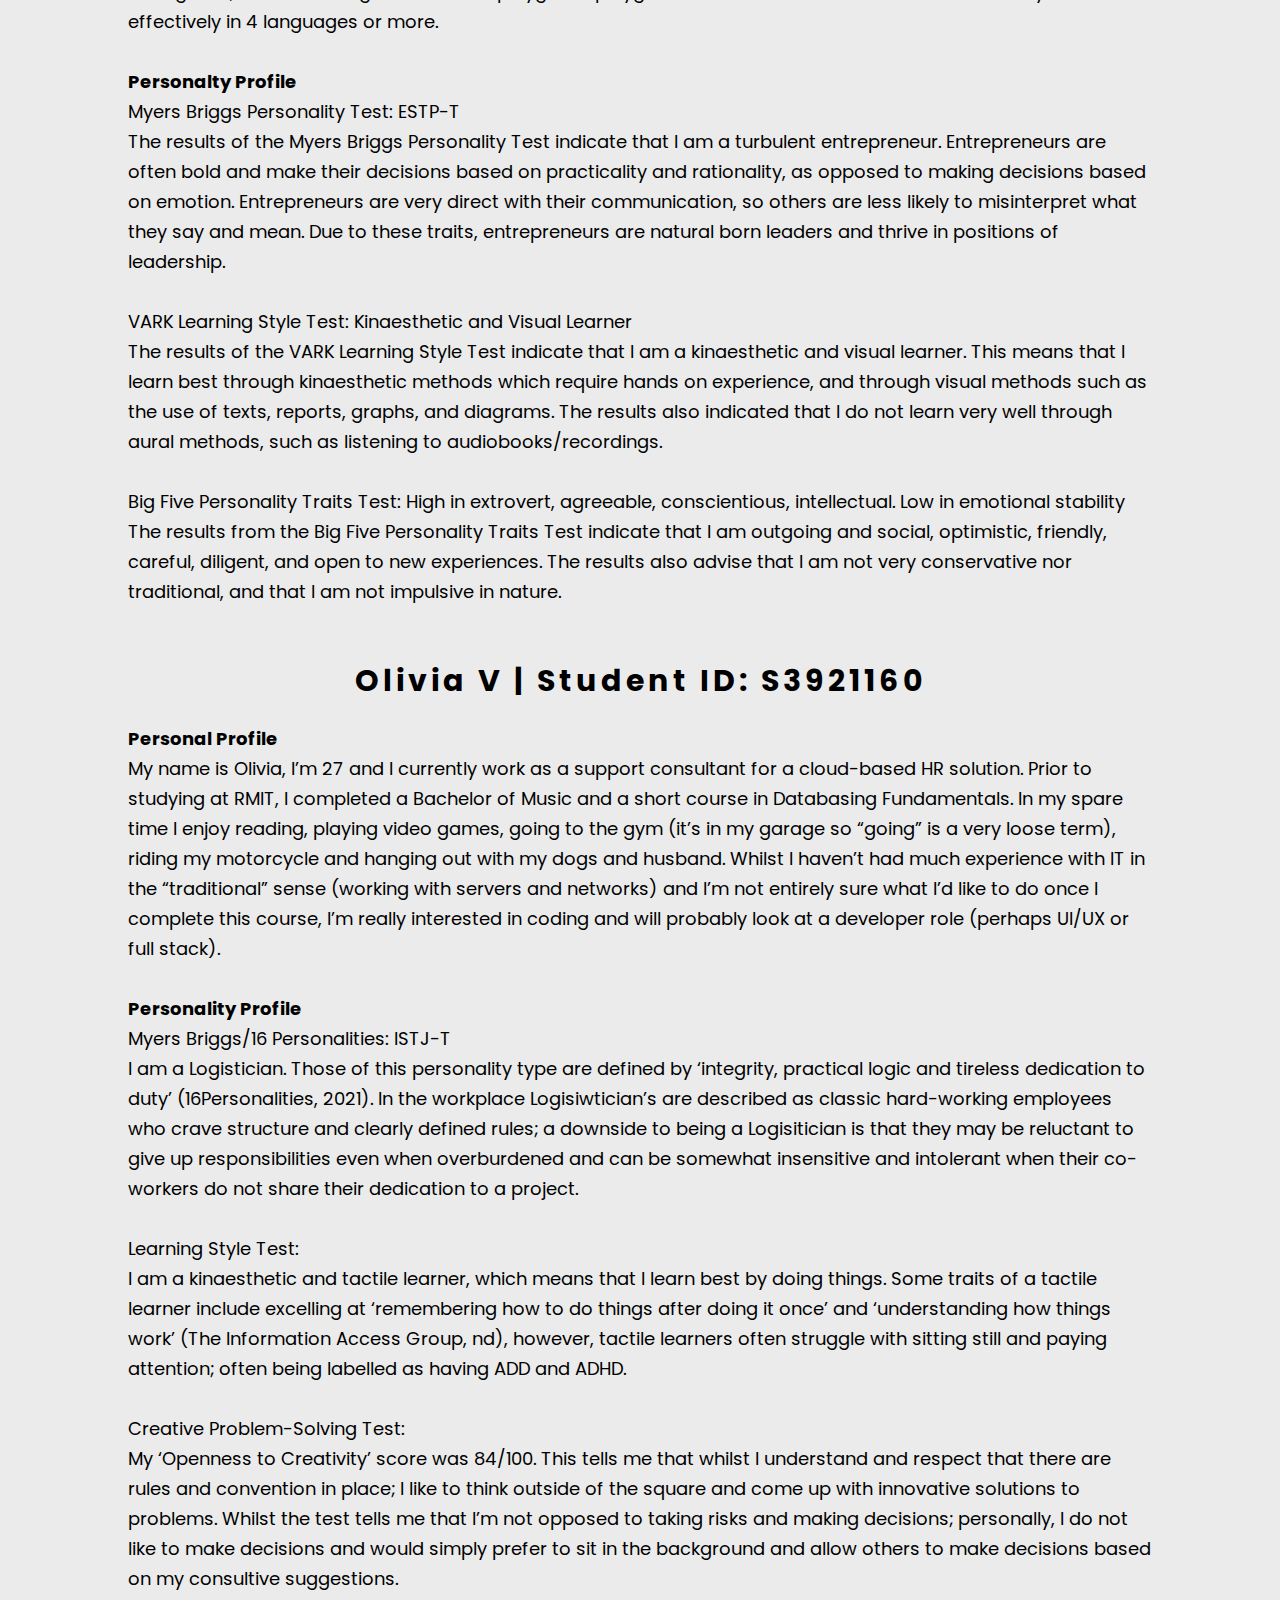
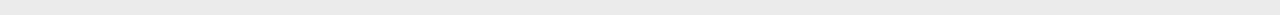
<file: Team Profiles.html>
<!DOCTYPE html>
<html lang="en">
  <head>
    <meta charset="UTF-8" />
    <title>Team Profiles | SOMMI</title>
    <link
      href="https://fonts.googleapis.com/css2?family=Poppins:wght@300;400;600;700&display=swap"
      rel="stylesheet"
    />
    <link href="style.css" rel="stylesheet" />
  </head>

  <body>
    <div class="box-area">
      <header>
        <div class="wrapper">
          <div class="logo">
            <a href="index.html">SOMMI</a>
          </div>
          <!-- Dropdown nav menu code sourced from W3 schools, our code saviours -->
          <nav>
          <div class="dropdown">
              <button class="dropbtn">=</button>
              <div class="dropdown-content">
                <a href="index.html">Home</a>
                <a href="Team Profiles.html">Team Profiles</a>
                <a href="Ideal Jobs.html">Ideal Jobs</a>
                <a href="Tools.html">Tools</a>
                <a href="Industry Data.html">Industry Data</a>
                <a href="IT Work.html">IT Work</a>
                <a href="IT Technologies.html">IT Technologies</a>
                <a href="Project Idea.html">Project Idea</a>
              </div>
            </div>
          </nav>
        </div>
      </header>
      <div class="banner-area-team-profiles">
        <h2>Team Profiles</h2>
      </div>
      <div class="content-area">
        <div class="wrapper">
          <h3>Shanice P | Student ID: S3927620</h3>
          <p>
            <strong>Personal Information</strong><br />
            In conclusion, all three of the ideal jobs chosen by our group are very similar 
            in nature with only slight differences in the requirements and skills needed. 
            All these jobs require bachelor’s degrees in IT or a related field, experience 
            with coding, and experience using the relevant applications and tools used in 
            the job. For the skills needed all the jobs require a high attention to detail, 
            the ability to work independently and also collaboratively, and finally 
            incredible problem solving skills, where the differences lie is the duties and 
            tasks involved in the job. Software developers create applications, full stack 
            developers create webapps and websites front-end and back-end, and database 
            specialists create intricate databases.
            <br /><br />
            <strong>Personality Profile</strong><br />
            For my Myers-Brigs Type Indicator I got ISTJ-T. <br />
            It stands for Introverted, Sensing, Thinking, Judging. ISTJ indicates a person 
            who is energized by time spent alone (Introverted), who focuses on facts and 
            details rather than ideas and concepts (Sensing), who makes decisions based on 
            logic and reason (Thinking) and who prefers to be planned and organized rather 
            than spontaneous and flexible (Judging). ISTJs are sometimes referred to as 
            Inspector personalities because of their focus on details and interest in doing 
            things correctly.
            <br /><br />
            For my learning style I found that I am a visual (38%) and kinesthetic learner 
            (36%). I believe I am more of a kinesthetic learner though as I am a very 
            hands-on learner. I find it hard to learn by just seeing or hearing someone do 
            something. For it to stay in my brain as valuable information to retain, I need 
            to do it myself.
            <br /><br />
            From doing the Big Five personality test I found that I scored highly in 
            Conscientiousness. A person scoring high in conscientiousness usually has a high 
            level of self-discipline. These individuals prefer to follow a plan, rather than 
            act spontaneously. Their methodical planning and perseverance usually makes them 
            highly successful in their chosen occupation.
            <br />
          </p>
          <h3>Mitchell W | Student ID: S3926443</h3>
          <p>
            <strong>Personal Information</strong><br />
            My name is Mitchell Waghorn, and I am 21 years old. I currently work as a window 
            tinter and signage installer. In my spare time I like to go out with mates or play 
            video games at home. In terms of experience in the information technologies sector, 
            I have done a certificate IV in programming and have taught myself a bit but other 
            than that I have no other experience. When I finish my Bachelor’s in information 
            technology
            <br /><br />
            <strong>Personality Profile</strong><br />
            Myer Briggs: Consul ESFJ-T<br />
            Consul personality types are generally extraverted, observant and make natural 
            leaders. Within the workplace people with this same personality type have strong 
            practical skill and a strong sense of duty. The consul personality type will be 
            beneficial to the group as a strong leader is always good to have in presence. 
            Although, the consul personality type does have weaknesses. The two most important 
            being, inflexible and not willing to innovate as consuls will often be likely to 
            follow the path most taken to avoid mistakes. 
            <br /><br />
            Learning Style: Strong Kinaesthetic<br />
            Kinaesthetic learners learn best with practical experience especially when 
            applying knowledge in a real-life situation and not one guided by a teacher or 
            their peers.  This is beneficial to a team because they often can learn quickly 
            and have good knowledge retention when learning kinaesthetically. A weakness is 
            that people that learn best kinaesthetically have a hard time retaining knowledge 
            through reading or instructions.
            <br /><br />
            TestMyCreativity Creativity Test: 49.7/100<br />
            My score for this test accurately reflects my results in my Myer Briggs 
            personality test, meaning that the consul personality type is more comfortable 
            when taking a path which is proven to obtain good results rather than trying 
            \something new. A positive to this result is that people who tend to be less 
            creative are more often able to focus on a task easily without intrusive thoughts 
            occurring. The negative to this is that when a task requires design people with 
            low creativity tend to fall behind.
            <br />
          </p>
          <h3>Isaac K | Student ID: S3925811</h3>
          <p>
            <strong>Personal Information</strong><br />
            I was born in Melbourne Australia where I have lived most of my life, my parents 
            are African American and Hungarian. An interesting fact about me is that I play 
            American football (Gridiron) which allowed me to gain a scholarship for my last 
            year of high school where I played for Layton Christian Academy in Utah. Before 
            the Covid-19 pandemic I was in line to play college football in California for 
            East Los Angeles college, unfortunately those plans where ruined due to the state 
            of America. IT has always interested me, ever since I was young, I loved playing 
            games and being on the computer, some of my earliest memories are me at my 
            grandparents playing a pinball game on their PC. When I was younger, I never really 
            thought about how computers worked I only enjoyed what they allowed me to do, 
            however, in the last half decade or so I’ve become more invested on how the 
            devices I use every day work.
            <br /><br />
            <strong>Personality Profile</strong><br />
            After completing some online tests regarding personality, learning styles and 
            creativity I came to find some interesting results. Each one provided information 
            that I agree but also disagree with, the first test I completed was the 
            Myers-Briggs 16 personalities test, this test determined that my personality that 
            of “Protagonist” (ENFJ-A/ENFJ-T) which after reading I do agree with this outcome 
            as I have always felt like a natural leader. The same can be said with the online 
            learning style test I did with educationplanner.org where it described me primarily 
            as a Visual learner, again this result I can agree with as I have always felt I 
            learn best when someone shows me. The last test I did which was a creativity test 
            with “testmycreativity.org” was in my opinion incorrect and quite vague which was 
            unfortunate.
            <br />
          </p>
          <h3>Michael C | Student ID: S3922875</h3>
          <p>
            <strong>Personal Information</strong><br />
            My name is Michael Caldow and I’m a 23-year-old Australian that currently works 
            full time in a contact centre for a transport company. I have Spanish and Italian 
            heritage and I speak English, Italian, and French. I have two beautiful dogs. 
            Pepsi an 11-year-old cavoodle and Macy a 6-month-old cavoodle. When I’m not working 
            or playing with my dogs, I like to run and learn other languages. An interesting 
            fact about me is that currently I’m learning Portuguese, and I’m aiming to become 
            a polyglot. A polyglot is someone that can communicate easily and effectively in 4 
            languages or more.
            <br /><br />
            <strong>Personalty Profile</strong><br />
            Myers Briggs Personality Test: ESTP-T<br />
            The results of the Myers Briggs Personality Test indicate that I am a turbulent 
            entrepreneur. Entrepreneurs are often bold and make their decisions based on 
            practicality and rationality, as opposed to making decisions based on emotion. 
            Entrepreneurs are very direct with their communication, so others are less likely 
            to misinterpret what they say and mean. Due to these traits, entrepreneurs are 
            natural born leaders and thrive in positions of leadership.
            <br /><br />
            VARK Learning Style Test: Kinaesthetic and Visual Learner<br />
            The results of the VARK Learning Style Test indicate that I am a kinaesthetic 
            and visual learner. This means that I learn best through kinaesthetic methods which 
            require hands on experience, and through visual methods such as the use of texts, 
            reports, graphs, and diagrams. The results also indicated that I do not learn very 
            well through aural methods, such as listening to audiobooks/recordings.
            <br /><br />
            Big Five Personality Traits Test: High in extrovert, agreeable, conscientious, 
            intellectual. Low in emotional stability<br />
            The results from the Big Five Personality Traits Test indicate that I am outgoing 
            and social, optimistic, friendly, careful, diligent, and open to new experiences. 
            The results also advise that I am not very conservative nor traditional, and that 
            I am not impulsive in nature.
          </p>
          <h3>Olivia V | Student ID: S3921160</h3>
          <p>
            <strong>Personal Profile</strong><br />
            My name is Olivia, I’m 27 and I currently work as a support consultant for a 
            cloud-based HR solution. Prior to studying at RMIT, I completed a Bachelor of 
            Music and a short course in Databasing Fundamentals. In my spare time I enjoy 
            reading, playing video games, going to the gym (it’s in my garage so “going” is 
            a very loose term), riding my motorcycle and hanging out with my dogs and 
            husband. Whilst I haven’t had much experience with IT in the “traditional” sense 
            (working with servers and networks) and I’m not entirely sure what I’d like to 
            do once I complete this course, I’m really interested in coding and will probably 
            look at a developer role (perhaps UI/UX or full stack).
            <br /><br />
            <strong>Personality Profile</strong><br />
            Myers Briggs/16 Personalities: ISTJ-T <br />
            I am a Logistician. Those of this personality type are defined by ‘integrity, 
            practical logic and tireless dedication to duty’ (16Personalities, 2021). In 
            the workplace Logisiwtician’s are described as classic hard-working employees 
            who crave structure and clearly defined rules; a downside to being a Logisitician 
            is that they may be reluctant to give up responsibilities even when overburdened 
            and can be somewhat insensitive and intolerant when their co-workers do not share 
            their dedication to a project.
            <br /><br />
            Learning Style Test:<br />
            I am a kinaesthetic and tactile learner, which means that I learn best by doing 
            things. Some traits of a tactile learner include excelling at ‘remembering how 
            to do things after doing it once’ and ‘understanding how things work’ (The 
            Information Access Group, nd), however, tactile learners often struggle with 
            sitting still and paying attention; often being labelled as having ADD and ADHD.
            <br /><br />
            Creative Problem-Solving Test:<br />
            My ‘Openness to Creativity’ score was 84/100. This tells me that whilst I 
            understand and respect that there are rules and convention in place; I like to 
            think outside of the square and come up with innovative solutions to problems. 
            Whilst the test tells me that I’m not opposed to taking risks and making 
            decisions; personally, I do not like to make decisions and would simply prefer 
            to sit in the background and allow others to make decisions based on my consultive 
            suggestions.
          </p>
        </div>
      </div>
    </div>
  </body>
</html>
</file>
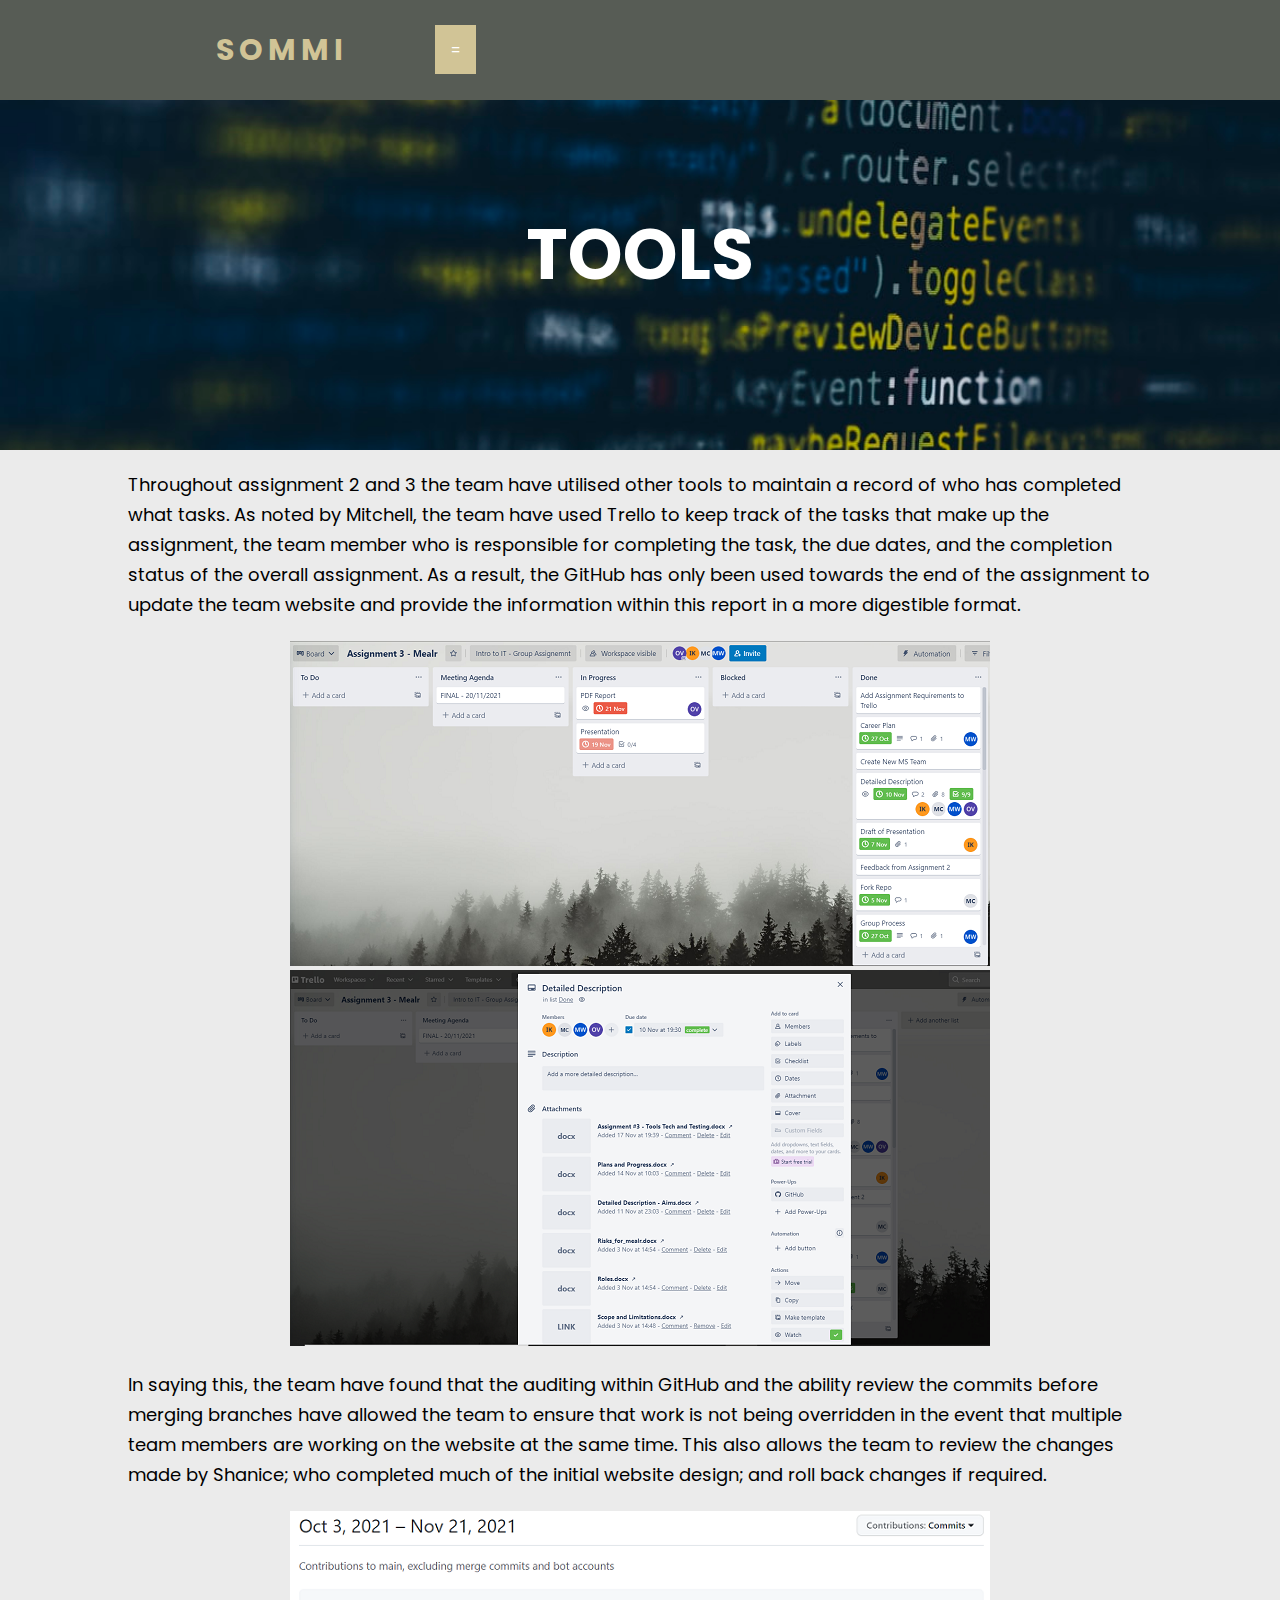
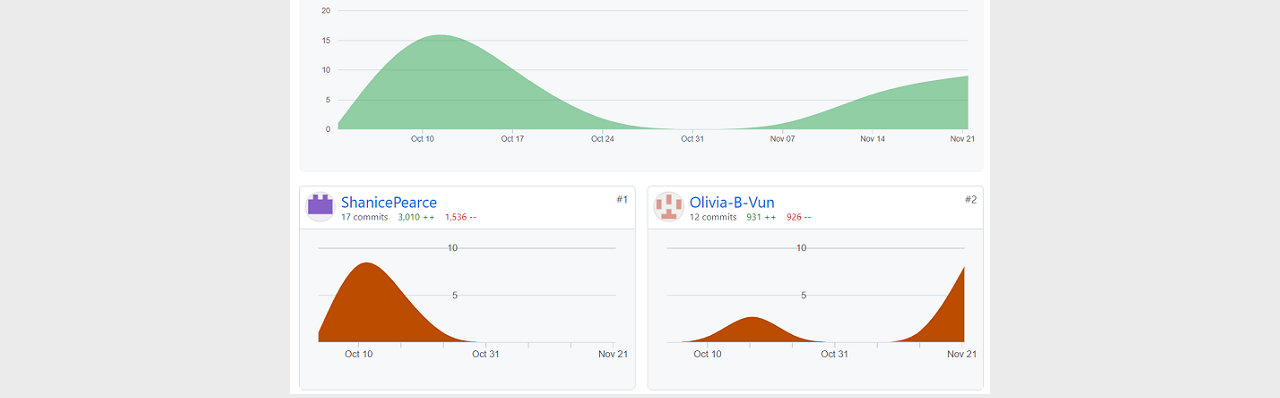
<file: Tools.html>
<!DOCTYPE html>
<html lang="en">
  <head>
    <meta charset="UTF-8" />
    <title>Tools | SOMMI</title>
    <link
      href="https://fonts.googleapis.com/css2?family=Poppins:wght@300;400;600;700&display=swap"
      rel="stylesheet"
    />
    <link href="style.css" rel="stylesheet" />
  </head>

  <body>
    <div class="box-area">
      <header>
        <div class="wrapper">
          <div class="logo">
            <a href="index.html">SOMMI</a>
          </div>
          <!-- Dropdown nav menu code sourced from W3 schools, our code saviours -->
          <nav>
            <div class="dropdown">
              <button class="dropbtn">=</button>
              <div class="dropdown-content">
                <a href="index.html">Team Profiles</a>
                <a href="Career Plans.html">Career Plans</a>
                <a href="Group Processes.html">Group Processes</a>
                <a href="Tools.html">Tools</a>
                <a href="Project Idea.html">Project Idea</a>
                <a href="Careers at Mealr.html">Careers at Mealr</a>
              </div>
            </div>
          </nav>
        </div>
      </header>
      <div class="banner-area-it-work">
        <h2>Tools</h2>
      </div>
      <div class="content-area">
        <div class="wrapper">
          <p>
            Throughout assignment 2 and 3 the team have utilised other tools to
            maintain a record of who has completed what tasks. As noted by
            Mitchell, the team have used Trello to keep track of the tasks that
            make up the assignment, the team member who is responsible for
            completing the task, the due dates, and the completion status of the
            overall assignment. As a result, the GitHub has only been used
            towards the end of the assignment to update the team website and
            provide the information within this report in a more digestible
            format.
          </p>
          <img src="images/tools-img/Trello.png" alt="Trello Board" />
          <img src="images/tools-img/card.png" alt="Trello Card" />
          <p>
            In saying this, the team have found that the auditing within GitHub
            and the ability review the commits before merging branches have
            allowed the team to ensure that work is not being overridden in the
            event that multiple team members are working on the website at the
            same time. This also allows the team to review the changes made by
            Shanice; who completed much of the initial website design; and roll
            back changes if required.
          </p>
          <img src="images/tools-img/Insights.png" alt="GitHub Insights" />
        </div>
      </div>
    </div>
  </body>
</html>
</file>
<file: style.css>
* {
  margin: 0;
  padding: 0;
}
body {
  height: 100%;
  text-align: center;
}
.wrapper {
  min-height: 100%;
  width: 80%;
  margin: 0 auto;
}
header {
  height: 100px;
  background: #575c55;
  width: 100%;
  z-index: 10;
  position: fixed;
}
.logo {
  width: 30%;
  float: left;
  line-height: 100px;
}
.logo a {
  text-decoration: none;
  font-size: 30px;
  font-weight: bold;
  font-family: poppins;
  color: #d1c496;
  letter-spacing: 5px;
}
nav {
  float: left;
  line-height: 100px;
}
nav a {
  text-decoration: none;
  font-family: poppins;
  letter-spacing: 4px;
  font-size: 20px;
  margin: 0 10px;
  color: #fff;
}

.dropbtn {
  background-color: #d1c496;
  color: white;
  padding: 16px;
  font-size: 15px;
  border: none;
}

.dropdown {
  position: relative;
  display: inline-block;
}

.dropdown-content {
  display: none;
  position: absolute;
  background-color: #f1f1f1;
  min-width: 140px;
  box-shadow: 0px 4px 8px 0px rgba(0, 0, 0, 0.2);
  z-index: 1;
}

.dropdown-content a {
  color: black;
  padding: 6px 8px;
  line-height: 30px;
  text-decoration: none;
  display: block;
}

.dropdown-content a:hover {
  background-color: #ddd;
}

.dropdown:hover .dropdown-content {
  display: block;
}

.dropdown:hover .dropbtn {
  background-color: #c7d3bb;
}

.banner-area-ideal-jobs {
  width: 100%;
  height: 500px;
  position: fixed;
  top: 100px;
  background-image: url(Ideal\ Jobs.jpg);
  /* Source for image - https://images.unsplash.com/photo-1586281380349-632531db7ed4?ixid=MnwxMjA3fDB8MHxwaG90by1wYWdlfHx8fGVufDB8fHx8&ixlib=rb-1.2.1&auto=format&fit=crop&w=1170&q=80 */
  -webkit-background-size: cover;
  background-size: cover;
  background-position: center center;
}
.banner-area-ideal-jobs h2 {
  padding-top: 8%;
  font-size: 70px;
  font-family: poppins;
  text-transform: uppercase;
  color: #fff;
}
.banner-area-index {
  width: 100%;
  height: 500px;
  position: fixed;
  top: 100px;
  background-image: url(Index\ page\ image.jpg);
  /* Source for image - https://images.unsplash.com/photo-1519389950473-47ba0277781c?ixid=MnwxMjA3fDB8MHxwaG90by1wYWdlfHx8fGVufDB8fHx8&ixlib=rb-1.2.1&auto=format&fit=crop&w=1170&q=80 */
  -webkit-background-size: cover;
  background-size: cover;
  background-position: center center;
}
.banner-area-index h2 {
  padding-top: 8%;
  font-size: 70px;
  font-family: poppins;
  text-transform: uppercase;
  color: #fff;
}
.banner-area-industry-data {
  width: 100%;
  height: 500px;
  position: fixed;
  top: 100px;
  background-image: url(Industry\ Data2.jpg);
  /* Source for image - https://images.unsplash.com/photo-1455849318743-b2233052fcff?ixlib=rb-1.2.1&ixid=MnwxMjA3fDB8MHxwaG90by1wYWdlfHx8fGVufDB8fHx8&auto=format&fit=crop&w=1169&q=80 */
  -webkit-background-size: cover;
  background-size: cover;
  background-position: center center;
}
.banner-area-industry-data h2 {
  padding-top: 8%;
  font-size: 70px;
  font-family: poppins;
  text-transform: uppercase;
  color: #fff;
}
.banner-area-it-technologies {
  width: 100%;
  height: 500px;
  position: fixed;
  top: 100px;
  background-image: url(IT\ Technologies.jpg);
  /* Source for image - https://images.unsplash.com/photo-1532188363366-3a1b2ac4a338?ixid=MnwxMjA3fDB8MHxwaG90by1wYWdlfHx8fGVufDB8fHx8&ixlib=rb-1.2.1&auto=format&fit=crop&w=1170&q=80 */
  -webkit-background-size: cover;
  background-size: cover;
  background-position: center center;
}
.banner-area-it-technologies h2 {
  padding-top: 8%;
  font-size: 70px;
  font-family: poppins;
  text-transform: uppercase;
  color: #fff;
}
.banner-area-it-work {
  width: 100%;
  height: 500px;
  position: fixed;
  top: 100px;
  background-image: url(Computer\ Code.jpg);
  /* Source for image - https://images.unsplash.com/photo-1542903660-eedba2cda473?ixid=MnwxMjA3fDB8MHxwaG90by1wYWdlfHx8fGVufDB8fHx8&ixlib=rb-1.2.1&auto=format&fit=crop&w=1170&q=80 */
  -webkit-background-size: cover;
  background-size: cover;
  background-position: center center;
}
.banner-area-it-work h2 {
  padding-top: 8%;
  font-size: 70px;
  font-family: poppins;
  text-transform: uppercase;
  color: #fff;
}
.banner-area-Project-Idea {
  width: 100%;
  height: 500px;
  position: fixed;
  top: 100px;
  background-image: url(Produce\ display.jpg);
  /* Source for image - */
  -webkit-background-size: cover;
  background-size: cover;
  background-position: center center;
}
.banner-area-Project-Idea h2 {
  padding-top: 8%;
  font-size: 70px;
  font-family: poppins;
  text-transform: uppercase;
  color: #fff;
}
.banner-area-team-profiles {
  width: 100%;
  height: 500px;
  position: fixed;
  top: 100px;
  background-image: url(Team\ Profile.jpg);
  /* Source for image - https://images.unsplash.com/photo-1522071820081-009f0129c71c?ixid=MnwxMjA3fDB8MHxwaG90by1wYWdlfHx8fGVufDB8fHx8&ixlib=rb-1.2.1&auto=format&fit=crop&w=1170&q=80 */
  -webkit-background-size: cover;
  background-size: cover;
  background-position: center center;
}
.banner-area-team-profiles h2 {
  padding-top: 8%;
  font-size: 70px;
  font-family: poppins;
  text-transform: uppercase;
  color: #fff;
}
.banner-area-tools {
  width: 100%;
  height: 500px;
  position: fixed;
  top: 100px;
  background-image: url(Maybe.jpg);
  /* Source for image - https://images.unsplash.com/photo-1623811254317-3fd2479ebf37?ixid=MnwxMjA3fDB8MHxwaG90by1wYWdlfHx8fGVufDB8fHx8&ixlib=rb-1.2.1&auto=format&fit=crop&w=1170&q=80 */
  -webkit-background-size: cover;
  background-size: cover;
  background-position: center center;
}
.banner-area-tools h2 {
  padding-top: 8%;
  font-size: 70px;
  font-family: poppins;
  text-transform: uppercase;
  color: #fff;
}
.content-area {
  overflow: auto;
  width: 100%;
  position: relative;
  top: 450px;
  background: #ebebeb;
  height: 100%;
}
.content-area h2 {
  font-family: poppins;
  letter-spacing: 4px;
  padding-top: 30px;
  font-size: 40px;
  margin: 0;
}
.content-area h3 {
  font-family: poppins;
  letter-spacing: 4px;
  padding-top: 30px;
  font-size: 30px;
  margin: 0;
}
.content-area h4 {
  font-family: poppins;
  letter-spacing: 4px;
  padding-top: 30px;
  font-size: 20px;
  margin: 0;
}
.content-area p {
  text-align: left;
  padding: 2% 0px;
  font-family: poppins;
  line-height: 30px;
  font-size: 18px;
}

.content-area ol {
  text-align: left;
  font-family: poppins;
  line-height: 30px;
  font-size: 18px;
}

.content-area li {
  text-align: left;
  font-family: poppins;
  line-height: 30px;
  font-size: 18px;
}

.content-img {
  text-align: center;
  font-family: poppins;
}

/* Shanice testing return to top button - Sourced from W3 Schools "https://www.w3schools.com/howto/howto_js_scroll_to_top.asp"*/

#myBtn {
  display: none;
  position: fixed;
  bottom: 20px;
  right: 30px;
  z-index: 99;
  border: none;
  outline: none;
  background-color: #262626;
  color: white;
  cursor: pointer;
  padding: 15px;
  border-radius: 10px;
  font-size: 18px;
}

#myBtn:hover {
  background-color: #555;
}

.content-area a {
  text-align: left;
  padding: 2% 0px;
  font-family: poppins;
  line-height: 30px;
  font-size: 18px;
}
</file>
